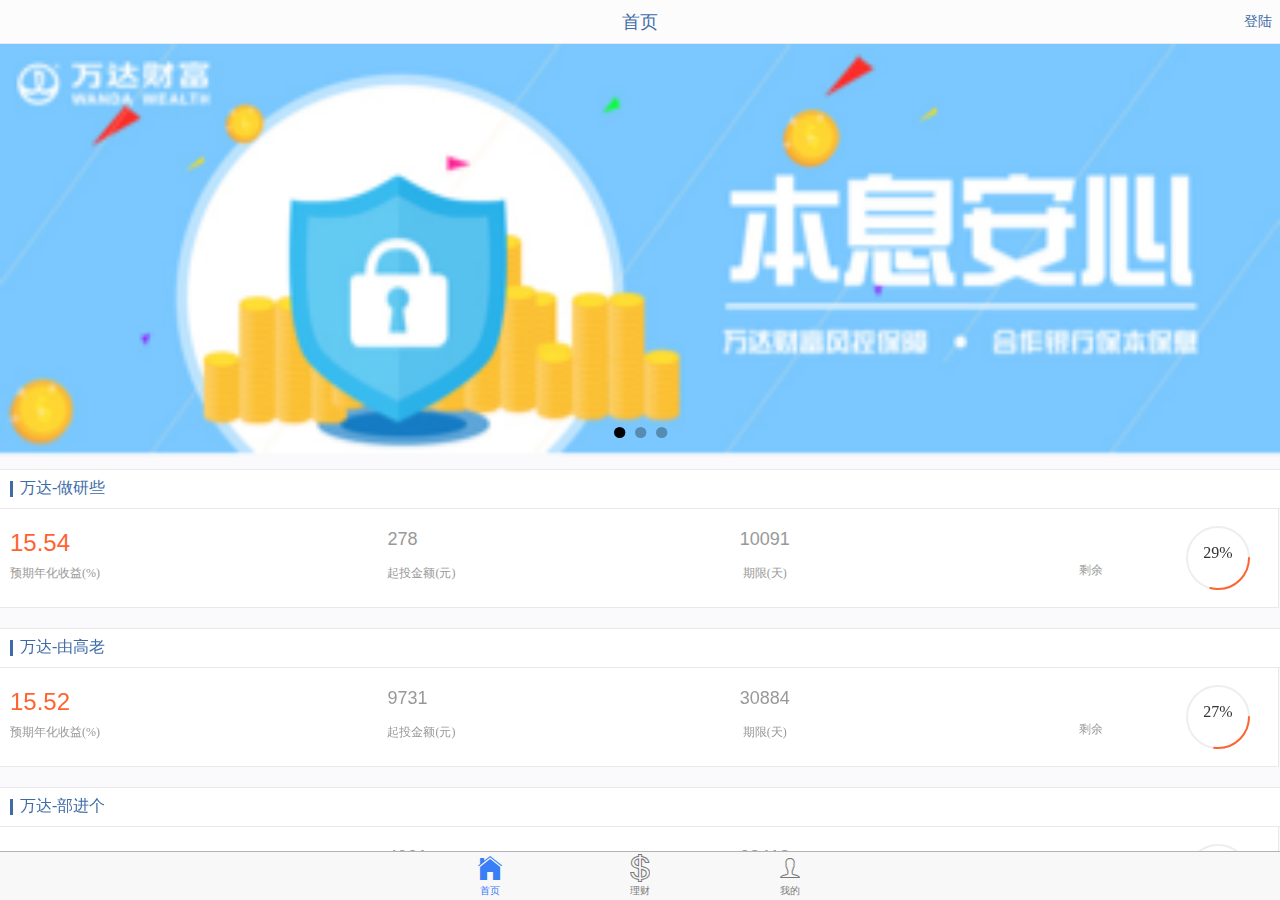
<file: src/index.html>
<!DOCTYPE html>
<html ng-app="wdApp" ng-controller="wdCtrl">
	<head>
		<meta charset="UTF-8">
		<meta name="viewport" content="width=device-width,initial-scale=1,minimum-scale=1,maximum-scale=1,user-scalable=no" />
		<title></title>
		<link rel="stylesheet" type="text/css" href="static/css/ionic.css"/>
		<link rel="stylesheet" type="text/css" href="static/css/wd.css"/>
	</head>
	<body>
		<ion-nav-view></ion-nav-view>
		<script type="text/javascript" src="lib/ionic.bundle.js"></script>
		<script type="text/javascript" src="service/mock.js"></script>
		<script type="text/javascript" src="service/mock.angular.js"></script>
		<script type="text/javascript" src="service/server.js"></script>
		<script type="text/javascript" src="script/app.js"></script>
		<script type="text/javascript" src="script/circle.js"></script>
	</body>
</html>
</file>
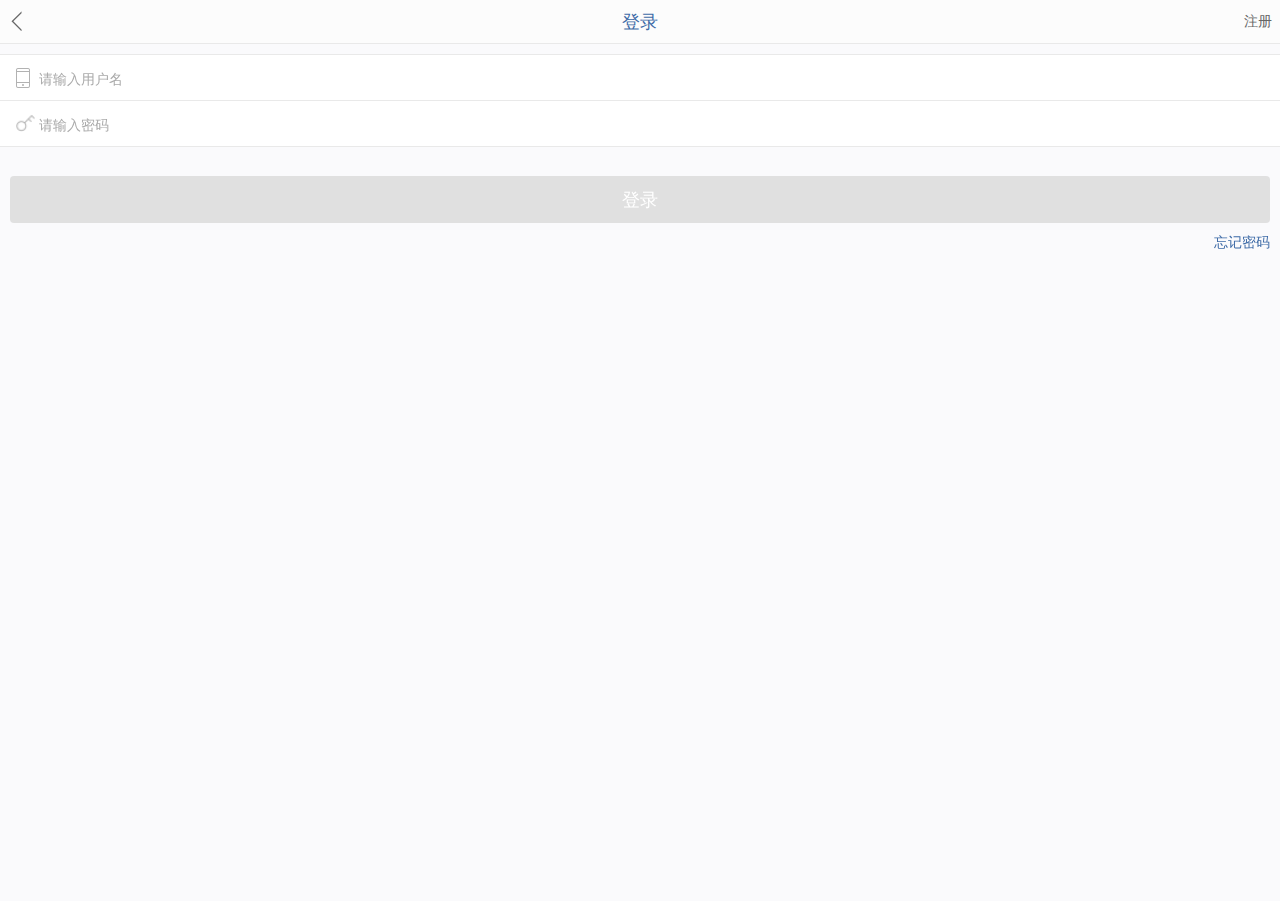
<file: src/entry.html>
<!DOCTYPE html>
<html ng-app="wdApp">
	<head>
		<meta charset="UTF-8">
		<meta name="viewport" content="width=device-width,initial-scale=1,minimum-scale=1,maximum-scale=1,user-scalable=no" />
		<title>wd</title>
		<link rel="stylesheet" type="text/css" href="static/css/ionic.css"/>
		<link rel="stylesheet" type="text/css" href="static/css/wd.css"/>
	</head>
	<body ng-controller="wdCtrl">
		<header class="bar bar-header bar-wd">
			<a href="" class="button button-icon icon wd-icon wd-icon-arrow-back"></a>
			<h2 class="title">登录</h2>
			<a href="" class="button button-right button-clear button-wd-default">注册</a>
		</header>
		<ion-content class="has-header">
			<div class="list mt-10">
				<div class="item item-input">
					<i class="icon placeholder-icon wd-icon wd-icon-mobile"></i>
					<input type="text" placeholder="请输入用户名"
						ng-model="user.name"
						class="has-delete"
						ng-focus="user.showNameDel=true"
						ng-blur="user.showNameDel=false"
						/>
						<i class="icon wd-icon-delete"
							ng-class="{'show':user.name.length&&user.showNameDel}"
							ng-click="user.name=''"
							>&times;</i>
				</div>
				<div class="item item-input">
					<i class="icon placeholder-icon wd-icon wd-icon-key"></i>
					<input type="password" placeholder="请输入密码"
						ng-model="user.password"
						name="uname"
						class="has-delete"
						ng-focus="user.showPassDel=true"
						ng-blur="user.showPassDel=false"
						/>
						<i class="icon wd-icon-delete"
							ng-class="{'show':user.password.length&&user.showPassDel}"
							ng-click="user.password=''"
							>&times;</i>
				</div>
				<div class="padding mt-20">
					<button 
						class="button button-block button-disabled"
						ng-class="{'button-wd-positive':user.name.length&&user.password.length}"
						>
						登录
					</button>
					<p class="text-right">
						<a href="" class="wd-positive">忘记密码</a>
					</p>
				</div>
				<p ng-if="user.tip" class="wd-text-danger">{{user.tip}}</p>
			</div>
		</ion-content>
		
		<script type="text/javascript" src="lib/ionic.bundle.js"></script>
		<script type="text/javascript">
			angular.module("wdApp",["ionic"])
			.controller("wdCtrl",["$scope",function($scope){
				
			}])
		</script>
	</body>
</html>
</file>
<file: src/static/css/ionic.css>
@charset "UTF-8";
/*!
 * Copyright 2015 Drifty Co.
 * http://drifty.com/
 *
 * Ionic, v1.3.1
 * A powerful HTML5 mobile app framework.
 * http://ionicframework.com/
 *
 * By @maxlynch, @benjsperry, @adamdbradley <3
 *
 * Licensed under the MIT license. Please see LICENSE for more information.
 *
 */
/*!
  Ionicons, v2.0.1
  Created by Ben Sperry for the Ionic Framework, http://ionicons.com/
  https://twitter.com/benjsperry  https://twitter.com/ionicframework
  MIT License: https://github.com/driftyco/ionicons

  Android-style icons originally built by Google’s
  Material Design Icons: https://github.com/google/material-design-icons
  used under CC BY http://creativecommons.org/licenses/by/4.0/
  Modified icons to fit ionicon’s grid from original.
*/
@font-face {
  font-family: "Ionicons";
  src: url("../fonts/ionicons.eot?v=2.0.1");
  src: url("../fonts/ionicons.eot?v=2.0.1#iefix") format("embedded-opentype"), url("../fonts/ionicons.ttf?v=2.0.1") format("truetype"), url("../fonts/ionicons.woff?v=2.0.1") format("woff"), url("../fonts/ionicons.woff") format("woff"), url("../fonts/ionicons.svg?v=2.0.1#Ionicons") format("svg");
  font-weight: normal;
  font-style: normal; }

.ion, .ionicons,
.ion-alert:before,
.ion-alert-circled:before,
.ion-android-add:before,
.ion-android-add-circle:before,
.ion-android-alarm-clock:before,
.ion-android-alert:before,
.ion-android-apps:before,
.ion-android-archive:before,
.ion-android-arrow-back:before,
.ion-android-arrow-down:before,
.ion-android-arrow-dropdown:before,
.ion-android-arrow-dropdown-circle:before,
.ion-android-arrow-dropleft:before,
.ion-android-arrow-dropleft-circle:before,
.ion-android-arrow-dropright:before,
.ion-android-arrow-dropright-circle:before,
.ion-android-arrow-dropup:before,
.ion-android-arrow-dropup-circle:before,
.ion-android-arrow-forward:before,
.ion-android-arrow-up:before,
.ion-android-attach:before,
.ion-android-bar:before,
.ion-android-bicycle:before,
.ion-android-boat:before,
.ion-android-bookmark:before,
.ion-android-bulb:before,
.ion-android-bus:before,
.ion-android-calendar:before,
.ion-android-call:before,
.ion-android-camera:before,
.ion-android-cancel:before,
.ion-android-car:before,
.ion-android-cart:before,
.ion-android-chat:before,
.ion-android-checkbox:before,
.ion-android-checkbox-blank:before,
.ion-android-checkbox-outline:before,
.ion-android-checkbox-outline-blank:before,
.ion-android-checkmark-circle:before,
.ion-android-clipboard:before,
.ion-android-close:before,
.ion-android-cloud:before,
.ion-android-cloud-circle:before,
.ion-android-cloud-done:before,
.ion-android-cloud-outline:before,
.ion-android-color-palette:before,
.ion-android-compass:before,
.ion-android-contact:before,
.ion-android-contacts:before,
.ion-android-contract:before,
.ion-android-create:before,
.ion-android-delete:before,
.ion-android-desktop:before,
.ion-android-document:before,
.ion-android-done:before,
.ion-android-done-all:before,
.ion-android-download:before,
.ion-android-drafts:before,
.ion-android-exit:before,
.ion-android-expand:before,
.ion-android-favorite:before,
.ion-android-favorite-outline:before,
.ion-android-film:before,
.ion-android-folder:before,
.ion-android-folder-open:before,
.ion-android-funnel:before,
.ion-android-globe:before,
.ion-android-hand:before,
.ion-android-hangout:before,
.ion-android-happy:before,
.ion-android-home:before,
.ion-android-image:before,
.ion-android-laptop:before,
.ion-android-list:before,
.ion-android-locate:before,
.ion-android-lock:before,
.ion-android-mail:before,
.ion-android-map:before,
.ion-android-menu:before,
.ion-android-microphone:before,
.ion-android-microphone-off:before,
.ion-android-more-horizontal:before,
.ion-android-more-vertical:before,
.ion-android-navigate:before,
.ion-android-notifications:before,
.ion-android-notifications-none:before,
.ion-android-notifications-off:before,
.ion-android-open:before,
.ion-android-options:before,
.ion-android-people:before,
.ion-android-person:before,
.ion-android-person-add:before,
.ion-android-phone-landscape:before,
.ion-android-phone-portrait:before,
.ion-android-pin:before,
.ion-android-plane:before,
.ion-android-playstore:before,
.ion-android-print:before,
.ion-android-radio-button-off:before,
.ion-android-radio-button-on:before,
.ion-android-refresh:before,
.ion-android-remove:before,
.ion-android-remove-circle:before,
.ion-android-restaurant:before,
.ion-android-sad:before,
.ion-android-search:before,
.ion-android-send:before,
.ion-android-settings:before,
.ion-android-share:before,
.ion-android-share-alt:before,
.ion-android-star:before,
.ion-android-star-half:before,
.ion-android-star-outline:before,
.ion-android-stopwatch:before,
.ion-android-subway:before,
.ion-android-sunny:before,
.ion-android-sync:before,
.ion-android-textsms:before,
.ion-android-time:before,
.ion-android-train:before,
.ion-android-unlock:before,
.ion-android-upload:before,
.ion-android-volume-down:before,
.ion-android-volume-mute:before,
.ion-android-volume-off:before,
.ion-android-volume-up:before,
.ion-android-walk:before,
.ion-android-warning:before,
.ion-android-watch:before,
.ion-android-wifi:before,
.ion-aperture:before,
.ion-archive:before,
.ion-arrow-down-a:before,
.ion-arrow-down-b:before,
.ion-arrow-down-c:before,
.ion-arrow-expand:before,
.ion-arrow-graph-down-left:before,
.ion-arrow-graph-down-right:before,
.ion-arrow-graph-up-left:before,
.ion-arrow-graph-up-right:before,
.ion-arrow-left-a:before,
.ion-arrow-left-b:before,
.ion-arrow-left-c:before,
.ion-arrow-move:before,
.ion-arrow-resize:before,
.ion-arrow-return-left:before,
.ion-arrow-return-right:before,
.ion-arrow-right-a:before,
.ion-arrow-right-b:before,
.ion-arrow-right-c:before,
.ion-arrow-shrink:before,
.ion-arrow-swap:before,
.ion-arrow-up-a:before,
.ion-arrow-up-b:before,
.ion-arrow-up-c:before,
.ion-asterisk:before,
.ion-at:before,
.ion-backspace:before,
.ion-backspace-outline:before,
.ion-bag:before,
.ion-battery-charging:before,
.ion-battery-empty:before,
.ion-battery-full:before,
.ion-battery-half:before,
.ion-battery-low:before,
.ion-beaker:before,
.ion-beer:before,
.ion-bluetooth:before,
.ion-bonfire:before,
.ion-bookmark:before,
.ion-bowtie:before,
.ion-briefcase:before,
.ion-bug:before,
.ion-calculator:before,
.ion-calendar:before,
.ion-camera:before,
.ion-card:before,
.ion-cash:before,
.ion-chatbox:before,
.ion-chatbox-working:before,
.ion-chatboxes:before,
.ion-chatbubble:before,
.ion-chatbubble-working:before,
.ion-chatbubbles:before,
.ion-checkmark:before,
.ion-checkmark-circled:before,
.ion-checkmark-round:before,
.ion-chevron-down:before,
.ion-chevron-left:before,
.ion-chevron-right:before,
.ion-chevron-up:before,
.ion-clipboard:before,
.ion-clock:before,
.ion-close:before,
.ion-close-circled:before,
.ion-close-round:before,
.ion-closed-captioning:before,
.ion-cloud:before,
.ion-code:before,
.ion-code-download:before,
.ion-code-working:before,
.ion-coffee:before,
.ion-compass:before,
.ion-compose:before,
.ion-connection-bars:before,
.ion-contrast:before,
.ion-crop:before,
.ion-cube:before,
.ion-disc:before,
.ion-document:before,
.ion-document-text:before,
.ion-drag:before,
.ion-earth:before,
.ion-easel:before,
.ion-edit:before,
.ion-egg:before,
.ion-eject:before,
.ion-email:before,
.ion-email-unread:before,
.ion-erlenmeyer-flask:before,
.ion-erlenmeyer-flask-bubbles:before,
.ion-eye:before,
.ion-eye-disabled:before,
.ion-female:before,
.ion-filing:before,
.ion-film-marker:before,
.ion-fireball:before,
.ion-flag:before,
.ion-flame:before,
.ion-flash:before,
.ion-flash-off:before,
.ion-folder:before,
.ion-fork:before,
.ion-fork-repo:before,
.ion-forward:before,
.ion-funnel:before,
.ion-gear-a:before,
.ion-gear-b:before,
.ion-grid:before,
.ion-hammer:before,
.ion-happy:before,
.ion-happy-outline:before,
.ion-headphone:before,
.ion-heart:before,
.ion-heart-broken:before,
.ion-help:before,
.ion-help-buoy:before,
.ion-help-circled:before,
.ion-home:before,
.ion-icecream:before,
.ion-image:before,
.ion-images:before,
.ion-information:before,
.ion-information-circled:before,
.ion-ionic:before,
.ion-ios-alarm:before,
.ion-ios-alarm-outline:before,
.ion-ios-albums:before,
.ion-ios-albums-outline:before,
.ion-ios-americanfootball:before,
.ion-ios-americanfootball-outline:before,
.ion-ios-analytics:before,
.ion-ios-analytics-outline:before,
.ion-ios-arrow-back:before,
.ion-ios-arrow-down:before,
.ion-ios-arrow-forward:before,
.ion-ios-arrow-left:before,
.ion-ios-arrow-right:before,
.ion-ios-arrow-thin-down:before,
.ion-ios-arrow-thin-left:before,
.ion-ios-arrow-thin-right:before,
.ion-ios-arrow-thin-up:before,
.ion-ios-arrow-up:before,
.ion-ios-at:before,
.ion-ios-at-outline:before,
.ion-ios-barcode:before,
.ion-ios-barcode-outline:before,
.ion-ios-baseball:before,
.ion-ios-baseball-outline:before,
.ion-ios-basketball:before,
.ion-ios-basketball-outline:before,
.ion-ios-bell:before,
.ion-ios-bell-outline:before,
.ion-ios-body:before,
.ion-ios-body-outline:before,
.ion-ios-bolt:before,
.ion-ios-bolt-outline:before,
.ion-ios-book:before,
.ion-ios-book-outline:before,
.ion-ios-bookmarks:before,
.ion-ios-bookmarks-outline:before,
.ion-ios-box:before,
.ion-ios-box-outline:before,
.ion-ios-briefcase:before,
.ion-ios-briefcase-outline:before,
.ion-ios-browsers:before,
.ion-ios-browsers-outline:before,
.ion-ios-calculator:before,
.ion-ios-calculator-outline:before,
.ion-ios-calendar:before,
.ion-ios-calendar-outline:before,
.ion-ios-camera:before,
.ion-ios-camera-outline:before,
.ion-ios-cart:before,
.ion-ios-cart-outline:before,
.ion-ios-chatboxes:before,
.ion-ios-chatboxes-outline:before,
.ion-ios-chatbubble:before,
.ion-ios-chatbubble-outline:before,
.ion-ios-checkmark:before,
.ion-ios-checkmark-empty:before,
.ion-ios-checkmark-outline:before,
.ion-ios-circle-filled:before,
.ion-ios-circle-outline:before,
.ion-ios-clock:before,
.ion-ios-clock-outline:before,
.ion-ios-close:before,
.ion-ios-close-empty:before,
.ion-ios-close-outline:before,
.ion-ios-cloud:before,
.ion-ios-cloud-download:before,
.ion-ios-cloud-download-outline:before,
.ion-ios-cloud-outline:before,
.ion-ios-cloud-upload:before,
.ion-ios-cloud-upload-outline:before,
.ion-ios-cloudy:before,
.ion-ios-cloudy-night:before,
.ion-ios-cloudy-night-outline:before,
.ion-ios-cloudy-outline:before,
.ion-ios-cog:before,
.ion-ios-cog-outline:before,
.ion-ios-color-filter:before,
.ion-ios-color-filter-outline:before,
.ion-ios-color-wand:before,
.ion-ios-color-wand-outline:before,
.ion-ios-compose:before,
.ion-ios-compose-outline:before,
.ion-ios-contact:before,
.ion-ios-contact-outline:before,
.ion-ios-copy:before,
.ion-ios-copy-outline:before,
.ion-ios-crop:before,
.ion-ios-crop-strong:before,
.ion-ios-download:before,
.ion-ios-download-outline:before,
.ion-ios-drag:before,
.ion-ios-email:before,
.ion-ios-email-outline:before,
.ion-ios-eye:before,
.ion-ios-eye-outline:before,
.ion-ios-fastforward:before,
.ion-ios-fastforward-outline:before,
.ion-ios-filing:before,
.ion-ios-filing-outline:before,
.ion-ios-film:before,
.ion-ios-film-outline:before,
.ion-ios-flag:before,
.ion-ios-flag-outline:before,
.ion-ios-flame:before,
.ion-ios-flame-outline:before,
.ion-ios-flask:before,
.ion-ios-flask-outline:before,
.ion-ios-flower:before,
.ion-ios-flower-outline:before,
.ion-ios-folder:before,
.ion-ios-folder-outline:before,
.ion-ios-football:before,
.ion-ios-football-outline:before,
.ion-ios-game-controller-a:before,
.ion-ios-game-controller-a-outline:before,
.ion-ios-game-controller-b:before,
.ion-ios-game-controller-b-outline:before,
.ion-ios-gear:before,
.ion-ios-gear-outline:before,
.ion-ios-glasses:before,
.ion-ios-glasses-outline:before,
.ion-ios-grid-view:before,
.ion-ios-grid-view-outline:before,
.ion-ios-heart:before,
.ion-ios-heart-outline:before,
.ion-ios-help:before,
.ion-ios-help-empty:before,
.ion-ios-help-outline:before,
.ion-ios-home:before,
.ion-ios-home-outline:before,
.ion-ios-infinite:before,
.ion-ios-infinite-outline:before,
.ion-ios-information:before,
.ion-ios-information-empty:before,
.ion-ios-information-outline:before,
.ion-ios-ionic-outline:before,
.ion-ios-keypad:before,
.ion-ios-keypad-outline:before,
.ion-ios-lightbulb:before,
.ion-ios-lightbulb-outline:before,
.ion-ios-list:before,
.ion-ios-list-outline:before,
.ion-ios-location:before,
.ion-ios-location-outline:before,
.ion-ios-locked:before,
.ion-ios-locked-outline:before,
.ion-ios-loop:before,
.ion-ios-loop-strong:before,
.ion-ios-medical:before,
.ion-ios-medical-outline:before,
.ion-ios-medkit:before,
.ion-ios-medkit-outline:before,
.ion-ios-mic:before,
.ion-ios-mic-off:before,
.ion-ios-mic-outline:before,
.ion-ios-minus:before,
.ion-ios-minus-empty:before,
.ion-ios-minus-outline:before,
.ion-ios-monitor:before,
.ion-ios-monitor-outline:before,
.ion-ios-moon:before,
.ion-ios-moon-outline:before,
.ion-ios-more:before,
.ion-ios-more-outline:before,
.ion-ios-musical-note:before,
.ion-ios-musical-notes:before,
.ion-ios-navigate:before,
.ion-ios-navigate-outline:before,
.ion-ios-nutrition:before,
.ion-ios-nutrition-outline:before,
.ion-ios-paper:before,
.ion-ios-paper-outline:before,
.ion-ios-paperplane:before,
.ion-ios-paperplane-outline:before,
.ion-ios-partlysunny:before,
.ion-ios-partlysunny-outline:before,
.ion-ios-pause:before,
.ion-ios-pause-outline:before,
.ion-ios-paw:before,
.ion-ios-paw-outline:before,
.ion-ios-people:before,
.ion-ios-people-outline:before,
.ion-ios-person:before,
.ion-ios-person-outline:before,
.ion-ios-personadd:before,
.ion-ios-personadd-outline:before,
.ion-ios-photos:before,
.ion-ios-photos-outline:before,
.ion-ios-pie:before,
.ion-ios-pie-outline:before,
.ion-ios-pint:before,
.ion-ios-pint-outline:before,
.ion-ios-play:before,
.ion-ios-play-outline:before,
.ion-ios-plus:before,
.ion-ios-plus-empty:before,
.ion-ios-plus-outline:before,
.ion-ios-pricetag:before,
.ion-ios-pricetag-outline:before,
.ion-ios-pricetags:before,
.ion-ios-pricetags-outline:before,
.ion-ios-printer:before,
.ion-ios-printer-outline:before,
.ion-ios-pulse:before,
.ion-ios-pulse-strong:before,
.ion-ios-rainy:before,
.ion-ios-rainy-outline:before,
.ion-ios-recording:before,
.ion-ios-recording-outline:before,
.ion-ios-redo:before,
.ion-ios-redo-outline:before,
.ion-ios-refresh:before,
.ion-ios-refresh-empty:before,
.ion-ios-refresh-outline:before,
.ion-ios-reload:before,
.ion-ios-reverse-camera:before,
.ion-ios-reverse-camera-outline:before,
.ion-ios-rewind:before,
.ion-ios-rewind-outline:before,
.ion-ios-rose:before,
.ion-ios-rose-outline:before,
.ion-ios-search:before,
.ion-ios-search-strong:before,
.ion-ios-settings:before,
.ion-ios-settings-strong:before,
.ion-ios-shuffle:before,
.ion-ios-shuffle-strong:before,
.ion-ios-skipbackward:before,
.ion-ios-skipbackward-outline:before,
.ion-ios-skipforward:before,
.ion-ios-skipforward-outline:before,
.ion-ios-snowy:before,
.ion-ios-speedometer:before,
.ion-ios-speedometer-outline:before,
.ion-ios-star:before,
.ion-ios-star-half:before,
.ion-ios-star-outline:before,
.ion-ios-stopwatch:before,
.ion-ios-stopwatch-outline:before,
.ion-ios-sunny:before,
.ion-ios-sunny-outline:before,
.ion-ios-telephone:before,
.ion-ios-telephone-outline:before,
.ion-ios-tennisball:before,
.ion-ios-tennisball-outline:before,
.ion-ios-thunderstorm:before,
.ion-ios-thunderstorm-outline:before,
.ion-ios-time:before,
.ion-ios-time-outline:before,
.ion-ios-timer:before,
.ion-ios-timer-outline:before,
.ion-ios-toggle:before,
.ion-ios-toggle-outline:before,
.ion-ios-trash:before,
.ion-ios-trash-outline:before,
.ion-ios-undo:before,
.ion-ios-undo-outline:before,
.ion-ios-unlocked:before,
.ion-ios-unlocked-outline:before,
.ion-ios-upload:before,
.ion-ios-upload-outline:before,
.ion-ios-videocam:before,
.ion-ios-videocam-outline:before,
.ion-ios-volume-high:before,
.ion-ios-volume-low:before,
.ion-ios-wineglass:before,
.ion-ios-wineglass-outline:before,
.ion-ios-world:before,
.ion-ios-world-outline:before,
.ion-ipad:before,
.ion-iphone:before,
.ion-ipod:before,
.ion-jet:before,
.ion-key:before,
.ion-knife:before,
.ion-laptop:before,
.ion-leaf:before,
.ion-levels:before,
.ion-lightbulb:before,
.ion-link:before,
.ion-load-a:before,
.ion-load-b:before,
.ion-load-c:before,
.ion-load-d:before,
.ion-location:before,
.ion-lock-combination:before,
.ion-locked:before,
.ion-log-in:before,
.ion-log-out:before,
.ion-loop:before,
.ion-magnet:before,
.ion-male:before,
.ion-man:before,
.ion-map:before,
.ion-medkit:before,
.ion-merge:before,
.ion-mic-a:before,
.ion-mic-b:before,
.ion-mic-c:before,
.ion-minus:before,
.ion-minus-circled:before,
.ion-minus-round:before,
.ion-model-s:before,
.ion-monitor:before,
.ion-more:before,
.ion-mouse:before,
.ion-music-note:before,
.ion-navicon:before,
.ion-navicon-round:before,
.ion-navigate:before,
.ion-network:before,
.ion-no-smoking:before,
.ion-nuclear:before,
.ion-outlet:before,
.ion-paintbrush:before,
.ion-paintbucket:before,
.ion-paper-airplane:before,
.ion-paperclip:before,
.ion-pause:before,
.ion-person:before,
.ion-person-add:before,
.ion-person-stalker:before,
.ion-pie-graph:before,
.ion-pin:before,
.ion-pinpoint:before,
.ion-pizza:before,
.ion-plane:before,
.ion-planet:before,
.ion-play:before,
.ion-playstation:before,
.ion-plus:before,
.ion-plus-circled:before,
.ion-plus-round:before,
.ion-podium:before,
.ion-pound:before,
.ion-power:before,
.ion-pricetag:before,
.ion-pricetags:before,
.ion-printer:before,
.ion-pull-request:before,
.ion-qr-scanner:before,
.ion-quote:before,
.ion-radio-waves:before,
.ion-record:before,
.ion-refresh:before,
.ion-reply:before,
.ion-reply-all:before,
.ion-ribbon-a:before,
.ion-ribbon-b:before,
.ion-sad:before,
.ion-sad-outline:before,
.ion-scissors:before,
.ion-search:before,
.ion-settings:before,
.ion-share:before,
.ion-shuffle:before,
.ion-skip-backward:before,
.ion-skip-forward:before,
.ion-social-android:before,
.ion-social-android-outline:before,
.ion-social-angular:before,
.ion-social-angular-outline:before,
.ion-social-apple:before,
.ion-social-apple-outline:before,
.ion-social-bitcoin:before,
.ion-social-bitcoin-outline:before,
.ion-social-buffer:before,
.ion-social-buffer-outline:before,
.ion-social-chrome:before,
.ion-social-chrome-outline:before,
.ion-social-codepen:before,
.ion-social-codepen-outline:before,
.ion-social-css3:before,
.ion-social-css3-outline:before,
.ion-social-designernews:before,
.ion-social-designernews-outline:before,
.ion-social-dribbble:before,
.ion-social-dribbble-outline:before,
.ion-social-dropbox:before,
.ion-social-dropbox-outline:before,
.ion-social-euro:before,
.ion-social-euro-outline:before,
.ion-social-facebook:before,
.ion-social-facebook-outline:before,
.ion-social-foursquare:before,
.ion-social-foursquare-outline:before,
.ion-social-freebsd-devil:before,
.ion-social-github:before,
.ion-social-github-outline:before,
.ion-social-google:before,
.ion-social-google-outline:before,
.ion-social-googleplus:before,
.ion-social-googleplus-outline:before,
.ion-social-hackernews:before,
.ion-social-hackernews-outline:before,
.ion-social-html5:before,
.ion-social-html5-outline:before,
.ion-social-instagram:before,
.ion-social-instagram-outline:before,
.ion-social-javascript:before,
.ion-social-javascript-outline:before,
.ion-social-linkedin:before,
.ion-social-linkedin-outline:before,
.ion-social-markdown:before,
.ion-social-nodejs:before,
.ion-social-octocat:before,
.ion-social-pinterest:before,
.ion-social-pinterest-outline:before,
.ion-social-python:before,
.ion-social-reddit:before,
.ion-social-reddit-outline:before,
.ion-social-rss:before,
.ion-social-rss-outline:before,
.ion-social-sass:before,
.ion-social-skype:before,
.ion-social-skype-outline:before,
.ion-social-snapchat:before,
.ion-social-snapchat-outline:before,
.ion-social-tumblr:before,
.ion-social-tumblr-outline:before,
.ion-social-tux:before,
.ion-social-twitch:before,
.ion-social-twitch-outline:before,
.ion-social-twitter:before,
.ion-social-twitter-outline:before,
.ion-social-usd:before,
.ion-social-usd-outline:before,
.ion-social-vimeo:before,
.ion-social-vimeo-outline:before,
.ion-social-whatsapp:before,
.ion-social-whatsapp-outline:before,
.ion-social-windows:before,
.ion-social-windows-outline:before,
.ion-social-wordpress:before,
.ion-social-wordpress-outline:before,
.ion-social-yahoo:before,
.ion-social-yahoo-outline:before,
.ion-social-yen:before,
.ion-social-yen-outline:before,
.ion-social-youtube:before,
.ion-social-youtube-outline:before,
.ion-soup-can:before,
.ion-soup-can-outline:before,
.ion-speakerphone:before,
.ion-speedometer:before,
.ion-spoon:before,
.ion-star:before,
.ion-stats-bars:before,
.ion-steam:before,
.ion-stop:before,
.ion-thermometer:before,
.ion-thumbsdown:before,
.ion-thumbsup:before,
.ion-toggle:before,
.ion-toggle-filled:before,
.ion-transgender:before,
.ion-trash-a:before,
.ion-trash-b:before,
.ion-trophy:before,
.ion-tshirt:before,
.ion-tshirt-outline:before,
.ion-umbrella:before,
.ion-university:before,
.ion-unlocked:before,
.ion-upload:before,
.ion-usb:before,
.ion-videocamera:before,
.ion-volume-high:before,
.ion-volume-low:before,
.ion-volume-medium:before,
.ion-volume-mute:before,
.ion-wand:before,
.ion-waterdrop:before,
.ion-wifi:before,
.ion-wineglass:before,
.ion-woman:before,
.ion-wrench:before,
.ion-xbox:before {
  display: inline-block;
  font-family: "Ionicons";
  speak: none;
  font-style: normal;
  font-weight: normal;
  font-variant: normal;
  text-transform: none;
  text-rendering: auto;
  line-height: 1;
  -webkit-font-smoothing: antialiased;
  -moz-osx-font-smoothing: grayscale; }

.ion-alert:before {
  content: ""; }

.ion-alert-circled:before {
  content: ""; }

.ion-android-add:before {
  content: ""; }

.ion-android-add-circle:before {
  content: ""; }

.ion-android-alarm-clock:before {
  content: ""; }

.ion-android-alert:before {
  content: ""; }

.ion-android-apps:before {
  content: ""; }

.ion-android-archive:before {
  content: ""; }

.ion-android-arrow-back:before {
  content: ""; }

.ion-android-arrow-down:before {
  content: ""; }

.ion-android-arrow-dropdown:before {
  content: ""; }

.ion-android-arrow-dropdown-circle:before {
  content: ""; }

.ion-android-arrow-dropleft:before {
  content: ""; }

.ion-android-arrow-dropleft-circle:before {
  content: ""; }

.ion-android-arrow-dropright:before {
  content: ""; }

.ion-android-arrow-dropright-circle:before {
  content: ""; }

.ion-android-arrow-dropup:before {
  content: ""; }

.ion-android-arrow-dropup-circle:before {
  content: ""; }

.ion-android-arrow-forward:before {
  content: ""; }

.ion-android-arrow-up:before {
  content: ""; }

.ion-android-attach:before {
  content: ""; }

.ion-android-bar:before {
  content: ""; }

.ion-android-bicycle:before {
  content: ""; }

.ion-android-boat:before {
  content: ""; }

.ion-android-bookmark:before {
  content: ""; }

.ion-android-bulb:before {
  content: ""; }

.ion-android-bus:before {
  content: ""; }

.ion-android-calendar:before {
  content: ""; }

.ion-android-call:before {
  content: ""; }

.ion-android-camera:before {
  content: ""; }

.ion-android-cancel:before {
  content: ""; }

.ion-android-car:before {
  content: ""; }

.ion-android-cart:before {
  content: ""; }

.ion-android-chat:before {
  content: ""; }

.ion-android-checkbox:before {
  content: ""; }

.ion-android-checkbox-blank:before {
  content: ""; }

.ion-android-checkbox-outline:before {
  content: ""; }

.ion-android-checkbox-outline-blank:before {
  content: ""; }

.ion-android-checkmark-circle:before {
  content: ""; }

.ion-android-clipboard:before {
  content: ""; }

.ion-android-close:before {
  content: ""; }

.ion-android-cloud:before {
  content: ""; }

.ion-android-cloud-circle:before {
  content: ""; }

.ion-android-cloud-done:before {
  content: ""; }

.ion-android-cloud-outline:before {
  content: ""; }

.ion-android-color-palette:before {
  content: ""; }

.ion-android-compass:before {
  content: ""; }

.ion-android-contact:before {
  content: ""; }

.ion-android-contacts:before {
  content: ""; }

.ion-android-contract:before {
  content: ""; }

.ion-android-create:before {
  content: ""; }

.ion-android-delete:before {
  content: ""; }

.ion-android-desktop:before {
  content: ""; }

.ion-android-document:before {
  content: ""; }

.ion-android-done:before {
  content: ""; }

.ion-android-done-all:before {
  content: ""; }

.ion-android-download:before {
  content: ""; }

.ion-android-drafts:before {
  content: ""; }

.ion-android-exit:before {
  content: ""; }

.ion-android-expand:before {
  content: ""; }

.ion-android-favorite:before {
  content: ""; }

.ion-android-favorite-outline:before {
  content: ""; }

.ion-android-film:before {
  content: ""; }

.ion-android-folder:before {
  content: ""; }

.ion-android-folder-open:before {
  content: ""; }

.ion-android-funnel:before {
  content: ""; }

.ion-android-globe:before {
  content: ""; }

.ion-android-hand:before {
  content: ""; }

.ion-android-hangout:before {
  content: ""; }

.ion-android-happy:before {
  content: ""; }

.ion-android-home:before {
  content: ""; }

.ion-android-image:before {
  content: ""; }

.ion-android-laptop:before {
  content: ""; }

.ion-android-list:before {
  content: ""; }

.ion-android-locate:before {
  content: ""; }

.ion-android-lock:before {
  content: ""; }

.ion-android-mail:before {
  content: ""; }

.ion-android-map:before {
  content: ""; }

.ion-android-menu:before {
  content: ""; }

.ion-android-microphone:before {
  content: ""; }

.ion-android-microphone-off:before {
  content: ""; }

.ion-android-more-horizontal:before {
  content: ""; }

.ion-android-more-vertical:before {
  content: ""; }

.ion-android-navigate:before {
  content: ""; }

.ion-android-notifications:before {
  content: ""; }

.ion-android-notifications-none:before {
  content: ""; }

.ion-android-notifications-off:before {
  content: ""; }

.ion-android-open:before {
  content: ""; }

.ion-android-options:before {
  content: ""; }

.ion-android-people:before {
  content: ""; }

.ion-android-person:before {
  content: ""; }

.ion-android-person-add:before {
  content: ""; }

.ion-android-phone-landscape:before {
  content: ""; }

.ion-android-phone-portrait:before {
  content: ""; }

.ion-android-pin:before {
  content: ""; }

.ion-android-plane:before {
  content: ""; }

.ion-android-playstore:before {
  content: ""; }

.ion-android-print:before {
  content: ""; }

.ion-android-radio-button-off:before {
  content: ""; }

.ion-android-radio-button-on:before {
  content: ""; }

.ion-android-refresh:before {
  content: ""; }

.ion-android-remove:before {
  content: ""; }

.ion-android-remove-circle:before {
  content: ""; }

.ion-android-restaurant:before {
  content: ""; }

.ion-android-sad:before {
  content: ""; }

.ion-android-search:before {
  content: ""; }

.ion-android-send:before {
  content: ""; }

.ion-android-settings:before {
  content: ""; }

.ion-android-share:before {
  content: ""; }

.ion-android-share-alt:before {
  content: ""; }

.ion-android-star:before {
  content: ""; }

.ion-android-star-half:before {
  content: ""; }

.ion-android-star-outline:before {
  content: ""; }

.ion-android-stopwatch:before {
  content: ""; }

.ion-android-subway:before {
  content: ""; }

.ion-android-sunny:before {
  content: ""; }

.ion-android-sync:before {
  content: ""; }

.ion-android-textsms:before {
  content: ""; }

.ion-android-time:before {
  content: ""; }

.ion-android-train:before {
  content: ""; }

.ion-android-unlock:before {
  content: ""; }

.ion-android-upload:before {
  content: ""; }

.ion-android-volume-down:before {
  content: ""; }

.ion-android-volume-mute:before {
  content: ""; }

.ion-android-volume-off:before {
  content: ""; }

.ion-android-volume-up:before {
  content: ""; }

.ion-android-walk:before {
  content: ""; }

.ion-android-warning:before {
  content: ""; }

.ion-android-watch:before {
  content: ""; }

.ion-android-wifi:before {
  content: ""; }

.ion-aperture:before {
  content: ""; }

.ion-archive:before {
  content: ""; }

.ion-arrow-down-a:before {
  content: ""; }

.ion-arrow-down-b:before {
  content: ""; }

.ion-arrow-down-c:before {
  content: ""; }

.ion-arrow-expand:before {
  content: ""; }

.ion-arrow-graph-down-left:before {
  content: ""; }

.ion-arrow-graph-down-right:before {
  content: ""; }

.ion-arrow-graph-up-left:before {
  content: ""; }

.ion-arrow-graph-up-right:before {
  content: ""; }

.ion-arrow-left-a:before {
  content: ""; }

.ion-arrow-left-b:before {
  content: ""; }

.ion-arrow-left-c:before {
  content: ""; }

.ion-arrow-move:before {
  content: ""; }

.ion-arrow-resize:before {
  content: ""; }

.ion-arrow-return-left:before {
  content: ""; }

.ion-arrow-return-right:before {
  content: ""; }

.ion-arrow-right-a:before {
  content: ""; }

.ion-arrow-right-b:before {
  content: ""; }

.ion-arrow-right-c:before {
  content: ""; }

.ion-arrow-shrink:before {
  content: ""; }

.ion-arrow-swap:before {
  content: ""; }

.ion-arrow-up-a:before {
  content: ""; }

.ion-arrow-up-b:before {
  content: ""; }

.ion-arrow-up-c:before {
  content: ""; }

.ion-asterisk:before {
  content: ""; }

.ion-at:before {
  content: ""; }

.ion-backspace:before {
  content: ""; }

.ion-backspace-outline:before {
  content: ""; }

.ion-bag:before {
  content: ""; }

.ion-battery-charging:before {
  content: ""; }

.ion-battery-empty:before {
  content: ""; }

.ion-battery-full:before {
  content: ""; }

.ion-battery-half:before {
  content: ""; }

.ion-battery-low:before {
  content: ""; }

.ion-beaker:before {
  content: ""; }

.ion-beer:before {
  content: ""; }

.ion-bluetooth:before {
  content: ""; }

.ion-bonfire:before {
  content: ""; }

.ion-bookmark:before {
  content: ""; }

.ion-bowtie:before {
  content: ""; }

.ion-briefcase:before {
  content: ""; }

.ion-bug:before {
  content: ""; }

.ion-calculator:before {
  content: ""; }

.ion-calendar:before {
  content: ""; }

.ion-camera:before {
  content: ""; }

.ion-card:before {
  content: ""; }

.ion-cash:before {
  content: ""; }

.ion-chatbox:before {
  content: ""; }

.ion-chatbox-working:before {
  content: ""; }

.ion-chatboxes:before {
  content: ""; }

.ion-chatbubble:before {
  content: ""; }

.ion-chatbubble-working:before {
  content: ""; }

.ion-chatbubbles:before {
  content: ""; }

.ion-checkmark:before {
  content: ""; }

.ion-checkmark-circled:before {
  content: ""; }

.ion-checkmark-round:before {
  content: ""; }

.ion-chevron-down:before {
  content: ""; }

.ion-chevron-left:before {
  content: ""; }

.ion-chevron-right:before {
  content: ""; }

.ion-chevron-up:before {
  content: ""; }

.ion-clipboard:before {
  content: ""; }

.ion-clock:before {
  content: ""; }

.ion-close:before {
  content: ""; }

.ion-close-circled:before {
  content: ""; }

.ion-close-round:before {
  content: ""; }

.ion-closed-captioning:before {
  content: ""; }

.ion-cloud:before {
  content: ""; }

.ion-code:before {
  content: ""; }

.ion-code-download:before {
  content: ""; }

.ion-code-working:before {
  content: ""; }

.ion-coffee:before {
  content: ""; }

.ion-compass:before {
  content: ""; }

.ion-compose:before {
  content: ""; }

.ion-connection-bars:before {
  content: ""; }

.ion-contrast:before {
  content: ""; }

.ion-crop:before {
  content: ""; }

.ion-cube:before {
  content: ""; }

.ion-disc:before {
  content: ""; }

.ion-document:before {
  content: ""; }

.ion-document-text:before {
  content: ""; }

.ion-drag:before {
  content: ""; }

.ion-earth:before {
  content: ""; }

.ion-easel:before {
  content: ""; }

.ion-edit:before {
  content: ""; }

.ion-egg:before {
  content: ""; }

.ion-eject:before {
  content: ""; }

.ion-email:before {
  content: ""; }

.ion-email-unread:before {
  content: ""; }

.ion-erlenmeyer-flask:before {
  content: ""; }

.ion-erlenmeyer-flask-bubbles:before {
  content: ""; }

.ion-eye:before {
  content: ""; }

.ion-eye-disabled:before {
  content: ""; }

.ion-female:before {
  content: ""; }

.ion-filing:before {
  content: ""; }

.ion-film-marker:before {
  content: ""; }

.ion-fireball:before {
  content: ""; }

.ion-flag:before {
  content: ""; }

.ion-flame:before {
  content: ""; }

.ion-flash:before {
  content: ""; }

.ion-flash-off:before {
  content: ""; }

.ion-folder:before {
  content: ""; }

.ion-fork:before {
  content: ""; }

.ion-fork-repo:before {
  content: ""; }

.ion-forward:before {
  content: ""; }

.ion-funnel:before {
  content: ""; }

.ion-gear-a:before {
  content: ""; }

.ion-gear-b:before {
  content: ""; }

.ion-grid:before {
  content: ""; }

.ion-hammer:before {
  content: ""; }

.ion-happy:before {
  content: ""; }

.ion-happy-outline:before {
  content: ""; }

.ion-headphone:before {
  content: ""; }

.ion-heart:before {
  content: ""; }

.ion-heart-broken:before {
  content: ""; }

.ion-help:before {
  content: ""; }

.ion-help-buoy:before {
  content: ""; }

.ion-help-circled:before {
  content: ""; }

.ion-home:before {
  content: ""; }

.ion-icecream:before {
  content: ""; }

.ion-image:before {
  content: ""; }

.ion-images:before {
  content: ""; }

.ion-information:before {
  content: ""; }

.ion-information-circled:before {
  content: ""; }

.ion-ionic:before {
  content: ""; }

.ion-ios-alarm:before {
  content: ""; }

.ion-ios-alarm-outline:before {
  content: ""; }

.ion-ios-albums:before {
  content: ""; }

.ion-ios-albums-outline:before {
  content: ""; }

.ion-ios-americanfootball:before {
  content: ""; }

.ion-ios-americanfootball-outline:before {
  content: ""; }

.ion-ios-analytics:before {
  content: ""; }

.ion-ios-analytics-outline:before {
  content: ""; }

.ion-ios-arrow-back:before {
  content: ""; }

.ion-ios-arrow-down:before {
  content: ""; }

.ion-ios-arrow-forward:before {
  content: ""; }

.ion-ios-arrow-left:before {
  content: ""; }

.ion-ios-arrow-right:before {
  content: ""; }

.ion-ios-arrow-thin-down:before {
  content: ""; }

.ion-ios-arrow-thin-left:before {
  content: ""; }

.ion-ios-arrow-thin-right:before {
  content: ""; }

.ion-ios-arrow-thin-up:before {
  content: ""; }

.ion-ios-arrow-up:before {
  content: ""; }

.ion-ios-at:before {
  content: ""; }

.ion-ios-at-outline:before {
  content: ""; }

.ion-ios-barcode:before {
  content: ""; }

.ion-ios-barcode-outline:before {
  content: ""; }

.ion-ios-baseball:before {
  content: ""; }

.ion-ios-baseball-outline:before {
  content: ""; }

.ion-ios-basketball:before {
  content: ""; }

.ion-ios-basketball-outline:before {
  content: ""; }

.ion-ios-bell:before {
  content: ""; }

.ion-ios-bell-outline:before {
  content: ""; }

.ion-ios-body:before {
  content: ""; }

.ion-ios-body-outline:before {
  content: ""; }

.ion-ios-bolt:before {
  content: ""; }

.ion-ios-bolt-outline:before {
  content: ""; }

.ion-ios-book:before {
  content: ""; }

.ion-ios-book-outline:before {
  content: ""; }

.ion-ios-bookmarks:before {
  content: ""; }

.ion-ios-bookmarks-outline:before {
  content: ""; }

.ion-ios-box:before {
  content: ""; }

.ion-ios-box-outline:before {
  content: ""; }

.ion-ios-briefcase:before {
  content: ""; }

.ion-ios-briefcase-outline:before {
  content: ""; }

.ion-ios-browsers:before {
  content: ""; }

.ion-ios-browsers-outline:before {
  content: ""; }

.ion-ios-calculator:before {
  content: ""; }

.ion-ios-calculator-outline:before {
  content: ""; }

.ion-ios-calendar:before {
  content: ""; }

.ion-ios-calendar-outline:before {
  content: ""; }

.ion-ios-camera:before {
  content: ""; }

.ion-ios-camera-outline:before {
  content: ""; }

.ion-ios-cart:before {
  content: ""; }

.ion-ios-cart-outline:before {
  content: ""; }

.ion-ios-chatboxes:before {
  content: ""; }

.ion-ios-chatboxes-outline:before {
  content: ""; }

.ion-ios-chatbubble:before {
  content: ""; }

.ion-ios-chatbubble-outline:before {
  content: ""; }

.ion-ios-checkmark:before {
  content: ""; }

.ion-ios-checkmark-empty:before {
  content: ""; }

.ion-ios-checkmark-outline:before {
  content: ""; }

.ion-ios-circle-filled:before {
  content: ""; }

.ion-ios-circle-outline:before {
  content: ""; }

.ion-ios-clock:before {
  content: ""; }

.ion-ios-clock-outline:before {
  content: ""; }

.ion-ios-close:before {
  content: ""; }

.ion-ios-close-empty:before {
  content: ""; }

.ion-ios-close-outline:before {
  content: ""; }

.ion-ios-cloud:before {
  content: ""; }

.ion-ios-cloud-download:before {
  content: ""; }

.ion-ios-cloud-download-outline:before {
  content: ""; }

.ion-ios-cloud-outline:before {
  content: ""; }

.ion-ios-cloud-upload:before {
  content: ""; }

.ion-ios-cloud-upload-outline:before {
  content: ""; }

.ion-ios-cloudy:before {
  content: ""; }

.ion-ios-cloudy-night:before {
  content: ""; }

.ion-ios-cloudy-night-outline:before {
  content: ""; }

.ion-ios-cloudy-outline:before {
  content: ""; }

.ion-ios-cog:before {
  content: ""; }

.ion-ios-cog-outline:before {
  content: ""; }

.ion-ios-color-filter:before {
  content: ""; }

.ion-ios-color-filter-outline:before {
  content: ""; }

.ion-ios-color-wand:before {
  content: ""; }

.ion-ios-color-wand-outline:before {
  content: ""; }

.ion-ios-compose:before {
  content: ""; }

.ion-ios-compose-outline:before {
  content: ""; }

.ion-ios-contact:before {
  content: ""; }

.ion-ios-contact-outline:before {
  content: ""; }

.ion-ios-copy:before {
  content: ""; }

.ion-ios-copy-outline:before {
  content: ""; }

.ion-ios-crop:before {
  content: ""; }

.ion-ios-crop-strong:before {
  content: ""; }

.ion-ios-download:before {
  content: ""; }

.ion-ios-download-outline:before {
  content: ""; }

.ion-ios-drag:before {
  content: ""; }

.ion-ios-email:before {
  content: ""; }

.ion-ios-email-outline:before {
  content: ""; }

.ion-ios-eye:before {
  content: ""; }

.ion-ios-eye-outline:before {
  content: ""; }

.ion-ios-fastforward:before {
  content: ""; }

.ion-ios-fastforward-outline:before {
  content: ""; }

.ion-ios-filing:before {
  content: ""; }

.ion-ios-filing-outline:before {
  content: ""; }

.ion-ios-film:before {
  content: ""; }

.ion-ios-film-outline:before {
  content: ""; }

.ion-ios-flag:before {
  content: ""; }

.ion-ios-flag-outline:before {
  content: ""; }

.ion-ios-flame:before {
  content: ""; }

.ion-ios-flame-outline:before {
  content: ""; }

.ion-ios-flask:before {
  content: ""; }

.ion-ios-flask-outline:before {
  content: ""; }

.ion-ios-flower:before {
  content: ""; }

.ion-ios-flower-outline:before {
  content: ""; }

.ion-ios-folder:before {
  content: ""; }

.ion-ios-folder-outline:before {
  content: ""; }

.ion-ios-football:before {
  content: ""; }

.ion-ios-football-outline:before {
  content: ""; }

.ion-ios-game-controller-a:before {
  content: ""; }

.ion-ios-game-controller-a-outline:before {
  content: ""; }

.ion-ios-game-controller-b:before {
  content: ""; }

.ion-ios-game-controller-b-outline:before {
  content: ""; }

.ion-ios-gear:before {
  content: ""; }

.ion-ios-gear-outline:before {
  content: ""; }

.ion-ios-glasses:before {
  content: ""; }

.ion-ios-glasses-outline:before {
  content: ""; }

.ion-ios-grid-view:before {
  content: ""; }

.ion-ios-grid-view-outline:before {
  content: ""; }

.ion-ios-heart:before {
  content: ""; }

.ion-ios-heart-outline:before {
  content: ""; }

.ion-ios-help:before {
  content: ""; }

.ion-ios-help-empty:before {
  content: ""; }

.ion-ios-help-outline:before {
  content: ""; }

.ion-ios-home:before {
  content: ""; }

.ion-ios-home-outline:before {
  content: ""; }

.ion-ios-infinite:before {
  content: ""; }

.ion-ios-infinite-outline:before {
  content: ""; }

.ion-ios-information:before {
  content: ""; }

.ion-ios-information-empty:before {
  content: ""; }

.ion-ios-information-outline:before {
  content: ""; }

.ion-ios-ionic-outline:before {
  content: ""; }

.ion-ios-keypad:before {
  content: ""; }

.ion-ios-keypad-outline:before {
  content: ""; }

.ion-ios-lightbulb:before {
  content: ""; }

.ion-ios-lightbulb-outline:before {
  content: ""; }

.ion-ios-list:before {
  content: ""; }

.ion-ios-list-outline:before {
  content: ""; }

.ion-ios-location:before {
  content: ""; }

.ion-ios-location-outline:before {
  content: ""; }

.ion-ios-locked:before {
  content: ""; }

.ion-ios-locked-outline:before {
  content: ""; }

.ion-ios-loop:before {
  content: ""; }

.ion-ios-loop-strong:before {
  content: ""; }

.ion-ios-medical:before {
  content: ""; }

.ion-ios-medical-outline:before {
  content: ""; }

.ion-ios-medkit:before {
  content: ""; }

.ion-ios-medkit-outline:before {
  content: ""; }

.ion-ios-mic:before {
  content: ""; }

.ion-ios-mic-off:before {
  content: ""; }

.ion-ios-mic-outline:before {
  content: ""; }

.ion-ios-minus:before {
  content: ""; }

.ion-ios-minus-empty:before {
  content: ""; }

.ion-ios-minus-outline:before {
  content: ""; }

.ion-ios-monitor:before {
  content: ""; }

.ion-ios-monitor-outline:before {
  content: ""; }

.ion-ios-moon:before {
  content: ""; }

.ion-ios-moon-outline:before {
  content: ""; }

.ion-ios-more:before {
  content: ""; }

.ion-ios-more-outline:before {
  content: ""; }

.ion-ios-musical-note:before {
  content: ""; }

.ion-ios-musical-notes:before {
  content: ""; }

.ion-ios-navigate:before {
  content: ""; }

.ion-ios-navigate-outline:before {
  content: ""; }

.ion-ios-nutrition:before {
  content: ""; }

.ion-ios-nutrition-outline:before {
  content: ""; }

.ion-ios-paper:before {
  content: ""; }

.ion-ios-paper-outline:before {
  content: ""; }

.ion-ios-paperplane:before {
  content: ""; }

.ion-ios-paperplane-outline:before {
  content: ""; }

.ion-ios-partlysunny:before {
  content: ""; }

.ion-ios-partlysunny-outline:before {
  content: ""; }

.ion-ios-pause:before {
  content: ""; }

.ion-ios-pause-outline:before {
  content: ""; }

.ion-ios-paw:before {
  content: ""; }

.ion-ios-paw-outline:before {
  content: ""; }

.ion-ios-people:before {
  content: ""; }

.ion-ios-people-outline:before {
  content: ""; }

.ion-ios-person:before {
  content: ""; }

.ion-ios-person-outline:before {
  content: ""; }

.ion-ios-personadd:before {
  content: ""; }

.ion-ios-personadd-outline:before {
  content: ""; }

.ion-ios-photos:before {
  content: ""; }

.ion-ios-photos-outline:before {
  content: ""; }

.ion-ios-pie:before {
  content: ""; }

.ion-ios-pie-outline:before {
  content: ""; }

.ion-ios-pint:before {
  content: ""; }

.ion-ios-pint-outline:before {
  content: ""; }

.ion-ios-play:before {
  content: ""; }

.ion-ios-play-outline:before {
  content: ""; }

.ion-ios-plus:before {
  content: ""; }

.ion-ios-plus-empty:before {
  content: ""; }

.ion-ios-plus-outline:before {
  content: ""; }

.ion-ios-pricetag:before {
  content: ""; }

.ion-ios-pricetag-outline:before {
  content: ""; }

.ion-ios-pricetags:before {
  content: ""; }

.ion-ios-pricetags-outline:before {
  content: ""; }

.ion-ios-printer:before {
  content: ""; }

.ion-ios-printer-outline:before {
  content: ""; }

.ion-ios-pulse:before {
  content: ""; }

.ion-ios-pulse-strong:before {
  content: ""; }

.ion-ios-rainy:before {
  content: ""; }

.ion-ios-rainy-outline:before {
  content: ""; }

.ion-ios-recording:before {
  content: ""; }

.ion-ios-recording-outline:before {
  content: ""; }

.ion-ios-redo:before {
  content: ""; }

.ion-ios-redo-outline:before {
  content: ""; }

.ion-ios-refresh:before {
  content: ""; }

.ion-ios-refresh-empty:before {
  content: ""; }

.ion-ios-refresh-outline:before {
  content: ""; }

.ion-ios-reload:before {
  content: ""; }

.ion-ios-reverse-camera:before {
  content: ""; }

.ion-ios-reverse-camera-outline:before {
  content: ""; }

.ion-ios-rewind:before {
  content: ""; }

.ion-ios-rewind-outline:before {
  content: ""; }

.ion-ios-rose:before {
  content: ""; }

.ion-ios-rose-outline:before {
  content: ""; }

.ion-ios-search:before {
  content: ""; }

.ion-ios-search-strong:before {
  content: ""; }

.ion-ios-settings:before {
  content: ""; }

.ion-ios-settings-strong:before {
  content: ""; }

.ion-ios-shuffle:before {
  content: ""; }

.ion-ios-shuffle-strong:before {
  content: ""; }

.ion-ios-skipbackward:before {
  content: ""; }

.ion-ios-skipbackward-outline:before {
  content: ""; }

.ion-ios-skipforward:before {
  content: ""; }

.ion-ios-skipforward-outline:before {
  content: ""; }

.ion-ios-snowy:before {
  content: ""; }

.ion-ios-speedometer:before {
  content: ""; }

.ion-ios-speedometer-outline:before {
  content: ""; }

.ion-ios-star:before {
  content: ""; }

.ion-ios-star-half:before {
  content: ""; }

.ion-ios-star-outline:before {
  content: ""; }

.ion-ios-stopwatch:before {
  content: ""; }

.ion-ios-stopwatch-outline:before {
  content: ""; }

.ion-ios-sunny:before {
  content: ""; }

.ion-ios-sunny-outline:before {
  content: ""; }

.ion-ios-telephone:before {
  content: ""; }

.ion-ios-telephone-outline:before {
  content: ""; }

.ion-ios-tennisball:before {
  content: ""; }

.ion-ios-tennisball-outline:before {
  content: ""; }

.ion-ios-thunderstorm:before {
  content: ""; }

.ion-ios-thunderstorm-outline:before {
  content: ""; }

.ion-ios-time:before {
  content: ""; }

.ion-ios-time-outline:before {
  content: ""; }

.ion-ios-timer:before {
  content: ""; }

.ion-ios-timer-outline:before {
  content: ""; }

.ion-ios-toggle:before {
  content: ""; }

.ion-ios-toggle-outline:before {
  content: ""; }

.ion-ios-trash:before {
  content: ""; }

.ion-ios-trash-outline:before {
  content: ""; }

.ion-ios-undo:before {
  content: ""; }

.ion-ios-undo-outline:before {
  content: ""; }

.ion-ios-unlocked:before {
  content: ""; }

.ion-ios-unlocked-outline:before {
  content: ""; }

.ion-ios-upload:before {
  content: ""; }

.ion-ios-upload-outline:before {
  content: ""; }

.ion-ios-videocam:before {
  content: ""; }

.ion-ios-videocam-outline:before {
  content: ""; }

.ion-ios-volume-high:before {
  content: ""; }

.ion-ios-volume-low:before {
  content: ""; }

.ion-ios-wineglass:before {
  content: ""; }

.ion-ios-wineglass-outline:before {
  content: ""; }

.ion-ios-world:before {
  content: ""; }

.ion-ios-world-outline:before {
  content: ""; }

.ion-ipad:before {
  content: ""; }

.ion-iphone:before {
  content: ""; }

.ion-ipod:before {
  content: ""; }

.ion-jet:before {
  content: ""; }

.ion-key:before {
  content: ""; }

.ion-knife:before {
  content: ""; }

.ion-laptop:before {
  content: ""; }

.ion-leaf:before {
  content: ""; }

.ion-levels:before {
  content: ""; }

.ion-lightbulb:before {
  content: ""; }

.ion-link:before {
  content: ""; }

.ion-load-a:before {
  content: ""; }

.ion-load-b:before {
  content: ""; }

.ion-load-c:before {
  content: ""; }

.ion-load-d:before {
  content: ""; }

.ion-location:before {
  content: ""; }

.ion-lock-combination:before {
  content: ""; }

.ion-locked:before {
  content: ""; }

.ion-log-in:before {
  content: ""; }

.ion-log-out:before {
  content: ""; }

.ion-loop:before {
  content: ""; }

.ion-magnet:before {
  content: ""; }

.ion-male:before {
  content: ""; }

.ion-man:before {
  content: ""; }

.ion-map:before {
  content: ""; }

.ion-medkit:before {
  content: ""; }

.ion-merge:before {
  content: ""; }

.ion-mic-a:before {
  content: ""; }

.ion-mic-b:before {
  content: ""; }

.ion-mic-c:before {
  content: ""; }

.ion-minus:before {
  content: ""; }

.ion-minus-circled:before {
  content: ""; }

.ion-minus-round:before {
  content: ""; }

.ion-model-s:before {
  content: ""; }

.ion-monitor:before {
  content: ""; }

.ion-more:before {
  content: ""; }

.ion-mouse:before {
  content: ""; }

.ion-music-note:before {
  content: ""; }

.ion-navicon:before {
  content: ""; }

.ion-navicon-round:before {
  content: ""; }

.ion-navigate:before {
  content: ""; }

.ion-network:before {
  content: ""; }

.ion-no-smoking:before {
  content: ""; }

.ion-nuclear:before {
  content: ""; }

.ion-outlet:before {
  content: ""; }

.ion-paintbrush:before {
  content: ""; }

.ion-paintbucket:before {
  content: ""; }

.ion-paper-airplane:before {
  content: ""; }

.ion-paperclip:before {
  content: ""; }

.ion-pause:before {
  content: ""; }

.ion-person:before {
  content: ""; }

.ion-person-add:before {
  content: ""; }

.ion-person-stalker:before {
  content: ""; }

.ion-pie-graph:before {
  content: ""; }

.ion-pin:before {
  content: ""; }

.ion-pinpoint:before {
  content: ""; }

.ion-pizza:before {
  content: ""; }

.ion-plane:before {
  content: ""; }

.ion-planet:before {
  content: ""; }

.ion-play:before {
  content: ""; }

.ion-playstation:before {
  content: ""; }

.ion-plus:before {
  content: ""; }

.ion-plus-circled:before {
  content: ""; }

.ion-plus-round:before {
  content: ""; }

.ion-podium:before {
  content: ""; }

.ion-pound:before {
  content: ""; }

.ion-power:before {
  content: ""; }

.ion-pricetag:before {
  content: ""; }

.ion-pricetags:before {
  content: ""; }

.ion-printer:before {
  content: ""; }

.ion-pull-request:before {
  content: ""; }

.ion-qr-scanner:before {
  content: ""; }

.ion-quote:before {
  content: ""; }

.ion-radio-waves:before {
  content: ""; }

.ion-record:before {
  content: ""; }

.ion-refresh:before {
  content: ""; }

.ion-reply:before {
  content: ""; }

.ion-reply-all:before {
  content: ""; }

.ion-ribbon-a:before {
  content: ""; }

.ion-ribbon-b:before {
  content: ""; }

.ion-sad:before {
  content: ""; }

.ion-sad-outline:before {
  content: ""; }

.ion-scissors:before {
  content: ""; }

.ion-search:before {
  content: ""; }

.ion-settings:before {
  content: ""; }

.ion-share:before {
  content: ""; }

.ion-shuffle:before {
  content: ""; }

.ion-skip-backward:before {
  content: ""; }

.ion-skip-forward:before {
  content: ""; }

.ion-social-android:before {
  content: ""; }

.ion-social-android-outline:before {
  content: ""; }

.ion-social-angular:before {
  content: ""; }

.ion-social-angular-outline:before {
  content: ""; }

.ion-social-apple:before {
  content: ""; }

.ion-social-apple-outline:before {
  content: ""; }

.ion-social-bitcoin:before {
  content: ""; }

.ion-social-bitcoin-outline:before {
  content: ""; }

.ion-social-buffer:before {
  content: ""; }

.ion-social-buffer-outline:before {
  content: ""; }

.ion-social-chrome:before {
  content: ""; }

.ion-social-chrome-outline:before {
  content: ""; }

.ion-social-codepen:before {
  content: ""; }

.ion-social-codepen-outline:before {
  content: ""; }

.ion-social-css3:before {
  content: ""; }

.ion-social-css3-outline:before {
  content: ""; }

.ion-social-designernews:before {
  content: ""; }

.ion-social-designernews-outline:before {
  content: ""; }

.ion-social-dribbble:before {
  content: ""; }

.ion-social-dribbble-outline:before {
  content: ""; }

.ion-social-dropbox:before {
  content: ""; }

.ion-social-dropbox-outline:before {
  content: ""; }

.ion-social-euro:before {
  content: ""; }

.ion-social-euro-outline:before {
  content: ""; }

.ion-social-facebook:before {
  content: ""; }

.ion-social-facebook-outline:before {
  content: ""; }

.ion-social-foursquare:before {
  content: ""; }

.ion-social-foursquare-outline:before {
  content: ""; }

.ion-social-freebsd-devil:before {
  content: ""; }

.ion-social-github:before {
  content: ""; }

.ion-social-github-outline:before {
  content: ""; }

.ion-social-google:before {
  content: ""; }

.ion-social-google-outline:before {
  content: ""; }

.ion-social-googleplus:before {
  content: ""; }

.ion-social-googleplus-outline:before {
  content: ""; }

.ion-social-hackernews:before {
  content: ""; }

.ion-social-hackernews-outline:before {
  content: ""; }

.ion-social-html5:before {
  content: ""; }

.ion-social-html5-outline:before {
  content: ""; }

.ion-social-instagram:before {
  content: ""; }

.ion-social-instagram-outline:before {
  content: ""; }

.ion-social-javascript:before {
  content: ""; }

.ion-social-javascript-outline:before {
  content: ""; }

.ion-social-linkedin:before {
  content: ""; }

.ion-social-linkedin-outline:before {
  content: ""; }

.ion-social-markdown:before {
  content: ""; }

.ion-social-nodejs:before {
  content: ""; }

.ion-social-octocat:before {
  content: ""; }

.ion-social-pinterest:before {
  content: ""; }

.ion-social-pinterest-outline:before {
  content: ""; }

.ion-social-python:before {
  content: ""; }

.ion-social-reddit:before {
  content: ""; }

.ion-social-reddit-outline:before {
  content: ""; }

.ion-social-rss:before {
  content: ""; }

.ion-social-rss-outline:before {
  content: ""; }

.ion-social-sass:before {
  content: ""; }

.ion-social-skype:before {
  content: ""; }

.ion-social-skype-outline:before {
  content: ""; }

.ion-social-snapchat:before {
  content: ""; }

.ion-social-snapchat-outline:before {
  content: ""; }

.ion-social-tumblr:before {
  content: ""; }

.ion-social-tumblr-outline:before {
  content: ""; }

.ion-social-tux:before {
  content: ""; }

.ion-social-twitch:before {
  content: ""; }

.ion-social-twitch-outline:before {
  content: ""; }

.ion-social-twitter:before {
  content: ""; }

.ion-social-twitter-outline:before {
  content: ""; }

.ion-social-usd:before {
  content: ""; }

.ion-social-usd-outline:before {
  content: ""; }

.ion-social-vimeo:before {
  content: ""; }

.ion-social-vimeo-outline:before {
  content: ""; }

.ion-social-whatsapp:before {
  content: ""; }

.ion-social-whatsapp-outline:before {
  content: ""; }

.ion-social-windows:before {
  content: ""; }

.ion-social-windows-outline:before {
  content: ""; }

.ion-social-wordpress:before {
  content: ""; }

.ion-social-wordpress-outline:before {
  content: ""; }

.ion-social-yahoo:before {
  content: ""; }

.ion-social-yahoo-outline:before {
  content: ""; }

.ion-social-yen:before {
  content: ""; }

.ion-social-yen-outline:before {
  content: ""; }

.ion-social-youtube:before {
  content: ""; }

.ion-social-youtube-outline:before {
  content: ""; }

.ion-soup-can:before {
  content: ""; }

.ion-soup-can-outline:before {
  content: ""; }

.ion-speakerphone:before {
  content: ""; }

.ion-speedometer:before {
  content: ""; }

.ion-spoon:before {
  content: ""; }

.ion-star:before {
  content: ""; }

.ion-stats-bars:before {
  content: ""; }

.ion-steam:before {
  content: ""; }

.ion-stop:before {
  content: ""; }

.ion-thermometer:before {
  content: ""; }

.ion-thumbsdown:before {
  content: ""; }

.ion-thumbsup:before {
  content: ""; }

.ion-toggle:before {
  content: ""; }

.ion-toggle-filled:before {
  content: ""; }

.ion-transgender:before {
  content: ""; }

.ion-trash-a:before {
  content: ""; }

.ion-trash-b:before {
  content: ""; }

.ion-trophy:before {
  content: ""; }

.ion-tshirt:before {
  content: ""; }

.ion-tshirt-outline:before {
  content: ""; }

.ion-umbrella:before {
  content: ""; }

.ion-university:before {
  content: ""; }

.ion-unlocked:before {
  content: ""; }

.ion-upload:before {
  content: ""; }

.ion-usb:before {
  content: ""; }

.ion-videocamera:before {
  content: ""; }

.ion-volume-high:before {
  content: ""; }

.ion-volume-low:before {
  content: ""; }

.ion-volume-medium:before {
  content: ""; }

.ion-volume-mute:before {
  content: ""; }

.ion-wand:before {
  content: ""; }

.ion-waterdrop:before {
  content: ""; }

.ion-wifi:before {
  content: ""; }

.ion-wineglass:before {
  content: ""; }

.ion-woman:before {
  content: ""; }

.ion-wrench:before {
  content: ""; }

.ion-xbox:before {
  content: ""; }

/**
 * Resets
 * --------------------------------------------------
 * Adapted from normalize.css and some reset.css. We don't care even one
 * bit about old IE, so we don't need any hacks for that in here.
 *
 * There are probably other things we could remove here, as well.
 *
 * normalize.css v2.1.2 | MIT License | git.io/normalize

 * Eric Meyer's Reset CSS v2.0 (http://meyerweb.com/eric/tools/css/reset/)
 * http://cssreset.com
 */
html, body, div, span, applet, object, iframe,
h1, h2, h3, h4, h5, h6, p, blockquote, pre,
a, abbr, acronym, address, big, cite, code,
del, dfn, em, img, ins, kbd, q, s, samp,
small, strike, strong, sub, sup, tt, var,
b, i, u, center,
dl, dt, dd, ol, ul, li,
fieldset, form, label, legend,
table, caption, tbody, tfoot, thead, tr, th, td,
article, aside, canvas, details, embed, fieldset,
figure, figcaption, footer, header, hgroup,
menu, nav, output, ruby, section, summary,
time, mark, audio, video {
  margin: 0;
  padding: 0;
  border: 0;
  vertical-align: baseline;
  font: inherit;
  font-size: 100%; }

ol, ul {
  list-style: none; }

blockquote, q {
  quotes: none; }

blockquote:before, blockquote:after,
q:before, q:after {
  content: '';
  content: none; }

/**
 * Prevent modern browsers from displaying `audio` without controls.
 * Remove excess height in iOS 5 devices.
 */
audio:not([controls]) {
  display: none;
  height: 0; }

/**
 * Hide the `template` element in IE, Safari, and Firefox < 22.
 */
[hidden],
template {
  display: none; }

script {
  display: none !important; }

/* ==========================================================================
   Base
   ========================================================================== */
/**
 * 1. Set default font family to sans-serif.
 * 2. Prevent iOS text size adjust after orientation change, without disabling
 *  user zoom.
 */
html {
  -webkit-user-select: none;
  -moz-user-select: none;
  -ms-user-select: none;
  user-select: none;
  font-family: sans-serif;
  /* 1 */
  -webkit-text-size-adjust: 100%;
  -ms-text-size-adjust: 100%;
  /* 2 */
  -webkit-text-size-adjust: 100%;
  /* 2 */ }

/**
 * Remove default margin.
 */
body {
  margin: 0;
  line-height: 1; }

/**
 * Remove default outlines.
 */
a,
button,
:focus,
a:focus,
button:focus,
a:active,
a:hover {
  outline: 0; }

/* *
 * Remove tap highlight color
 */
a {
  -webkit-user-drag: none;
  -webkit-tap-highlight-color: transparent;
  -webkit-tap-highlight-color: transparent; }
  a[href]:hover {
    cursor: pointer; }

/* ==========================================================================
   Typography
   ========================================================================== */
/**
 * Address style set to `bolder` in Firefox 4+, Safari 5, and Chrome.
 */
b,
strong {
  font-weight: bold; }

/**
 * Address styling not present in Safari 5 and Chrome.
 */
dfn {
  font-style: italic; }

/**
 * Address differences between Firefox and other browsers.
 */
hr {
  -moz-box-sizing: content-box;
  box-sizing: content-box;
  height: 0; }

/**
 * Correct font family set oddly in Safari 5 and Chrome.
 */
code,
kbd,
pre,
samp {
  font-size: 1em;
  font-family: monospace, serif; }

/**
 * Improve readability of pre-formatted text in all browsers.
 */
pre {
  white-space: pre-wrap; }

/**
 * Set consistent quote types.
 */
q {
  quotes: "\201C" "\201D" "\2018" "\2019"; }

/**
 * Address inconsistent and variable font size in all browsers.
 */
small {
  font-size: 80%; }

/**
 * Prevent `sub` and `sup` affecting `line-height` in all browsers.
 */
sub,
sup {
  position: relative;
  vertical-align: baseline;
  font-size: 75%;
  line-height: 0; }

sup {
  top: -0.5em; }

sub {
  bottom: -0.25em; }

/**
 * Define consistent border, margin, and padding.
 */
fieldset {
  margin: 0 2px;
  padding: 0.35em 0.625em 0.75em;
  border: 1px solid #c0c0c0; }

/**
 * 1. Correct `color` not being inherited in IE 8/9.
 * 2. Remove padding so people aren't caught out if they zero out fieldsets.
 */
legend {
  padding: 0;
  /* 2 */
  border: 0;
  /* 1 */ }

/**
 * 1. Correct font family not being inherited in all browsers.
 * 2. Correct font size not being inherited in all browsers.
 * 3. Address margins set differently in Firefox 4+, Safari 5, and Chrome.
 * 4. Remove any default :focus styles
 * 5. Make sure webkit font smoothing is being inherited
 * 6. Remove default gradient in Android Firefox / FirefoxOS
 */
button,
input,
select,
textarea {
  margin: 0;
  /* 3 */
  font-size: 100%;
  /* 2 */
  font-family: inherit;
  /* 1 */
  outline-offset: 0;
  /* 4 */
  outline-style: none;
  /* 4 */
  outline-width: 0;
  /* 4 */
  -webkit-font-smoothing: inherit;
  /* 5 */
  background-image: none;
  /* 6 */ }

/**
 * Address Firefox 4+ setting `line-height` on `input` using `importnt` in
 * the UA stylesheet.
 */
button,
input {
  line-height: normal; }

/**
 * Address inconsistent `text-transform` inheritance for `button` and `select`.
 * All other form control elements do not inherit `text-transform` values.
 * Correct `button` style inheritance in Chrome, Safari 5+, and IE 8+.
 * Correct `select` style inheritance in Firefox 4+ and Opera.
 */
button,
select {
  text-transform: none; }

/**
 * 1. Avoid the WebKit bug in Android 4.0.* where (2) destroys native `audio`
 *  and `video` controls.
 * 2. Correct inability to style clickable `input` types in iOS.
 * 3. Improve usability and consistency of cursor style between image-type
 *  `input` and others.
 */
button,
html input[type="button"],
input[type="reset"],
input[type="submit"] {
  cursor: pointer;
  /* 3 */
  -webkit-appearance: button;
  /* 2 */ }

/**
 * Re-set default cursor for disabled elements.
 */
button[disabled],
html input[disabled] {
  cursor: default; }

/**
 * 1. Address `appearance` set to `searchfield` in Safari 5 and Chrome.
 * 2. Address `box-sizing` set to `border-box` in Safari 5 and Chrome
 *  (include `-moz` to future-proof).
 */
input[type="search"] {
  -webkit-box-sizing: content-box;
  /* 2 */
  -moz-box-sizing: content-box;
  box-sizing: content-box;
  -webkit-appearance: textfield;
  /* 1 */ }

/**
 * Remove inner padding and search cancel button in Safari 5 and Chrome
 * on OS X.
 */
input[type="search"]::-webkit-search-cancel-button,
input[type="search"]::-webkit-search-decoration {
  -webkit-appearance: none; }

/**
 * Remove inner padding and border in Firefox 4+.
 */
button::-moz-focus-inner,
input::-moz-focus-inner {
  padding: 0;
  border: 0; }

/**
 * 1. Remove default vertical scrollbar in IE 8/9.
 * 2. Improve readability and alignment in all browsers.
 */
textarea {
  overflow: auto;
  /* 1 */
  vertical-align: top;
  /* 2 */ }

img {
  -webkit-user-drag: none; }

/* ==========================================================================
   Tables
   ========================================================================== */
/**
 * Remove most spacing between table cells.
 */
table {
  border-spacing: 0;
  border-collapse: collapse; }

/**
 * Scaffolding
 * --------------------------------------------------
 */
*,
*:before,
*:after {
  -webkit-box-sizing: border-box;
  -moz-box-sizing: border-box;
  box-sizing: border-box; }

html {
  overflow: hidden;
  -ms-touch-action: pan-y;
  touch-action: pan-y; }

body,
.ionic-body {
  -webkit-touch-callout: none;
  -webkit-font-smoothing: antialiased;
  font-smoothing: antialiased;
  -webkit-text-size-adjust: none;
  -moz-text-size-adjust: none;
  text-size-adjust: none;
  -webkit-tap-highlight-color: transparent;
  -webkit-tap-highlight-color: transparent;
  -webkit-user-select: none;
  -moz-user-select: none;
  -ms-user-select: none;
  user-select: none;
  top: 0;
  right: 0;
  bottom: 0;
  left: 0;
  overflow: hidden;
  margin: 0;
  padding: 0;
  color: #000;
  word-wrap: break-word;
  font-size: 14px;
  font-family: -apple-system;
  font-family: "-apple-system", "Helvetica Neue", "Roboto", "Segoe UI", sans-serif;
  line-height: 20px;
  text-rendering: optimizeLegibility;
  -webkit-backface-visibility: hidden;
  -webkit-user-drag: none;
  -ms-content-zooming: none; }

body.grade-b,
body.grade-c {
  text-rendering: auto; }

.content {
  position: relative; }

.scroll-content {
  position: absolute;
  top: 0;
  right: 0;
  bottom: 0;
  left: 0;
  overflow: hidden;
  margin-top: -1px;
  padding-top: 1px;
  margin-bottom: -1px;
  width: auto;
  height: auto; }

.menu .scroll-content.scroll-content-false {
  z-index: 11; }

.scroll-view {
  position: relative;
  display: block;
  overflow: hidden;
  margin-top: -1px; }
  .scroll-view.overflow-scroll {
    position: relative; }
  .scroll-view.scroll-x {
    overflow-x: scroll;
    overflow-y: hidden; }
  .scroll-view.scroll-y {
    overflow-x: hidden;
    overflow-y: scroll; }
  .scroll-view.scroll-xy {
    overflow-x: scroll;
    overflow-y: scroll; }

/**
 * Scroll is the scroll view component available for complex and custom
 * scroll view functionality.
 */
.scroll {
  -webkit-user-select: none;
  -moz-user-select: none;
  -ms-user-select: none;
  user-select: none;
  -webkit-touch-callout: none;
  -webkit-text-size-adjust: none;
  -moz-text-size-adjust: none;
  text-size-adjust: none;
  -webkit-transform-origin: left top;
  transform-origin: left top; }

/**
 * Set ms-viewport to prevent MS "page squish" and allow fluid scrolling
 * https://msdn.microsoft.com/en-us/library/ie/hh869615(v=vs.85).aspx
 */
@-ms-viewport {
  width: device-width; }

.scroll-bar {
  position: absolute;
  z-index: 9999; }

.ng-animate .scroll-bar {
  visibility: hidden; }

.scroll-bar-h {
  right: 2px;
  bottom: 3px;
  left: 2px;
  height: 3px; }
  .scroll-bar-h .scroll-bar-indicator {
    height: 100%; }

.scroll-bar-v {
  top: 2px;
  right: 3px;
  bottom: 2px;
  width: 3px; }
  .scroll-bar-v .scroll-bar-indicator {
    width: 100%; }

.scroll-bar-indicator {
  position: absolute;
  border-radius: 4px;
  background: rgba(0, 0, 0, 0.3);
  opacity: 1;
  -webkit-transition: opacity 0.3s linear;
  transition: opacity 0.3s linear; }
  .scroll-bar-indicator.scroll-bar-fade-out {
    opacity: 0; }

.platform-android .scroll-bar-indicator {
  border-radius: 0; }

.grade-b .scroll-bar-indicator,
.grade-c .scroll-bar-indicator {
  background: #aaa; }
  .grade-b .scroll-bar-indicator.scroll-bar-fade-out,
  .grade-c .scroll-bar-indicator.scroll-bar-fade-out {
    -webkit-transition: none;
    transition: none; }

ion-infinite-scroll {
  height: 60px;
  width: 100%;
  display: block;
  display: -webkit-box;
  display: -webkit-flex;
  display: -moz-box;
  display: -moz-flex;
  display: -ms-flexbox;
  display: flex;
  -webkit-box-direction: normal;
  -webkit-box-orient: horizontal;
  -webkit-flex-direction: row;
  -moz-flex-direction: row;
  -ms-flex-direction: row;
  flex-direction: row;
  -webkit-box-pack: center;
  -ms-flex-pack: center;
  -webkit-justify-content: center;
  -moz-justify-content: center;
  justify-content: center;
  -webkit-box-align: center;
  -ms-flex-align: center;
  -webkit-align-items: center;
  -moz-align-items: center;
  align-items: center; }
  ion-infinite-scroll .icon {
    color: #666666;
    font-size: 30px;
    color: #666666; }
  ion-infinite-scroll:not(.active) .spinner,
  ion-infinite-scroll:not(.active) .icon:before {
    display: none; }

.overflow-scroll {
  overflow-x: hidden;
  overflow-y: scroll;
  -webkit-overflow-scrolling: touch;
  -ms-overflow-style: -ms-autohiding-scrollbar;
  top: 0;
  right: 0;
  bottom: 0;
  left: 0;
  position: absolute; }
  .overflow-scroll.pane {
    overflow-x: hidden;
    overflow-y: scroll; }
  .overflow-scroll .scroll {
    position: static;
    height: 100%;
    -webkit-transform: translate3d(0, 0, 0); }

/* If you change these, change platform.scss as well */
.has-header {
  top: 44px; }

.no-header {
  top: 0; }

.has-subheader {
  top: 88px; }

.has-tabs-top {
  top: 93px; }

.has-header.has-subheader.has-tabs-top {
  top: 137px; }

.has-footer {
  bottom: 44px; }

.has-subfooter {
  bottom: 88px; }

.has-tabs,
.bar-footer.has-tabs {
  bottom: 49px; }
  .has-tabs.pane,
  .bar-footer.has-tabs.pane {
    bottom: 49px;
    height: auto; }

.bar-subfooter.has-tabs {
  bottom: 93px; }

.has-footer.has-tabs {
  bottom: 93px; }

.pane {
  -webkit-transform: translate3d(0, 0, 0);
  transform: translate3d(0, 0, 0);
  -webkit-transition-duration: 0;
  transition-duration: 0;
  z-index: 1; }

.view {
  z-index: 1; }

.pane,
.view {
  position: absolute;
  top: 0;
  right: 0;
  bottom: 0;
  left: 0;
  width: 100%;
  height: 100%;
  background-color: #fff;
  overflow: hidden; }

.view-container {
  position: absolute;
  display: block;
  width: 100%;
  height: 100%; }

/**
 * Typography
 * --------------------------------------------------
 */
p {
  margin: 0 0 10px; }

small {
  font-size: 85%; }

cite {
  font-style: normal; }

.text-left {
  text-align: left; }

.text-right {
  text-align: right; }

.text-center {
  text-align: center; }

h1, h2, h3, h4, h5, h6,
.h1, .h2, .h3, .h4, .h5, .h6 {
  color: #000;
  font-weight: 500;
  font-family: "-apple-system", "Helvetica Neue", "Roboto", "Segoe UI", sans-serif;
  line-height: 1.2; }
  h1 small, h2 small, h3 small, h4 small, h5 small, h6 small,
  .h1 small, .h2 small, .h3 small, .h4 small, .h5 small, .h6 small {
    font-weight: normal;
    line-height: 1; }

h1, .h1,
h2, .h2,
h3, .h3 {
  margin-top: 20px;
  margin-bottom: 10px; }
  h1:first-child, .h1:first-child,
  h2:first-child, .h2:first-child,
  h3:first-child, .h3:first-child {
    margin-top: 0; }
  h1 + h1, h1 + .h1,
  h1 + h2, h1 + .h2,
  h1 + h3, h1 + .h3, .h1 + h1, .h1 + .h1,
  .h1 + h2, .h1 + .h2,
  .h1 + h3, .h1 + .h3,
  h2 + h1,
  h2 + .h1,
  h2 + h2,
  h2 + .h2,
  h2 + h3,
  h2 + .h3, .h2 + h1, .h2 + .h1,
  .h2 + h2, .h2 + .h2,
  .h2 + h3, .h2 + .h3,
  h3 + h1,
  h3 + .h1,
  h3 + h2,
  h3 + .h2,
  h3 + h3,
  h3 + .h3, .h3 + h1, .h3 + .h1,
  .h3 + h2, .h3 + .h2,
  .h3 + h3, .h3 + .h3 {
    margin-top: 10px; }

h4, .h4,
h5, .h5,
h6, .h6 {
  margin-top: 10px;
  margin-bottom: 10px; }

h1, .h1 {
  font-size: 36px; }

h2, .h2 {
  font-size: 30px; }

h3, .h3 {
  font-size: 24px; }

h4, .h4 {
  font-size: 18px; }

h5, .h5 {
  font-size: 14px; }

h6, .h6 {
  font-size: 12px; }

h1 small, .h1 small {
  font-size: 24px; }

h2 small, .h2 small {
  font-size: 18px; }

h3 small, .h3 small,
h4 small, .h4 small {
  font-size: 14px; }

dl {
  margin-bottom: 20px; }

dt,
dd {
  line-height: 1.42857; }

dt {
  font-weight: bold; }

blockquote {
  margin: 0 0 20px;
  padding: 10px 20px;
  border-left: 5px solid gray; }
  blockquote p {
    font-weight: 300;
    font-size: 17.5px;
    line-height: 1.25; }
  blockquote p:last-child {
    margin-bottom: 0; }
  blockquote small {
    display: block;
    line-height: 1.42857; }
    blockquote small:before {
      content: '\2014 \00A0'; }

q:before,
q:after,
blockquote:before,
blockquote:after {
  content: ""; }

address {
  display: block;
  margin-bottom: 20px;
  font-style: normal;
  line-height: 1.42857; }

a {
  color: #387ef5; }

a.subdued {
  padding-right: 10px;
  color: #888;
  text-decoration: none; }
  a.subdued:hover {
    text-decoration: none; }
  a.subdued:last-child {
    padding-right: 0; }

/**
 * Action Sheets
 * --------------------------------------------------
 */
.action-sheet-backdrop {
  -webkit-transition: background-color 150ms ease-in-out;
  transition: background-color 150ms ease-in-out;
  position: fixed;
  top: 0;
  left: 0;
  z-index: 11;
  width: 100%;
  height: 100%;
  background-color: transparent; }
  .action-sheet-backdrop.active {
    background-color: rgba(0, 0, 0, 0.4); }

.action-sheet-wrapper {
  -webkit-transform: translate3d(0, 100%, 0);
  transform: translate3d(0, 100%, 0);
  -webkit-transition: all cubic-bezier(0.36, 0.66, 0.04, 1) 500ms;
  transition: all cubic-bezier(0.36, 0.66, 0.04, 1) 500ms;
  position: absolute;
  bottom: 0;
  left: 0;
  right: 0;
  width: 100%;
  max-width: 500px;
  margin: auto; }

.action-sheet-up {
  -webkit-transform: translate3d(0, 0, 0);
  transform: translate3d(0, 0, 0); }

.action-sheet {
  margin-left: 8px;
  margin-right: 8px;
  width: auto;
  z-index: 11;
  overflow: hidden; }
  .action-sheet .button {
    display: block;
    padding: 1px;
    width: 100%;
    border-radius: 0;
    border-color: #d1d3d6;
    background-color: transparent;
    color: #007aff;
    font-size: 21px; }
    .action-sheet .button:hover {
      color: #007aff; }
    .action-sheet .button.destructive {
      color: #ff3b30; }
      .action-sheet .button.destructive:hover {
        color: #ff3b30; }
  .action-sheet .button.active, .action-sheet .button.activated {
    box-shadow: none;
    border-color: #d1d3d6;
    color: #007aff;
    background: #e4e5e7; }

.action-sheet-has-icons .icon {
  position: absolute;
  left: 16px; }

.action-sheet-title {
  padding: 16px;
  color: #8f8f8f;
  text-align: center;
  font-size: 13px; }

.action-sheet-group {
  margin-bottom: 8px;
  border-radius: 4px;
  background-color: #fff;
  overflow: hidden; }
  .action-sheet-group .button {
    border-width: 1px 0px 0px 0px; }
  .action-sheet-group .button:first-child:last-child {
    border-width: 0; }

.action-sheet-options {
  background: #f1f2f3; }

.action-sheet-cancel .button {
  font-weight: 500; }

.action-sheet-open {
  pointer-events: none; }
  .action-sheet-open.modal-open .modal {
    pointer-events: none; }
  .action-sheet-open .action-sheet-backdrop {
    pointer-events: auto; }

.platform-android .action-sheet-backdrop.active {
  background-color: rgba(0, 0, 0, 0.2); }

.platform-android .action-sheet {
  margin: 0; }
  .platform-android .action-sheet .action-sheet-title,
  .platform-android .action-sheet .button {
    text-align: left;
    border-color: transparent;
    font-size: 16px;
    color: inherit; }
  .platform-android .action-sheet .action-sheet-title {
    font-size: 14px;
    padding: 16px;
    color: #666; }
  .platform-android .action-sheet .button.active,
  .platform-android .action-sheet .button.activated {
    background: #e8e8e8; }

.platform-android .action-sheet-group {
  margin: 0;
  border-radius: 0;
  background-color: #fafafa; }

.platform-android .action-sheet-cancel {
  display: none; }

.platform-android .action-sheet-has-icons .button {
  padding-left: 56px; }

.backdrop {
  position: fixed;
  top: 0;
  left: 0;
  z-index: 11;
  width: 100%;
  height: 100%;
  background-color: rgba(0, 0, 0, 0.4);
  visibility: hidden;
  opacity: 0;
  -webkit-transition: 0.1s opacity linear;
  transition: 0.1s opacity linear; }
  .backdrop.visible {
    visibility: visible; }
  .backdrop.active {
    opacity: 1; }

/**
 * Bar (Headers and Footers)
 * --------------------------------------------------
 */
.bar {
  display: -webkit-box;
  display: -webkit-flex;
  display: -moz-box;
  display: -moz-flex;
  display: -ms-flexbox;
  display: flex;
  -webkit-transform: translate3d(0, 0, 0);
  transform: translate3d(0, 0, 0);
  -webkit-user-select: none;
  -moz-user-select: none;
  -ms-user-select: none;
  user-select: none;
  position: absolute;
  right: 0;
  left: 0;
  z-index: 9;
  -webkit-box-sizing: border-box;
  -moz-box-sizing: border-box;
  box-sizing: border-box;
  padding: 5px;
  width: 100%;
  height: 44px;
  border-width: 0;
  border-style: solid;
  border-top: 1px solid transparent;
  border-bottom: 1px solid #ddd;
  background-color: white;
  /* border-width: 1px will actually create 2 device pixels on retina */
  /* this nifty trick sets an actual 1px border on hi-res displays */
  background-size: 0; }
  @media (min--moz-device-pixel-ratio: 1.5), (-webkit-min-device-pixel-ratio: 1.5), (min-device-pixel-ratio: 1.5), (min-resolution: 144dpi), (min-resolution: 1.5dppx) {
    .bar {
      border: none;
      background-image: linear-gradient(0deg, #ddd, #ddd 50%, transparent 50%);
      background-position: bottom;
      background-size: 100% 1px;
      background-repeat: no-repeat; } }
  .bar.bar-clear {
    border: none;
    background: none;
    color: #fff; }
    .bar.bar-clear .button {
      color: #fff; }
    .bar.bar-clear .title {
      color: #fff; }
  .bar.item-input-inset .item-input-wrapper {
    margin-top: -1px; }
    .bar.item-input-inset .item-input-wrapper input {
      padding-left: 8px;
      width: 94%;
      height: 28px;
      background: transparent; }
  .bar.bar-light {
    border-color: #ddd;
    background-color: white;
    background-image: linear-gradient(0deg, #ddd, #ddd 50%, transparent 50%);
    color: #444; }
    .bar.bar-light .title {
      color: #444; }
    .bar.bar-light.bar-footer {
      background-image: linear-gradient(180deg, #ddd, #ddd 50%, transparent 50%); }
  .bar.bar-stable {
    border-color: #b2b2b2;
    background-color: #f8f8f8;
    background-image: linear-gradient(0deg, #b2b2b2, #b2b2b2 50%, transparent 50%);
    color: #444; }
    .bar.bar-stable .title {
      color: #444; }
    .bar.bar-stable.bar-footer {
      background-image: linear-gradient(180deg, #b2b2b2, #b2b2b2 50%, transparent 50%); }
  .bar.bar-positive {
    border-color: #0c60ee;
    background-color: #387ef5;
    background-image: linear-gradient(0deg, #0c60ee, #0c60ee 50%, transparent 50%);
    color: #fff; }
    .bar.bar-positive .title {
      color: #fff; }
    .bar.bar-positive.bar-footer {
      background-image: linear-gradient(180deg, #0c60ee, #0c60ee 50%, transparent 50%); }
  .bar.bar-calm {
    border-color: #0a9dc7;
    background-color: #11c1f3;
    background-image: linear-gradient(0deg, #0a9dc7, #0a9dc7 50%, transparent 50%);
    color: #fff; }
    .bar.bar-calm .title {
      color: #fff; }
    .bar.bar-calm.bar-footer {
      background-image: linear-gradient(180deg, #0a9dc7, #0a9dc7 50%, transparent 50%); }
  .bar.bar-assertive {
    border-color: #e42112;
    background-color: #ef473a;
    background-image: linear-gradient(0deg, #e42112, #e42112 50%, transparent 50%);
    color: #fff; }
    .bar.bar-assertive .title {
      color: #fff; }
    .bar.bar-assertive.bar-footer {
      background-image: linear-gradient(180deg, #e42112, #e42112 50%, transparent 50%); }
  .bar.bar-balanced {
    border-color: #28a54c;
    background-color: #33cd5f;
    background-image: linear-gradient(0deg, #28a54c, #28a54c 50%, transparent 50%);
    color: #fff; }
    .bar.bar-balanced .title {
      color: #fff; }
    .bar.bar-balanced.bar-footer {
      background-image: linear-gradient(180deg, #28a54c, #28a54c 50%, transparent 50%); }
  .bar.bar-energized {
    border-color: #e6b500;
    background-color: #ffc900;
    background-image: linear-gradient(0deg, #e6b500, #e6b500 50%, transparent 50%);
    color: #fff; }
    .bar.bar-energized .title {
      color: #fff; }
    .bar.bar-energized.bar-footer {
      background-image: linear-gradient(180deg, #e6b500, #e6b500 50%, transparent 50%); }
  .bar.bar-royal {
    border-color: #6b46e5;
    background-color: #886aea;
    background-image: linear-gradient(0deg, #6b46e5, #6b46e5 50%, transparent 50%);
    color: #fff; }
    .bar.bar-royal .title {
      color: #fff; }
    .bar.bar-royal.bar-footer {
      background-image: linear-gradient(180deg, #6b46e5, #6b46e5 50%, transparent 50%); }
  .bar.bar-dark {
    border-color: #111;
    background-color: #444444;
    background-image: linear-gradient(0deg, #111, #111 50%, transparent 50%);
    color: #fff; }
    .bar.bar-dark .title {
      color: #fff; }
    .bar.bar-dark.bar-footer {
      background-image: linear-gradient(180deg, #111, #111 50%, transparent 50%); }
  .bar .title {
    display: block;
    position: absolute;
    top: 0;
    right: 0;
    left: 0;
    z-index: 0;
    overflow: hidden;
    margin: 0 10px;
    min-width: 30px;
    height: 43px;
    text-align: center;
    text-overflow: ellipsis;
    white-space: nowrap;
    font-size: 17px;
    font-weight: 500;
    line-height: 44px; }
    .bar .title.title-left {
      text-align: left; }
    .bar .title.title-right {
      text-align: right; }
  .bar .title a {
    color: inherit; }
  .bar .button, .bar button {
    z-index: 1;
    padding: 0 8px;
    min-width: initial;
    min-height: 31px;
    font-weight: 400;
    font-size: 13px;
    line-height: 32px; }
    .bar .button.button-icon:before,
    .bar .button .icon:before, .bar .button.icon:before, .bar .button.icon-left:before, .bar .button.icon-right:before, .bar button.button-icon:before,
    .bar button .icon:before, .bar button.icon:before, .bar button.icon-left:before, .bar button.icon-right:before {
      padding-right: 2px;
      padding-left: 2px;
      font-size: 20px;
      line-height: 32px; }
    .bar .button.button-icon, .bar button.button-icon {
      font-size: 17px; }
      .bar .button.button-icon .icon:before, .bar .button.button-icon:before, .bar .button.button-icon.icon-left:before, .bar .button.button-icon.icon-right:before, .bar button.button-icon .icon:before, .bar button.button-icon:before, .bar button.button-icon.icon-left:before, .bar button.button-icon.icon-right:before {
        vertical-align: top;
        font-size: 32px;
        line-height: 32px; }
    .bar .button.button-clear, .bar button.button-clear {
      padding-right: 2px;
      padding-left: 2px;
      font-weight: 300;
      font-size: 17px; }
      .bar .button.button-clear .icon:before, .bar .button.button-clear.icon:before, .bar .button.button-clear.icon-left:before, .bar .button.button-clear.icon-right:before, .bar button.button-clear .icon:before, .bar button.button-clear.icon:before, .bar button.button-clear.icon-left:before, .bar button.button-clear.icon-right:before {
        font-size: 32px;
        line-height: 32px; }
    .bar .button.back-button, .bar button.back-button {
      display: block;
      margin-right: 5px;
      padding: 0;
      white-space: nowrap;
      font-weight: 400; }
    .bar .button.back-button.active, .bar .button.back-button.activated, .bar button.back-button.active, .bar button.back-button.activated {
      opacity: 0.2; }
  .bar .button-bar > .button,
  .bar .buttons > .button {
    min-height: 31px;
    line-height: 32px; }
  .bar .button-bar + .button,
  .bar .button + .button-bar {
    margin-left: 5px; }
  .bar .buttons,
  .bar .buttons.primary-buttons,
  .bar .buttons.secondary-buttons {
    display: inherit; }
  .bar .buttons span {
    display: inline-block; }
  .bar .buttons-left span {
    margin-right: 5px;
    display: inherit; }
  .bar .buttons-right span {
    margin-left: 5px;
    display: inherit; }
  .bar .title + .button:last-child,
  .bar > .button + .button:last-child,
  .bar > .button.pull-right,
  .bar .buttons.pull-right,
  .bar .title + .buttons {
    position: absolute;
    top: 5px;
    right: 5px;
    bottom: 5px; }

.platform-android .nav-bar-has-subheader .bar {
  background-image: none; }

.platform-android .bar .back-button .icon:before {
  font-size: 24px; }

.platform-android .bar .title {
  font-size: 19px;
  line-height: 44px; }

.bar-light .button {
  border-color: #ddd;
  background-color: white;
  color: #444; }
  .bar-light .button:hover {
    color: #444;
    text-decoration: none; }
  .bar-light .button.active, .bar-light .button.activated {
    border-color: #ccc;
    background-color: #fafafa; }
  .bar-light .button.button-clear {
    border-color: transparent;
    background: none;
    box-shadow: none;
    color: #444;
    font-size: 17px; }
  .bar-light .button.button-icon {
    border-color: transparent;
    background: none; }

.bar-stable .button {
  border-color: #b2b2b2;
  background-color: #f8f8f8;
  color: #444; }
  .bar-stable .button:hover {
    color: #444;
    text-decoration: none; }
  .bar-stable .button.active, .bar-stable .button.activated {
    border-color: #a2a2a2;
    background-color: #e5e5e5; }
  .bar-stable .button.button-clear {
    border-color: transparent;
    background: none;
    box-shadow: none;
    color: #444;
    font-size: 17px; }
  .bar-stable .button.button-icon {
    border-color: transparent;
    background: none; }

.bar-positive .button {
  border-color: #0c60ee;
  background-color: #387ef5;
  color: #fff; }
  .bar-positive .button:hover {
    color: #fff;
    text-decoration: none; }
  .bar-positive .button.active, .bar-positive .button.activated {
    border-color: #0c60ee;
    background-color: #0c60ee; }
  .bar-positive .button.button-clear {
    border-color: transparent;
    background: none;
    box-shadow: none;
    color: #fff;
    font-size: 17px; }
  .bar-positive .button.button-icon {
    border-color: transparent;
    background: none; }

.bar-calm .button {
  border-color: #0a9dc7;
  background-color: #11c1f3;
  color: #fff; }
  .bar-calm .button:hover {
    color: #fff;
    text-decoration: none; }
  .bar-calm .button.active, .bar-calm .button.activated {
    border-color: #0a9dc7;
    background-color: #0a9dc7; }
  .bar-calm .button.button-clear {
    border-color: transparent;
    background: none;
    box-shadow: none;
    color: #fff;
    font-size: 17px; }
  .bar-calm .button.button-icon {
    border-color: transparent;
    background: none; }

.bar-assertive .button {
  border-color: #e42112;
  background-color: #ef473a;
  color: #fff; }
  .bar-assertive .button:hover {
    color: #fff;
    text-decoration: none; }
  .bar-assertive .button.active, .bar-assertive .button.activated {
    border-color: #e42112;
    background-color: #e42112; }
  .bar-assertive .button.button-clear {
    border-color: transparent;
    background: none;
    box-shadow: none;
    color: #fff;
    font-size: 17px; }
  .bar-assertive .button.button-icon {
    border-color: transparent;
    background: none; }

.bar-balanced .button {
  border-color: #28a54c;
  background-color: #33cd5f;
  color: #fff; }
  .bar-balanced .button:hover {
    color: #fff;
    text-decoration: none; }
  .bar-balanced .button.active, .bar-balanced .button.activated {
    border-color: #28a54c;
    background-color: #28a54c; }
  .bar-balanced .button.button-clear {
    border-color: transparent;
    background: none;
    box-shadow: none;
    color: #fff;
    font-size: 17px; }
  .bar-balanced .button.button-icon {
    border-color: transparent;
    background: none; }

.bar-energized .button {
  border-color: #e6b500;
  background-color: #ffc900;
  color: #fff; }
  .bar-energized .button:hover {
    color: #fff;
    text-decoration: none; }
  .bar-energized .button.active, .bar-energized .button.activated {
    border-color: #e6b500;
    background-color: #e6b500; }
  .bar-energized .button.button-clear {
    border-color: transparent;
    background: none;
    box-shadow: none;
    color: #fff;
    font-size: 17px; }
  .bar-energized .button.button-icon {
    border-color: transparent;
    background: none; }

.bar-royal .button {
  border-color: #6b46e5;
  background-color: #886aea;
  color: #fff; }
  .bar-royal .button:hover {
    color: #fff;
    text-decoration: none; }
  .bar-royal .button.active, .bar-royal .button.activated {
    border-color: #6b46e5;
    background-color: #6b46e5; }
  .bar-royal .button.button-clear {
    border-color: transparent;
    background: none;
    box-shadow: none;
    color: #fff;
    font-size: 17px; }
  .bar-royal .button.button-icon {
    border-color: transparent;
    background: none; }

.bar-dark .button {
  border-color: #111;
  background-color: #444444;
  color: #fff; }
  .bar-dark .button:hover {
    color: #fff;
    text-decoration: none; }
  .bar-dark .button.active, .bar-dark .button.activated {
    border-color: #000;
    background-color: #262626; }
  .bar-dark .button.button-clear {
    border-color: transparent;
    background: none;
    box-shadow: none;
    color: #fff;
    font-size: 17px; }
  .bar-dark .button.button-icon {
    border-color: transparent;
    background: none; }

.bar-header {
  top: 0;
  border-top-width: 0;
  border-bottom-width: 1px; }
  .bar-header.has-tabs-top {
    border-bottom-width: 0px;
    background-image: none; }

.tabs-top .bar-header {
  border-bottom-width: 0px;
  background-image: none; }

.bar-footer {
  bottom: 0;
  border-top-width: 1px;
  border-bottom-width: 0;
  background-position: top;
  height: 44px; }
  .bar-footer.item-input-inset {
    position: absolute; }
  .bar-footer .title {
    height: 43px;
    line-height: 44px; }

.bar-tabs {
  padding: 0; }

.bar-subheader {
  top: 44px;
  height: 44px; }
  .bar-subheader .title {
    height: 43px;
    line-height: 44px; }

.bar-subfooter {
  bottom: 44px;
  height: 44px; }
  .bar-subfooter .title {
    height: 43px;
    line-height: 44px; }

.nav-bar-block {
  position: absolute;
  top: 0;
  right: 0;
  left: 0;
  z-index: 9; }

.bar .back-button.hide,
.bar .buttons .hide {
  display: none; }

.nav-bar-tabs-top .bar {
  background-image: none; }

/**
 * Tabs
 * --------------------------------------------------
 * A navigation bar with any number of tab items supported.
 */
.tabs {
  display: -webkit-box;
  display: -webkit-flex;
  display: -moz-box;
  display: -moz-flex;
  display: -ms-flexbox;
  display: flex;
  -webkit-box-direction: normal;
  -webkit-box-orient: horizontal;
  -webkit-flex-direction: horizontal;
  -moz-flex-direction: horizontal;
  -ms-flex-direction: horizontal;
  flex-direction: horizontal;
  -webkit-box-pack: center;
  -ms-flex-pack: center;
  -webkit-justify-content: center;
  -moz-justify-content: center;
  justify-content: center;
  -webkit-transform: translate3d(0, 0, 0);
  transform: translate3d(0, 0, 0);
  border-color: #b2b2b2;
  background-color: #f8f8f8;
  background-image: linear-gradient(0deg, #b2b2b2, #b2b2b2 50%, transparent 50%);
  color: #444;
  position: absolute;
  bottom: 0;
  z-index: 5;
  width: 100%;
  height: 49px;
  border-style: solid;
  border-top-width: 1px;
  background-size: 0;
  line-height: 49px; }
  .tabs .tab-item .badge {
    background-color: #444;
    color: #f8f8f8; }
  @media (min--moz-device-pixel-ratio: 1.5), (-webkit-min-device-pixel-ratio: 1.5), (min-device-pixel-ratio: 1.5), (min-resolution: 144dpi), (min-resolution: 1.5dppx) {
    .tabs {
      padding-top: 2px;
      border-top: none !important;
      border-bottom: none;
      background-position: top;
      background-size: 100% 1px;
      background-repeat: no-repeat; } }

/* Allow parent element of tabs to define color, or just the tab itself */
.tabs-light > .tabs,
.tabs.tabs-light {
  border-color: #ddd;
  background-color: #fff;
  background-image: linear-gradient(0deg, #ddd, #ddd 50%, transparent 50%);
  color: #444; }
  .tabs-light > .tabs .tab-item .badge,
  .tabs.tabs-light .tab-item .badge {
    background-color: #444;
    color: #fff; }

.tabs-stable > .tabs,
.tabs.tabs-stable {
  border-color: #b2b2b2;
  background-color: #f8f8f8;
  background-image: linear-gradient(0deg, #b2b2b2, #b2b2b2 50%, transparent 50%);
  color: #444; }
  .tabs-stable > .tabs .tab-item .badge,
  .tabs.tabs-stable .tab-item .badge {
    background-color: #444;
    color: #f8f8f8; }

.tabs-positive > .tabs,
.tabs.tabs-positive {
  border-color: #0c60ee;
  background-color: #387ef5;
  background-image: linear-gradient(0deg, #0c60ee, #0c60ee 50%, transparent 50%);
  color: #fff; }
  .tabs-positive > .tabs .tab-item .badge,
  .tabs.tabs-positive .tab-item .badge {
    background-color: #fff;
    color: #387ef5; }

.tabs-calm > .tabs,
.tabs.tabs-calm {
  border-color: #0a9dc7;
  background-color: #11c1f3;
  background-image: linear-gradient(0deg, #0a9dc7, #0a9dc7 50%, transparent 50%);
  color: #fff; }
  .tabs-calm > .tabs .tab-item .badge,
  .tabs.tabs-calm .tab-item .badge {
    background-color: #fff;
    color: #11c1f3; }

.tabs-assertive > .tabs,
.tabs.tabs-assertive {
  border-color: #e42112;
  background-color: #ef473a;
  background-image: linear-gradient(0deg, #e42112, #e42112 50%, transparent 50%);
  color: #fff; }
  .tabs-assertive > .tabs .tab-item .badge,
  .tabs.tabs-assertive .tab-item .badge {
    background-color: #fff;
    color: #ef473a; }

.tabs-balanced > .tabs,
.tabs.tabs-balanced {
  border-color: #28a54c;
  background-color: #33cd5f;
  background-image: linear-gradient(0deg, #28a54c, #28a54c 50%, transparent 50%);
  color: #fff; }
  .tabs-balanced > .tabs .tab-item .badge,
  .tabs.tabs-balanced .tab-item .badge {
    background-color: #fff;
    color: #33cd5f; }

.tabs-energized > .tabs,
.tabs.tabs-energized {
  border-color: #e6b500;
  background-color: #ffc900;
  background-image: linear-gradient(0deg, #e6b500, #e6b500 50%, transparent 50%);
  color: #fff; }
  .tabs-energized > .tabs .tab-item .badge,
  .tabs.tabs-energized .tab-item .badge {
    background-color: #fff;
    color: #ffc900; }

.tabs-royal > .tabs,
.tabs.tabs-royal {
  border-color: #6b46e5;
  background-color: #886aea;
  background-image: linear-gradient(0deg, #6b46e5, #6b46e5 50%, transparent 50%);
  color: #fff; }
  .tabs-royal > .tabs .tab-item .badge,
  .tabs.tabs-royal .tab-item .badge {
    background-color: #fff;
    color: #886aea; }

.tabs-dark > .tabs,
.tabs.tabs-dark {
  border-color: #111;
  background-color: #444;
  background-image: linear-gradient(0deg, #111, #111 50%, transparent 50%);
  color: #fff; }
  .tabs-dark > .tabs .tab-item .badge,
  .tabs.tabs-dark .tab-item .badge {
    background-color: #fff;
    color: #444; }

.tabs-striped .tabs {
  background-color: white;
  background-image: none;
  border: none;
  border-bottom: 1px solid #ddd;
  padding-top: 2px; }

.tabs-striped .tab-item.tab-item-active, .tabs-striped .tab-item.active, .tabs-striped .tab-item.activated {
  margin-top: -2px;
  border-style: solid;
  border-width: 2px 0 0 0;
  border-color: #444; }
  .tabs-striped .tab-item.tab-item-active .badge, .tabs-striped .tab-item.active .badge, .tabs-striped .tab-item.activated .badge {
    top: 2px;
    opacity: 1; }

.tabs-striped.tabs-light .tabs {
  background-color: #fff; }

.tabs-striped.tabs-light .tab-item {
  color: rgba(68, 68, 68, 0.4);
  opacity: 1; }
  .tabs-striped.tabs-light .tab-item .badge {
    opacity: 0.4; }
  .tabs-striped.tabs-light .tab-item.tab-item-active, .tabs-striped.tabs-light .tab-item.active, .tabs-striped.tabs-light .tab-item.activated {
    margin-top: -2px;
    color: #444;
    border-style: solid;
    border-width: 2px 0 0 0;
    border-color: #444; }

.tabs-striped.tabs-top .tab-item.tab-item-active .badge, .tabs-striped.tabs-top .tab-item.active .badge, .tabs-striped.tabs-top .tab-item.activated .badge {
  top: 4%; }

.tabs-striped.tabs-stable .tabs {
  background-color: #f8f8f8; }

.tabs-striped.tabs-stable .tab-item {
  color: rgba(68, 68, 68, 0.4);
  opacity: 1; }
  .tabs-striped.tabs-stable .tab-item .badge {
    opacity: 0.4; }
  .tabs-striped.tabs-stable .tab-item.tab-item-active, .tabs-striped.tabs-stable .tab-item.active, .tabs-striped.tabs-stable .tab-item.activated {
    margin-top: -2px;
    color: #444;
    border-style: solid;
    border-width: 2px 0 0 0;
    border-color: #444; }

.tabs-striped.tabs-top .tab-item.tab-item-active .badge, .tabs-striped.tabs-top .tab-item.active .badge, .tabs-striped.tabs-top .tab-item.activated .badge {
  top: 4%; }

.tabs-striped.tabs-positive .tabs {
  background-color: #387ef5; }

.tabs-striped.tabs-positive .tab-item {
  color: rgba(255, 255, 255, 0.4);
  opacity: 1; }
  .tabs-striped.tabs-positive .tab-item .badge {
    opacity: 0.4; }
  .tabs-striped.tabs-positive .tab-item.tab-item-active, .tabs-striped.tabs-positive .tab-item.active, .tabs-striped.tabs-positive .tab-item.activated {
    margin-top: -2px;
    color: #fff;
    border-style: solid;
    border-width: 2px 0 0 0;
    border-color: #fff; }

.tabs-striped.tabs-top .tab-item.tab-item-active .badge, .tabs-striped.tabs-top .tab-item.active .badge, .tabs-striped.tabs-top .tab-item.activated .badge {
  top: 4%; }

.tabs-striped.tabs-calm .tabs {
  background-color: #11c1f3; }

.tabs-striped.tabs-calm .tab-item {
  color: rgba(255, 255, 255, 0.4);
  opacity: 1; }
  .tabs-striped.tabs-calm .tab-item .badge {
    opacity: 0.4; }
  .tabs-striped.tabs-calm .tab-item.tab-item-active, .tabs-striped.tabs-calm .tab-item.active, .tabs-striped.tabs-calm .tab-item.activated {
    margin-top: -2px;
    color: #fff;
    border-style: solid;
    border-width: 2px 0 0 0;
    border-color: #fff; }

.tabs-striped.tabs-top .tab-item.tab-item-active .badge, .tabs-striped.tabs-top .tab-item.active .badge, .tabs-striped.tabs-top .tab-item.activated .badge {
  top: 4%; }

.tabs-striped.tabs-assertive .tabs {
  background-color: #ef473a; }

.tabs-striped.tabs-assertive .tab-item {
  color: rgba(255, 255, 255, 0.4);
  opacity: 1; }
  .tabs-striped.tabs-assertive .tab-item .badge {
    opacity: 0.4; }
  .tabs-striped.tabs-assertive .tab-item.tab-item-active, .tabs-striped.tabs-assertive .tab-item.active, .tabs-striped.tabs-assertive .tab-item.activated {
    margin-top: -2px;
    color: #fff;
    border-style: solid;
    border-width: 2px 0 0 0;
    border-color: #fff; }

.tabs-striped.tabs-top .tab-item.tab-item-active .badge, .tabs-striped.tabs-top .tab-item.active .badge, .tabs-striped.tabs-top .tab-item.activated .badge {
  top: 4%; }

.tabs-striped.tabs-balanced .tabs {
  background-color: #33cd5f; }

.tabs-striped.tabs-balanced .tab-item {
  color: rgba(255, 255, 255, 0.4);
  opacity: 1; }
  .tabs-striped.tabs-balanced .tab-item .badge {
    opacity: 0.4; }
  .tabs-striped.tabs-balanced .tab-item.tab-item-active, .tabs-striped.tabs-balanced .tab-item.active, .tabs-striped.tabs-balanced .tab-item.activated {
    margin-top: -2px;
    color: #fff;
    border-style: solid;
    border-width: 2px 0 0 0;
    border-color: #fff; }

.tabs-striped.tabs-top .tab-item.tab-item-active .badge, .tabs-striped.tabs-top .tab-item.active .badge, .tabs-striped.tabs-top .tab-item.activated .badge {
  top: 4%; }

.tabs-striped.tabs-energized .tabs {
  background-color: #ffc900; }

.tabs-striped.tabs-energized .tab-item {
  color: rgba(255, 255, 255, 0.4);
  opacity: 1; }
  .tabs-striped.tabs-energized .tab-item .badge {
    opacity: 0.4; }
  .tabs-striped.tabs-energized .tab-item.tab-item-active, .tabs-striped.tabs-energized .tab-item.active, .tabs-striped.tabs-energized .tab-item.activated {
    margin-top: -2px;
    color: #fff;
    border-style: solid;
    border-width: 2px 0 0 0;
    border-color: #fff; }

.tabs-striped.tabs-top .tab-item.tab-item-active .badge, .tabs-striped.tabs-top .tab-item.active .badge, .tabs-striped.tabs-top .tab-item.activated .badge {
  top: 4%; }

.tabs-striped.tabs-royal .tabs {
  background-color: #886aea; }

.tabs-striped.tabs-royal .tab-item {
  color: rgba(255, 255, 255, 0.4);
  opacity: 1; }
  .tabs-striped.tabs-royal .tab-item .badge {
    opacity: 0.4; }
  .tabs-striped.tabs-royal .tab-item.tab-item-active, .tabs-striped.tabs-royal .tab-item.active, .tabs-striped.tabs-royal .tab-item.activated {
    margin-top: -2px;
    color: #fff;
    border-style: solid;
    border-width: 2px 0 0 0;
    border-color: #fff; }

.tabs-striped.tabs-top .tab-item.tab-item-active .badge, .tabs-striped.tabs-top .tab-item.active .badge, .tabs-striped.tabs-top .tab-item.activated .badge {
  top: 4%; }

.tabs-striped.tabs-dark .tabs {
  background-color: #444; }

.tabs-striped.tabs-dark .tab-item {
  color: rgba(255, 255, 255, 0.4);
  opacity: 1; }
  .tabs-striped.tabs-dark .tab-item .badge {
    opacity: 0.4; }
  .tabs-striped.tabs-dark .tab-item.tab-item-active, .tabs-striped.tabs-dark .tab-item.active, .tabs-striped.tabs-dark .tab-item.activated {
    margin-top: -2px;
    color: #fff;
    border-style: solid;
    border-width: 2px 0 0 0;
    border-color: #fff; }

.tabs-striped.tabs-top .tab-item.tab-item-active .badge, .tabs-striped.tabs-top .tab-item.active .badge, .tabs-striped.tabs-top .tab-item.activated .badge {
  top: 4%; }

.tabs-striped.tabs-background-light .tabs {
  background-color: #fff;
  background-image: none; }

.tabs-striped.tabs-background-stable .tabs {
  background-color: #f8f8f8;
  background-image: none; }

.tabs-striped.tabs-background-positive .tabs {
  background-color: #387ef5;
  background-image: none; }

.tabs-striped.tabs-background-calm .tabs {
  background-color: #11c1f3;
  background-image: none; }

.tabs-striped.tabs-background-assertive .tabs {
  background-color: #ef473a;
  background-image: none; }

.tabs-striped.tabs-background-balanced .tabs {
  background-color: #33cd5f;
  background-image: none; }

.tabs-striped.tabs-background-energized .tabs {
  background-color: #ffc900;
  background-image: none; }

.tabs-striped.tabs-background-royal .tabs {
  background-color: #886aea;
  background-image: none; }

.tabs-striped.tabs-background-dark .tabs {
  background-color: #444;
  background-image: none; }

.tabs-striped.tabs-color-light .tab-item {
  color: rgba(255, 255, 255, 0.4);
  opacity: 1; }
  .tabs-striped.tabs-color-light .tab-item .badge {
    opacity: 0.4; }
  .tabs-striped.tabs-color-light .tab-item.tab-item-active, .tabs-striped.tabs-color-light .tab-item.active, .tabs-striped.tabs-color-light .tab-item.activated {
    margin-top: -2px;
    color: #fff;
    border: 0 solid #fff;
    border-top-width: 2px; }
    .tabs-striped.tabs-color-light .tab-item.tab-item-active .badge, .tabs-striped.tabs-color-light .tab-item.active .badge, .tabs-striped.tabs-color-light .tab-item.activated .badge {
      top: 2px;
      opacity: 1; }

.tabs-striped.tabs-color-stable .tab-item {
  color: rgba(248, 248, 248, 0.4);
  opacity: 1; }
  .tabs-striped.tabs-color-stable .tab-item .badge {
    opacity: 0.4; }
  .tabs-striped.tabs-color-stable .tab-item.tab-item-active, .tabs-striped.tabs-color-stable .tab-item.active, .tabs-striped.tabs-color-stable .tab-item.activated {
    margin-top: -2px;
    color: #f8f8f8;
    border: 0 solid #f8f8f8;
    border-top-width: 2px; }
    .tabs-striped.tabs-color-stable .tab-item.tab-item-active .badge, .tabs-striped.tabs-color-stable .tab-item.active .badge, .tabs-striped.tabs-color-stable .tab-item.activated .badge {
      top: 2px;
      opacity: 1; }

.tabs-striped.tabs-color-positive .tab-item {
  color: rgba(56, 126, 245, 0.4);
  opacity: 1; }
  .tabs-striped.tabs-color-positive .tab-item .badge {
    opacity: 0.4; }
  .tabs-striped.tabs-color-positive .tab-item.tab-item-active, .tabs-striped.tabs-color-positive .tab-item.active, .tabs-striped.tabs-color-positive .tab-item.activated {
    margin-top: -2px;
    color: #387ef5;
    border: 0 solid #387ef5;
    border-top-width: 2px; }
    .tabs-striped.tabs-color-positive .tab-item.tab-item-active .badge, .tabs-striped.tabs-color-positive .tab-item.active .badge, .tabs-striped.tabs-color-positive .tab-item.activated .badge {
      top: 2px;
      opacity: 1; }

.tabs-striped.tabs-color-calm .tab-item {
  color: rgba(17, 193, 243, 0.4);
  opacity: 1; }
  .tabs-striped.tabs-color-calm .tab-item .badge {
    opacity: 0.4; }
  .tabs-striped.tabs-color-calm .tab-item.tab-item-active, .tabs-striped.tabs-color-calm .tab-item.active, .tabs-striped.tabs-color-calm .tab-item.activated {
    margin-top: -2px;
    color: #11c1f3;
    border: 0 solid #11c1f3;
    border-top-width: 2px; }
    .tabs-striped.tabs-color-calm .tab-item.tab-item-active .badge, .tabs-striped.tabs-color-calm .tab-item.active .badge, .tabs-striped.tabs-color-calm .tab-item.activated .badge {
      top: 2px;
      opacity: 1; }

.tabs-striped.tabs-color-assertive .tab-item {
  color: rgba(239, 71, 58, 0.4);
  opacity: 1; }
  .tabs-striped.tabs-color-assertive .tab-item .badge {
    opacity: 0.4; }
  .tabs-striped.tabs-color-assertive .tab-item.tab-item-active, .tabs-striped.tabs-color-assertive .tab-item.active, .tabs-striped.tabs-color-assertive .tab-item.activated {
    margin-top: -2px;
    color: #ef473a;
    border: 0 solid #ef473a;
    border-top-width: 2px; }
    .tabs-striped.tabs-color-assertive .tab-item.tab-item-active .badge, .tabs-striped.tabs-color-assertive .tab-item.active .badge, .tabs-striped.tabs-color-assertive .tab-item.activated .badge {
      top: 2px;
      opacity: 1; }

.tabs-striped.tabs-color-balanced .tab-item {
  color: rgba(51, 205, 95, 0.4);
  opacity: 1; }
  .tabs-striped.tabs-color-balanced .tab-item .badge {
    opacity: 0.4; }
  .tabs-striped.tabs-color-balanced .tab-item.tab-item-active, .tabs-striped.tabs-color-balanced .tab-item.active, .tabs-striped.tabs-color-balanced .tab-item.activated {
    margin-top: -2px;
    color: #33cd5f;
    border: 0 solid #33cd5f;
    border-top-width: 2px; }
    .tabs-striped.tabs-color-balanced .tab-item.tab-item-active .badge, .tabs-striped.tabs-color-balanced .tab-item.active .badge, .tabs-striped.tabs-color-balanced .tab-item.activated .badge {
      top: 2px;
      opacity: 1; }

.tabs-striped.tabs-color-energized .tab-item {
  color: rgba(255, 201, 0, 0.4);
  opacity: 1; }
  .tabs-striped.tabs-color-energized .tab-item .badge {
    opacity: 0.4; }
  .tabs-striped.tabs-color-energized .tab-item.tab-item-active, .tabs-striped.tabs-color-energized .tab-item.active, .tabs-striped.tabs-color-energized .tab-item.activated {
    margin-top: -2px;
    color: #ffc900;
    border: 0 solid #ffc900;
    border-top-width: 2px; }
    .tabs-striped.tabs-color-energized .tab-item.tab-item-active .badge, .tabs-striped.tabs-color-energized .tab-item.active .badge, .tabs-striped.tabs-color-energized .tab-item.activated .badge {
      top: 2px;
      opacity: 1; }

.tabs-striped.tabs-color-royal .tab-item {
  color: rgba(136, 106, 234, 0.4);
  opacity: 1; }
  .tabs-striped.tabs-color-royal .tab-item .badge {
    opacity: 0.4; }
  .tabs-striped.tabs-color-royal .tab-item.tab-item-active, .tabs-striped.tabs-color-royal .tab-item.active, .tabs-striped.tabs-color-royal .tab-item.activated {
    margin-top: -2px;
    color: #886aea;
    border: 0 solid #886aea;
    border-top-width: 2px; }
    .tabs-striped.tabs-color-royal .tab-item.tab-item-active .badge, .tabs-striped.tabs-color-royal .tab-item.active .badge, .tabs-striped.tabs-color-royal .tab-item.activated .badge {
      top: 2px;
      opacity: 1; }

.tabs-striped.tabs-color-dark .tab-item {
  color: rgba(68, 68, 68, 0.4);
  opacity: 1; }
  .tabs-striped.tabs-color-dark .tab-item .badge {
    opacity: 0.4; }
  .tabs-striped.tabs-color-dark .tab-item.tab-item-active, .tabs-striped.tabs-color-dark .tab-item.active, .tabs-striped.tabs-color-dark .tab-item.activated {
    margin-top: -2px;
    color: #444;
    border: 0 solid #444;
    border-top-width: 2px; }
    .tabs-striped.tabs-color-dark .tab-item.tab-item-active .badge, .tabs-striped.tabs-color-dark .tab-item.active .badge, .tabs-striped.tabs-color-dark .tab-item.activated .badge {
      top: 2px;
      opacity: 1; }

.tabs-background-light .tabs,
.tabs-background-light > .tabs {
  background-color: #fff;
  background-image: linear-gradient(0deg, #ddd, #ddd 50%, transparent 50%);
  border-color: #ddd; }

.tabs-background-stable .tabs,
.tabs-background-stable > .tabs {
  background-color: #f8f8f8;
  background-image: linear-gradient(0deg, #b2b2b2, #b2b2b2 50%, transparent 50%);
  border-color: #b2b2b2; }

.tabs-background-positive .tabs,
.tabs-background-positive > .tabs {
  background-color: #387ef5;
  background-image: linear-gradient(0deg, #0c60ee, #0c60ee 50%, transparent 50%);
  border-color: #0c60ee; }

.tabs-background-calm .tabs,
.tabs-background-calm > .tabs {
  background-color: #11c1f3;
  background-image: linear-gradient(0deg, #0a9dc7, #0a9dc7 50%, transparent 50%);
  border-color: #0a9dc7; }

.tabs-background-assertive .tabs,
.tabs-background-assertive > .tabs {
  background-color: #ef473a;
  background-image: linear-gradient(0deg, #e42112, #e42112 50%, transparent 50%);
  border-color: #e42112; }

.tabs-background-balanced .tabs,
.tabs-background-balanced > .tabs {
  background-color: #33cd5f;
  background-image: linear-gradient(0deg, #28a54c, #28a54c 50%, transparent 50%);
  border-color: #28a54c; }

.tabs-background-energized .tabs,
.tabs-background-energized > .tabs {
  background-color: #ffc900;
  background-image: linear-gradient(0deg, #e6b500, #e6b500 50%, transparent 50%);
  border-color: #e6b500; }

.tabs-background-royal .tabs,
.tabs-background-royal > .tabs {
  background-color: #886aea;
  background-image: linear-gradient(0deg, #6b46e5, #6b46e5 50%, transparent 50%);
  border-color: #6b46e5; }

.tabs-background-dark .tabs,
.tabs-background-dark > .tabs {
  background-color: #444;
  background-image: linear-gradient(0deg, #111, #111 50%, transparent 50%);
  border-color: #111; }

.tabs-color-light .tab-item {
  color: rgba(255, 255, 255, 0.4);
  opacity: 1; }
  .tabs-color-light .tab-item .badge {
    opacity: 0.4; }
  .tabs-color-light .tab-item.tab-item-active, .tabs-color-light .tab-item.active, .tabs-color-light .tab-item.activated {
    color: #fff;
    border: 0 solid #fff; }
    .tabs-color-light .tab-item.tab-item-active .badge, .tabs-color-light .tab-item.active .badge, .tabs-color-light .tab-item.activated .badge {
      opacity: 1; }

.tabs-color-stable .tab-item {
  color: rgba(248, 248, 248, 0.4);
  opacity: 1; }
  .tabs-color-stable .tab-item .badge {
    opacity: 0.4; }
  .tabs-color-stable .tab-item.tab-item-active, .tabs-color-stable .tab-item.active, .tabs-color-stable .tab-item.activated {
    color: #f8f8f8;
    border: 0 solid #f8f8f8; }
    .tabs-color-stable .tab-item.tab-item-active .badge, .tabs-color-stable .tab-item.active .badge, .tabs-color-stable .tab-item.activated .badge {
      opacity: 1; }

.tabs-color-positive .tab-item {
  color: rgba(56, 126, 245, 0.4);
  opacity: 1; }
  .tabs-color-positive .tab-item .badge {
    opacity: 0.4; }
  .tabs-color-positive .tab-item.tab-item-active, .tabs-color-positive .tab-item.active, .tabs-color-positive .tab-item.activated {
    color: #387ef5;
    border: 0 solid #387ef5; }
    .tabs-color-positive .tab-item.tab-item-active .badge, .tabs-color-positive .tab-item.active .badge, .tabs-color-positive .tab-item.activated .badge {
      opacity: 1; }

.tabs-color-calm .tab-item {
  color: rgba(17, 193, 243, 0.4);
  opacity: 1; }
  .tabs-color-calm .tab-item .badge {
    opacity: 0.4; }
  .tabs-color-calm .tab-item.tab-item-active, .tabs-color-calm .tab-item.active, .tabs-color-calm .tab-item.activated {
    color: #11c1f3;
    border: 0 solid #11c1f3; }
    .tabs-color-calm .tab-item.tab-item-active .badge, .tabs-color-calm .tab-item.active .badge, .tabs-color-calm .tab-item.activated .badge {
      opacity: 1; }

.tabs-color-assertive .tab-item {
  color: rgba(239, 71, 58, 0.4);
  opacity: 1; }
  .tabs-color-assertive .tab-item .badge {
    opacity: 0.4; }
  .tabs-color-assertive .tab-item.tab-item-active, .tabs-color-assertive .tab-item.active, .tabs-color-assertive .tab-item.activated {
    color: #ef473a;
    border: 0 solid #ef473a; }
    .tabs-color-assertive .tab-item.tab-item-active .badge, .tabs-color-assertive .tab-item.active .badge, .tabs-color-assertive .tab-item.activated .badge {
      opacity: 1; }

.tabs-color-balanced .tab-item {
  color: rgba(51, 205, 95, 0.4);
  opacity: 1; }
  .tabs-color-balanced .tab-item .badge {
    opacity: 0.4; }
  .tabs-color-balanced .tab-item.tab-item-active, .tabs-color-balanced .tab-item.active, .tabs-color-balanced .tab-item.activated {
    color: #33cd5f;
    border: 0 solid #33cd5f; }
    .tabs-color-balanced .tab-item.tab-item-active .badge, .tabs-color-balanced .tab-item.active .badge, .tabs-color-balanced .tab-item.activated .badge {
      opacity: 1; }

.tabs-color-energized .tab-item {
  color: rgba(255, 201, 0, 0.4);
  opacity: 1; }
  .tabs-color-energized .tab-item .badge {
    opacity: 0.4; }
  .tabs-color-energized .tab-item.tab-item-active, .tabs-color-energized .tab-item.active, .tabs-color-energized .tab-item.activated {
    color: #ffc900;
    border: 0 solid #ffc900; }
    .tabs-color-energized .tab-item.tab-item-active .badge, .tabs-color-energized .tab-item.active .badge, .tabs-color-energized .tab-item.activated .badge {
      opacity: 1; }

.tabs-color-royal .tab-item {
  color: rgba(136, 106, 234, 0.4);
  opacity: 1; }
  .tabs-color-royal .tab-item .badge {
    opacity: 0.4; }
  .tabs-color-royal .tab-item.tab-item-active, .tabs-color-royal .tab-item.active, .tabs-color-royal .tab-item.activated {
    color: #886aea;
    border: 0 solid #886aea; }
    .tabs-color-royal .tab-item.tab-item-active .badge, .tabs-color-royal .tab-item.active .badge, .tabs-color-royal .tab-item.activated .badge {
      opacity: 1; }

.tabs-color-dark .tab-item {
  color: rgba(68, 68, 68, 0.4);
  opacity: 1; }
  .tabs-color-dark .tab-item .badge {
    opacity: 0.4; }
  .tabs-color-dark .tab-item.tab-item-active, .tabs-color-dark .tab-item.active, .tabs-color-dark .tab-item.activated {
    color: #444;
    border: 0 solid #444; }
    .tabs-color-dark .tab-item.tab-item-active .badge, .tabs-color-dark .tab-item.active .badge, .tabs-color-dark .tab-item.activated .badge {
      opacity: 1; }

ion-tabs.tabs-color-active-light .tab-item {
  color: #444; }
  ion-tabs.tabs-color-active-light .tab-item.tab-item-active, ion-tabs.tabs-color-active-light .tab-item.active, ion-tabs.tabs-color-active-light .tab-item.activated {
    color: #fff; }

ion-tabs.tabs-striped.tabs-color-active-light .tab-item.tab-item-active, ion-tabs.tabs-striped.tabs-color-active-light .tab-item.active, ion-tabs.tabs-striped.tabs-color-active-light .tab-item.activated {
  border-color: #fff;
  color: #fff; }

ion-tabs.tabs-color-active-stable .tab-item {
  color: #444; }
  ion-tabs.tabs-color-active-stable .tab-item.tab-item-active, ion-tabs.tabs-color-active-stable .tab-item.active, ion-tabs.tabs-color-active-stable .tab-item.activated {
    color: #f8f8f8; }

ion-tabs.tabs-striped.tabs-color-active-stable .tab-item.tab-item-active, ion-tabs.tabs-striped.tabs-color-active-stable .tab-item.active, ion-tabs.tabs-striped.tabs-color-active-stable .tab-item.activated {
  border-color: #f8f8f8;
  color: #f8f8f8; }

ion-tabs.tabs-color-active-positive .tab-item {
  color: #444; }
  ion-tabs.tabs-color-active-positive .tab-item.tab-item-active, ion-tabs.tabs-color-active-positive .tab-item.active, ion-tabs.tabs-color-active-positive .tab-item.activated {
    color: #387ef5; }

ion-tabs.tabs-striped.tabs-color-active-positive .tab-item.tab-item-active, ion-tabs.tabs-striped.tabs-color-active-positive .tab-item.active, ion-tabs.tabs-striped.tabs-color-active-positive .tab-item.activated {
  border-color: #387ef5;
  color: #387ef5; }

ion-tabs.tabs-color-active-calm .tab-item {
  color: #444; }
  ion-tabs.tabs-color-active-calm .tab-item.tab-item-active, ion-tabs.tabs-color-active-calm .tab-item.active, ion-tabs.tabs-color-active-calm .tab-item.activated {
    color: #11c1f3; }

ion-tabs.tabs-striped.tabs-color-active-calm .tab-item.tab-item-active, ion-tabs.tabs-striped.tabs-color-active-calm .tab-item.active, ion-tabs.tabs-striped.tabs-color-active-calm .tab-item.activated {
  border-color: #11c1f3;
  color: #11c1f3; }

ion-tabs.tabs-color-active-assertive .tab-item {
  color: #444; }
  ion-tabs.tabs-color-active-assertive .tab-item.tab-item-active, ion-tabs.tabs-color-active-assertive .tab-item.active, ion-tabs.tabs-color-active-assertive .tab-item.activated {
    color: #ef473a; }

ion-tabs.tabs-striped.tabs-color-active-assertive .tab-item.tab-item-active, ion-tabs.tabs-striped.tabs-color-active-assertive .tab-item.active, ion-tabs.tabs-striped.tabs-color-active-assertive .tab-item.activated {
  border-color: #ef473a;
  color: #ef473a; }

ion-tabs.tabs-color-active-balanced .tab-item {
  color: #444; }
  ion-tabs.tabs-color-active-balanced .tab-item.tab-item-active, ion-tabs.tabs-color-active-balanced .tab-item.active, ion-tabs.tabs-color-active-balanced .tab-item.activated {
    color: #33cd5f; }

ion-tabs.tabs-striped.tabs-color-active-balanced .tab-item.tab-item-active, ion-tabs.tabs-striped.tabs-color-active-balanced .tab-item.active, ion-tabs.tabs-striped.tabs-color-active-balanced .tab-item.activated {
  border-color: #33cd5f;
  color: #33cd5f; }

ion-tabs.tabs-color-active-energized .tab-item {
  color: #444; }
  ion-tabs.tabs-color-active-energized .tab-item.tab-item-active, ion-tabs.tabs-color-active-energized .tab-item.active, ion-tabs.tabs-color-active-energized .tab-item.activated {
    color: #ffc900; }

ion-tabs.tabs-striped.tabs-color-active-energized .tab-item.tab-item-active, ion-tabs.tabs-striped.tabs-color-active-energized .tab-item.active, ion-tabs.tabs-striped.tabs-color-active-energized .tab-item.activated {
  border-color: #ffc900;
  color: #ffc900; }

ion-tabs.tabs-color-active-royal .tab-item {
  color: #444; }
  ion-tabs.tabs-color-active-royal .tab-item.tab-item-active, ion-tabs.tabs-color-active-royal .tab-item.active, ion-tabs.tabs-color-active-royal .tab-item.activated {
    color: #886aea; }

ion-tabs.tabs-striped.tabs-color-active-royal .tab-item.tab-item-active, ion-tabs.tabs-striped.tabs-color-active-royal .tab-item.active, ion-tabs.tabs-striped.tabs-color-active-royal .tab-item.activated {
  border-color: #886aea;
  color: #886aea; }

ion-tabs.tabs-color-active-dark .tab-item {
  color: #fff; }
  ion-tabs.tabs-color-active-dark .tab-item.tab-item-active, ion-tabs.tabs-color-active-dark .tab-item.active, ion-tabs.tabs-color-active-dark .tab-item.activated {
    color: #444; }

ion-tabs.tabs-striped.tabs-color-active-dark .tab-item.tab-item-active, ion-tabs.tabs-striped.tabs-color-active-dark .tab-item.active, ion-tabs.tabs-striped.tabs-color-active-dark .tab-item.activated {
  border-color: #444;
  color: #444; }

.tabs-top.tabs-striped {
  padding-bottom: 0; }
  .tabs-top.tabs-striped .tab-item {
    background: transparent;
    -webkit-transition: color .1s ease;
    -moz-transition: color .1s ease;
    -ms-transition: color .1s ease;
    -o-transition: color .1s ease;
    transition: color .1s ease; }
    .tabs-top.tabs-striped .tab-item.tab-item-active, .tabs-top.tabs-striped .tab-item.active, .tabs-top.tabs-striped .tab-item.activated {
      margin-top: 1px;
      border-width: 0px 0px 2px 0px !important;
      border-style: solid; }
      .tabs-top.tabs-striped .tab-item.tab-item-active > .badge, .tabs-top.tabs-striped .tab-item.tab-item-active > i, .tabs-top.tabs-striped .tab-item.active > .badge, .tabs-top.tabs-striped .tab-item.active > i, .tabs-top.tabs-striped .tab-item.activated > .badge, .tabs-top.tabs-striped .tab-item.activated > i {
        margin-top: -1px; }
    .tabs-top.tabs-striped .tab-item .badge {
      -webkit-transition: color .2s ease;
      -moz-transition: color .2s ease;
      -ms-transition: color .2s ease;
      -o-transition: color .2s ease;
      transition: color .2s ease; }
  .tabs-top.tabs-striped:not(.tabs-icon-left):not(.tabs-icon-top) .tab-item.tab-item-active .tab-title, .tabs-top.tabs-striped:not(.tabs-icon-left):not(.tabs-icon-top) .tab-item.tab-item-active i, .tabs-top.tabs-striped:not(.tabs-icon-left):not(.tabs-icon-top) .tab-item.active .tab-title, .tabs-top.tabs-striped:not(.tabs-icon-left):not(.tabs-icon-top) .tab-item.active i, .tabs-top.tabs-striped:not(.tabs-icon-left):not(.tabs-icon-top) .tab-item.activated .tab-title, .tabs-top.tabs-striped:not(.tabs-icon-left):not(.tabs-icon-top) .tab-item.activated i {
    display: block;
    margin-top: -1px; }
  .tabs-top.tabs-striped.tabs-icon-left .tab-item {
    margin-top: 1px; }
    .tabs-top.tabs-striped.tabs-icon-left .tab-item.tab-item-active .tab-title, .tabs-top.tabs-striped.tabs-icon-left .tab-item.tab-item-active i, .tabs-top.tabs-striped.tabs-icon-left .tab-item.active .tab-title, .tabs-top.tabs-striped.tabs-icon-left .tab-item.active i, .tabs-top.tabs-striped.tabs-icon-left .tab-item.activated .tab-title, .tabs-top.tabs-striped.tabs-icon-left .tab-item.activated i {
      margin-top: -0.1em; }

/* Allow parent element to have tabs-top */
/* If you change this, change platform.scss as well */
.tabs-top > .tabs,
.tabs.tabs-top {
  top: 44px;
  padding-top: 0;
  background-position: bottom;
  border-top-width: 0;
  border-bottom-width: 1px; }
  .tabs-top > .tabs .tab-item.tab-item-active .badge, .tabs-top > .tabs .tab-item.active .badge, .tabs-top > .tabs .tab-item.activated .badge,
  .tabs.tabs-top .tab-item.tab-item-active .badge,
  .tabs.tabs-top .tab-item.active .badge,
  .tabs.tabs-top .tab-item.activated .badge {
    top: 4%; }

.tabs-top ~ .bar-header {
  border-bottom-width: 0; }

.tab-item {
  -webkit-box-flex: 1;
  -webkit-flex: 1;
  -moz-box-flex: 1;
  -moz-flex: 1;
  -ms-flex: 1;
  flex: 1;
  display: block;
  overflow: hidden;
  max-width: 150px;
  height: 100%;
  color: inherit;
  text-align: center;
  text-decoration: none;
  text-overflow: ellipsis;
  white-space: nowrap;
  font-weight: 400;
  font-size: 14px;
  font-family: "-apple-system", "Helvetica Neue", "Roboto", "Segoe UI", sans-serif;
  opacity: 0.7; }
  .tab-item:hover {
    cursor: pointer; }
  .tab-item.tab-hidden {
    display: none; }

.tabs-item-hide > .tabs,
.tabs.tabs-item-hide {
  display: none; }

.tabs-icon-top > .tabs .tab-item,
.tabs-icon-top.tabs .tab-item,
.tabs-icon-bottom > .tabs .tab-item,
.tabs-icon-bottom.tabs .tab-item {
  font-size: 10px;
  line-height: 14px; }

.tab-item .icon {
  display: block;
  margin: 0 auto;
  height: 32px;
  font-size: 32px; }

.tabs-icon-left.tabs .tab-item,
.tabs-icon-left > .tabs .tab-item,
.tabs-icon-right.tabs .tab-item,
.tabs-icon-right > .tabs .tab-item {
  font-size: 10px; }
  .tabs-icon-left.tabs .tab-item .icon, .tabs-icon-left.tabs .tab-item .tab-title,
  .tabs-icon-left > .tabs .tab-item .icon,
  .tabs-icon-left > .tabs .tab-item .tab-title,
  .tabs-icon-right.tabs .tab-item .icon,
  .tabs-icon-right.tabs .tab-item .tab-title,
  .tabs-icon-right > .tabs .tab-item .icon,
  .tabs-icon-right > .tabs .tab-item .tab-title {
    display: inline-block;
    vertical-align: top;
    margin-top: -.1em; }
    .tabs-icon-left.tabs .tab-item .icon:before, .tabs-icon-left.tabs .tab-item .tab-title:before,
    .tabs-icon-left > .tabs .tab-item .icon:before,
    .tabs-icon-left > .tabs .tab-item .tab-title:before,
    .tabs-icon-right.tabs .tab-item .icon:before,
    .tabs-icon-right.tabs .tab-item .tab-title:before,
    .tabs-icon-right > .tabs .tab-item .icon:before,
    .tabs-icon-right > .tabs .tab-item .tab-title:before {
      font-size: 24px;
      line-height: 49px; }

.tabs-icon-left > .tabs .tab-item .icon,
.tabs-icon-left.tabs .tab-item .icon {
  padding-right: 3px; }

.tabs-icon-right > .tabs .tab-item .icon,
.tabs-icon-right.tabs .tab-item .icon {
  padding-left: 3px; }

.tabs-icon-only > .tabs .icon,
.tabs-icon-only.tabs .icon {
  line-height: inherit; }

.tab-item.has-badge {
  position: relative; }

.tab-item .badge {
  position: absolute;
  top: 4%;
  right: 33%;
  right: calc(50% - 26px);
  padding: 1px 6px;
  height: auto;
  font-size: 12px;
  line-height: 16px; }

/* Navigational tab */
/* Active state for tab */
.tab-item.tab-item-active,
.tab-item.active,
.tab-item.activated {
  opacity: 1; }
  .tab-item.tab-item-active.tab-item-light,
  .tab-item.active.tab-item-light,
  .tab-item.activated.tab-item-light {
    color: #fff; }
  .tab-item.tab-item-active.tab-item-stable,
  .tab-item.active.tab-item-stable,
  .tab-item.activated.tab-item-stable {
    color: #f8f8f8; }
  .tab-item.tab-item-active.tab-item-positive,
  .tab-item.active.tab-item-positive,
  .tab-item.activated.tab-item-positive {
    color: #387ef5; }
  .tab-item.tab-item-active.tab-item-calm,
  .tab-item.active.tab-item-calm,
  .tab-item.activated.tab-item-calm {
    color: #11c1f3; }
  .tab-item.tab-item-active.tab-item-assertive,
  .tab-item.active.tab-item-assertive,
  .tab-item.activated.tab-item-assertive {
    color: #ef473a; }
  .tab-item.tab-item-active.tab-item-balanced,
  .tab-item.active.tab-item-balanced,
  .tab-item.activated.tab-item-balanced {
    color: #33cd5f; }
  .tab-item.tab-item-active.tab-item-energized,
  .tab-item.active.tab-item-energized,
  .tab-item.activated.tab-item-energized {
    color: #ffc900; }
  .tab-item.tab-item-active.tab-item-royal,
  .tab-item.active.tab-item-royal,
  .tab-item.activated.tab-item-royal {
    color: #886aea; }
  .tab-item.tab-item-active.tab-item-dark,
  .tab-item.active.tab-item-dark,
  .tab-item.activated.tab-item-dark {
    color: #444; }

.item.tabs {
  display: -webkit-box;
  display: -webkit-flex;
  display: -moz-box;
  display: -moz-flex;
  display: -ms-flexbox;
  display: flex;
  padding: 0; }
  .item.tabs .icon:before {
    position: relative; }

.tab-item.disabled,
.tab-item[disabled] {
  opacity: .4;
  cursor: default;
  pointer-events: none; }

.nav-bar-tabs-top.hide ~ .view-container .tabs-top .tabs {
  top: 0; }

.pane[hide-nav-bar="true"] .has-tabs-top {
  top: 49px; }

/**
 * Menus
 * --------------------------------------------------
 * Side panel structure
 */
.menu {
  position: absolute;
  top: 0;
  bottom: 0;
  z-index: 0;
  overflow: hidden;
  min-height: 100%;
  max-height: 100%;
  width: 275px;
  background-color: #fff; }
  .menu .scroll-content {
    z-index: 10; }
  .menu .bar-header {
    z-index: 11; }

.menu-content {
  -webkit-transform: none;
  transform: none;
  box-shadow: -1px 0px 2px rgba(0, 0, 0, 0.2), 1px 0px 2px rgba(0, 0, 0, 0.2); }

.menu-open .menu-content .pane,
.menu-open .menu-content .scroll-content {
  pointer-events: none; }

.menu-open .menu-content .scroll-content .scroll {
  pointer-events: none; }

.menu-open .menu-content .scroll-content:not(.overflow-scroll) {
  overflow: hidden; }

.grade-b .menu-content,
.grade-c .menu-content {
  -webkit-box-sizing: content-box;
  -moz-box-sizing: content-box;
  box-sizing: content-box;
  right: -1px;
  left: -1px;
  border-right: 1px solid #ccc;
  border-left: 1px solid #ccc;
  box-shadow: none; }

.menu-left {
  left: 0; }

.menu-right {
  right: 0; }

.aside-open.aside-resizing .menu-right {
  display: none; }

.menu-animated {
  -webkit-transition: -webkit-transform 200ms ease;
  transition: transform 200ms ease; }

/**
 * Modals
 * --------------------------------------------------
 * Modals are independent windows that slide in from off-screen.
 */
.modal-backdrop,
.modal-backdrop-bg {
  position: fixed;
  top: 0;
  left: 0;
  z-index: 10;
  width: 100%;
  height: 100%; }

.modal-backdrop-bg {
  pointer-events: none; }

.modal {
  display: block;
  position: absolute;
  top: 0;
  z-index: 10;
  overflow: hidden;
  min-height: 100%;
  width: 100%;
  background-color: #fff; }

@media (min-width: 680px) {
  .modal {
    top: 20%;
    right: 20%;
    bottom: 20%;
    left: 20%;
    min-height: 240px;
    width: 60%; }
  .modal.ng-leave-active {
    bottom: 0; }
  .platform-ios.platform-cordova .modal-wrapper .modal .bar-header:not(.bar-subheader) {
    height: 44px; }
    .platform-ios.platform-cordova .modal-wrapper .modal .bar-header:not(.bar-subheader) > * {
      margin-top: 0; }
  .platform-ios.platform-cordova .modal-wrapper .modal .tabs-top > .tabs,
  .platform-ios.platform-cordova .modal-wrapper .modal .tabs.tabs-top {
    top: 44px; }
  .platform-ios.platform-cordova .modal-wrapper .modal .has-header,
  .platform-ios.platform-cordova .modal-wrapper .modal .bar-subheader {
    top: 44px; }
  .platform-ios.platform-cordova .modal-wrapper .modal .has-subheader {
    top: 88px; }
  .platform-ios.platform-cordova .modal-wrapper .modal .has-header.has-tabs-top {
    top: 93px; }
  .platform-ios.platform-cordova .modal-wrapper .modal .has-header.has-subheader.has-tabs-top {
    top: 137px; }
  .modal-backdrop-bg {
    -webkit-transition: opacity 300ms ease-in-out;
    transition: opacity 300ms ease-in-out;
    background-color: #000;
    opacity: 0; }
  .active .modal-backdrop-bg {
    opacity: 0.5; } }

.modal-open {
  pointer-events: none; }
  .modal-open .modal,
  .modal-open .modal-backdrop {
    pointer-events: auto; }
  .modal-open.loading-active .modal,
  .modal-open.loading-active .modal-backdrop {
    pointer-events: none; }

/**
 * Popovers
 * --------------------------------------------------
 * Popovers are independent views which float over content
 */
.popover-backdrop {
  position: fixed;
  top: 0;
  left: 0;
  z-index: 10;
  width: 100%;
  height: 100%;
  background-color: transparent; }
  .popover-backdrop.active {
    background-color: rgba(0, 0, 0, 0.1); }

.popover {
  position: absolute;
  top: 25%;
  left: 50%;
  z-index: 10;
  display: block;
  margin-top: 12px;
  margin-left: -110px;
  height: 280px;
  width: 220px;
  background-color: #fff;
  box-shadow: 0 1px 3px rgba(0, 0, 0, 0.4);
  opacity: 0; }
  .popover .item:first-child {
    border-top: 0; }
  .popover .item:last-child {
    border-bottom: 0; }
  .popover.popover-bottom {
    margin-top: -12px; }

.popover,
.popover .bar-header {
  border-radius: 2px; }

.popover .scroll-content {
  z-index: 1;
  margin: 2px 0; }

.popover .bar-header {
  border-bottom-right-radius: 0;
  border-bottom-left-radius: 0; }

.popover .has-header {
  border-top-right-radius: 0;
  border-top-left-radius: 0; }

.popover-arrow {
  display: none; }

.platform-ios .popover {
  box-shadow: 0 0 40px rgba(0, 0, 0, 0.08);
  border-radius: 10px; }

.platform-ios .popover .bar-header {
  -webkit-border-top-right-radius: 10px;
  border-top-right-radius: 10px;
  -webkit-border-top-left-radius: 10px;
  border-top-left-radius: 10px; }

.platform-ios .popover .scroll-content {
  margin: 8px 0;
  border-radius: 10px; }

.platform-ios .popover .scroll-content.has-header {
  margin-top: 0; }

.platform-ios .popover-arrow {
  position: absolute;
  display: block;
  top: -17px;
  width: 30px;
  height: 19px;
  overflow: hidden; }
  .platform-ios .popover-arrow:after {
    position: absolute;
    top: 12px;
    left: 5px;
    width: 20px;
    height: 20px;
    background-color: #fff;
    border-radius: 3px;
    content: '';
    -webkit-transform: rotate(-45deg);
    transform: rotate(-45deg); }

.platform-ios .popover-bottom .popover-arrow {
  top: auto;
  bottom: -10px; }
  .platform-ios .popover-bottom .popover-arrow:after {
    top: -6px; }

.platform-android .popover {
  margin-top: -32px;
  background-color: #fafafa;
  box-shadow: 0 2px 6px rgba(0, 0, 0, 0.35); }
  .platform-android .popover .item {
    border-color: #fafafa;
    background-color: #fafafa;
    color: #4d4d4d; }
  .platform-android .popover.popover-bottom {
    margin-top: 32px; }

.platform-android .popover-backdrop,
.platform-android .popover-backdrop.active {
  background-color: transparent; }

.popover-open {
  pointer-events: none; }
  .popover-open .popover,
  .popover-open .popover-backdrop {
    pointer-events: auto; }
  .popover-open.loading-active .popover,
  .popover-open.loading-active .popover-backdrop {
    pointer-events: none; }

@media (min-width: 680px) {
  .popover {
    width: 360px;
    margin-left: -180px; } }

/**
 * Popups
 * --------------------------------------------------
 */
.popup-container {
  position: absolute;
  top: 0;
  left: 0;
  bottom: 0;
  right: 0;
  background: transparent;
  display: -webkit-box;
  display: -webkit-flex;
  display: -moz-box;
  display: -moz-flex;
  display: -ms-flexbox;
  display: flex;
  -webkit-box-pack: center;
  -ms-flex-pack: center;
  -webkit-justify-content: center;
  -moz-justify-content: center;
  justify-content: center;
  -webkit-box-align: center;
  -ms-flex-align: center;
  -webkit-align-items: center;
  -moz-align-items: center;
  align-items: center;
  z-index: 12;
  visibility: hidden; }
  .popup-container.popup-showing {
    visibility: visible; }
  .popup-container.popup-hidden .popup {
    -webkit-animation-name: scaleOut;
    animation-name: scaleOut;
    -webkit-animation-duration: 0.1s;
    animation-duration: 0.1s;
    -webkit-animation-timing-function: ease-in-out;
    animation-timing-function: ease-in-out;
    -webkit-animation-fill-mode: both;
    animation-fill-mode: both; }
  .popup-container.active .popup {
    -webkit-animation-name: superScaleIn;
    animation-name: superScaleIn;
    -webkit-animation-duration: 0.2s;
    animation-duration: 0.2s;
    -webkit-animation-timing-function: ease-in-out;
    animation-timing-function: ease-in-out;
    -webkit-animation-fill-mode: both;
    animation-fill-mode: both; }
  .popup-container .popup {
    width: 250px;
    max-width: 100%;
    max-height: 90%;
    border-radius: 0px;
    background-color: rgba(255, 255, 255, 0.9);
    display: -webkit-box;
    display: -webkit-flex;
    display: -moz-box;
    display: -moz-flex;
    display: -ms-flexbox;
    display: flex;
    -webkit-box-direction: normal;
    -webkit-box-orient: vertical;
    -webkit-flex-direction: column;
    -moz-flex-direction: column;
    -ms-flex-direction: column;
    flex-direction: column; }
  .popup-container input,
  .popup-container textarea {
    width: 100%; }

.popup-head {
  padding: 15px 10px;
  border-bottom: 1px solid #eee;
  text-align: center; }

.popup-title {
  margin: 0;
  padding: 0;
  font-size: 15px; }

.popup-sub-title {
  margin: 5px 0 0 0;
  padding: 0;
  font-weight: normal;
  font-size: 11px; }

.popup-body {
  padding: 10px;
  overflow: auto; }

.popup-buttons {
  display: -webkit-box;
  display: -webkit-flex;
  display: -moz-box;
  display: -moz-flex;
  display: -ms-flexbox;
  display: flex;
  -webkit-box-direction: normal;
  -webkit-box-orient: horizontal;
  -webkit-flex-direction: row;
  -moz-flex-direction: row;
  -ms-flex-direction: row;
  flex-direction: row;
  padding: 10px;
  min-height: 65px; }
  .popup-buttons .button {
    -webkit-box-flex: 1;
    -webkit-flex: 1;
    -moz-box-flex: 1;
    -moz-flex: 1;
    -ms-flex: 1;
    flex: 1;
    display: block;
    min-height: 45px;
    border-radius: 2px;
    line-height: 20px;
    margin-right: 5px; }
    .popup-buttons .button:last-child {
      margin-right: 0px; }

.popup-open {
  pointer-events: none; }
  .popup-open.modal-open .modal {
    pointer-events: none; }
  .popup-open .popup-backdrop, .popup-open .popup {
    pointer-events: auto; }

/**
 * Loading
 * --------------------------------------------------
 */
.loading-container {
  position: absolute;
  left: 0;
  top: 0;
  right: 0;
  bottom: 0;
  z-index: 13;
  display: -webkit-box;
  display: -webkit-flex;
  display: -moz-box;
  display: -moz-flex;
  display: -ms-flexbox;
  display: flex;
  -webkit-box-pack: center;
  -ms-flex-pack: center;
  -webkit-justify-content: center;
  -moz-justify-content: center;
  justify-content: center;
  -webkit-box-align: center;
  -ms-flex-align: center;
  -webkit-align-items: center;
  -moz-align-items: center;
  align-items: center;
  -webkit-transition: 0.2s opacity linear;
  transition: 0.2s opacity linear;
  visibility: hidden;
  opacity: 0; }
  .loading-container:not(.visible) .icon,
  .loading-container:not(.visible) .spinner {
    display: none; }
  .loading-container.visible {
    visibility: visible; }
  .loading-container.active {
    opacity: 1; }
  .loading-container .loading {
    padding: 20px;
    border-radius: 5px;
    background-color: rgba(0, 0, 0, 0.7);
    color: #fff;
    text-align: center;
    text-overflow: ellipsis;
    font-size: 15px; }
    .loading-container .loading h1, .loading-container .loading h2, .loading-container .loading h3, .loading-container .loading h4, .loading-container .loading h5, .loading-container .loading h6 {
      color: #fff; }

/**
 * Items
 * --------------------------------------------------
 */
.item {
  border-color: #ddd;
  background-color: #fff;
  color: #444;
  position: relative;
  z-index: 2;
  display: block;
  margin: -1px;
  padding: 16px;
  border-width: 1px;
  border-style: solid;
  font-size: 16px; }
  .item h2 {
    margin: 0 0 2px 0;
    font-size: 16px;
    font-weight: normal; }
  .item h3 {
    margin: 0 0 4px 0;
    font-size: 14px; }
  .item h4 {
    margin: 0 0 4px 0;
    font-size: 12px; }
  .item h5, .item h6 {
    margin: 0 0 3px 0;
    font-size: 10px; }
  .item p {
    color: #666;
    font-size: 14px;
    margin-bottom: 2px; }
  .item h1:last-child,
  .item h2:last-child,
  .item h3:last-child,
  .item h4:last-child,
  .item h5:last-child,
  .item h6:last-child,
  .item p:last-child {
    margin-bottom: 0; }
  .item .badge {
    display: -webkit-box;
    display: -webkit-flex;
    display: -moz-box;
    display: -moz-flex;
    display: -ms-flexbox;
    display: flex;
    position: absolute;
    top: 16px;
    right: 32px; }
  .item.item-button-right .badge {
    right: 67px; }
  .item.item-divider .badge {
    top: 8px; }
  .item .badge + .badge {
    margin-right: 5px; }
  .item.item-light {
    border-color: #ddd;
    background-color: #fff;
    color: #444; }
  .item.item-stable {
    border-color: #b2b2b2;
    background-color: #f8f8f8;
    color: #444; }
  .item.item-positive {
    border-color: #0c60ee;
    background-color: #387ef5;
    color: #fff; }
  .item.item-calm {
    border-color: #0a9dc7;
    background-color: #11c1f3;
    color: #fff; }
  .item.item-assertive {
    border-color: #e42112;
    background-color: #ef473a;
    color: #fff; }
  .item.item-balanced {
    border-color: #28a54c;
    background-color: #33cd5f;
    color: #fff; }
  .item.item-energized {
    border-color: #e6b500;
    background-color: #ffc900;
    color: #fff; }
  .item.item-royal {
    border-color: #6b46e5;
    background-color: #886aea;
    color: #fff; }
  .item.item-dark {
    border-color: #111;
    background-color: #444;
    color: #fff; }
  .item[ng-click]:hover {
    cursor: pointer; }

.list-borderless .item,
.item-borderless {
  border-width: 0; }

.item.active,
.item.activated,
.item-complex.active .item-content,
.item-complex.activated .item-content,
.item .item-content.active,
.item .item-content.activated {
  border-color: #ccc;
  background-color: #D9D9D9; }
  .item.active.item-complex > .item-content,
  .item.activated.item-complex > .item-content,
  .item-complex.active .item-content.item-complex > .item-content,
  .item-complex.activated .item-content.item-complex > .item-content,
  .item .item-content.active.item-complex > .item-content,
  .item .item-content.activated.item-complex > .item-content {
    border-color: #ccc;
    background-color: #D9D9D9; }
  .item.active.item-light,
  .item.activated.item-light,
  .item-complex.active .item-content.item-light,
  .item-complex.activated .item-content.item-light,
  .item .item-content.active.item-light,
  .item .item-content.activated.item-light {
    border-color: #ccc;
    background-color: #fafafa; }
    .item.active.item-light.item-complex > .item-content,
    .item.activated.item-light.item-complex > .item-content,
    .item-complex.active .item-content.item-light.item-complex > .item-content,
    .item-complex.activated .item-content.item-light.item-complex > .item-content,
    .item .item-content.active.item-light.item-complex > .item-content,
    .item .item-content.activated.item-light.item-complex > .item-content {
      border-color: #ccc;
      background-color: #fafafa; }
  .item.active.item-stable,
  .item.activated.item-stable,
  .item-complex.active .item-content.item-stable,
  .item-complex.activated .item-content.item-stable,
  .item .item-content.active.item-stable,
  .item .item-content.activated.item-stable {
    border-color: #a2a2a2;
    background-color: #e5e5e5; }
    .item.active.item-stable.item-complex > .item-content,
    .item.activated.item-stable.item-complex > .item-content,
    .item-complex.active .item-content.item-stable.item-complex > .item-content,
    .item-complex.activated .item-content.item-stable.item-complex > .item-content,
    .item .item-content.active.item-stable.item-complex > .item-content,
    .item .item-content.activated.item-stable.item-complex > .item-content {
      border-color: #a2a2a2;
      background-color: #e5e5e5; }
  .item.active.item-positive,
  .item.activated.item-positive,
  .item-complex.active .item-content.item-positive,
  .item-complex.activated .item-content.item-positive,
  .item .item-content.active.item-positive,
  .item .item-content.activated.item-positive {
    border-color: #0c60ee;
    background-color: #0c60ee; }
    .item.active.item-positive.item-complex > .item-content,
    .item.activated.item-positive.item-complex > .item-content,
    .item-complex.active .item-content.item-positive.item-complex > .item-content,
    .item-complex.activated .item-content.item-positive.item-complex > .item-content,
    .item .item-content.active.item-positive.item-complex > .item-content,
    .item .item-content.activated.item-positive.item-complex > .item-content {
      border-color: #0c60ee;
      background-color: #0c60ee; }
  .item.active.item-calm,
  .item.activated.item-calm,
  .item-complex.active .item-content.item-calm,
  .item-complex.activated .item-content.item-calm,
  .item .item-content.active.item-calm,
  .item .item-content.activated.item-calm {
    border-color: #0a9dc7;
    background-color: #0a9dc7; }
    .item.active.item-calm.item-complex > .item-content,
    .item.activated.item-calm.item-complex > .item-content,
    .item-complex.active .item-content.item-calm.item-complex > .item-content,
    .item-complex.activated .item-content.item-calm.item-complex > .item-content,
    .item .item-content.active.item-calm.item-complex > .item-content,
    .item .item-content.activated.item-calm.item-complex > .item-content {
      border-color: #0a9dc7;
      background-color: #0a9dc7; }
  .item.active.item-assertive,
  .item.activated.item-assertive,
  .item-complex.active .item-content.item-assertive,
  .item-complex.activated .item-content.item-assertive,
  .item .item-content.active.item-assertive,
  .item .item-content.activated.item-assertive {
    border-color: #e42112;
    background-color: #e42112; }
    .item.active.item-assertive.item-complex > .item-content,
    .item.activated.item-assertive.item-complex > .item-content,
    .item-complex.active .item-content.item-assertive.item-complex > .item-content,
    .item-complex.activated .item-content.item-assertive.item-complex > .item-content,
    .item .item-content.active.item-assertive.item-complex > .item-content,
    .item .item-content.activated.item-assertive.item-complex > .item-content {
      border-color: #e42112;
      background-color: #e42112; }
  .item.active.item-balanced,
  .item.activated.item-balanced,
  .item-complex.active .item-content.item-balanced,
  .item-complex.activated .item-content.item-balanced,
  .item .item-content.active.item-balanced,
  .item .item-content.activated.item-balanced {
    border-color: #28a54c;
    background-color: #28a54c; }
    .item.active.item-balanced.item-complex > .item-content,
    .item.activated.item-balanced.item-complex > .item-content,
    .item-complex.active .item-content.item-balanced.item-complex > .item-content,
    .item-complex.activated .item-content.item-balanced.item-complex > .item-content,
    .item .item-content.active.item-balanced.item-complex > .item-content,
    .item .item-content.activated.item-balanced.item-complex > .item-content {
      border-color: #28a54c;
      background-color: #28a54c; }
  .item.active.item-energized,
  .item.activated.item-energized,
  .item-complex.active .item-content.item-energized,
  .item-complex.activated .item-content.item-energized,
  .item .item-content.active.item-energized,
  .item .item-content.activated.item-energized {
    border-color: #e6b500;
    background-color: #e6b500; }
    .item.active.item-energized.item-complex > .item-content,
    .item.activated.item-energized.item-complex > .item-content,
    .item-complex.active .item-content.item-energized.item-complex > .item-content,
    .item-complex.activated .item-content.item-energized.item-complex > .item-content,
    .item .item-content.active.item-energized.item-complex > .item-content,
    .item .item-content.activated.item-energized.item-complex > .item-content {
      border-color: #e6b500;
      background-color: #e6b500; }
  .item.active.item-royal,
  .item.activated.item-royal,
  .item-complex.active .item-content.item-royal,
  .item-complex.activated .item-content.item-royal,
  .item .item-content.active.item-royal,
  .item .item-content.activated.item-royal {
    border-color: #6b46e5;
    background-color: #6b46e5; }
    .item.active.item-royal.item-complex > .item-content,
    .item.activated.item-royal.item-complex > .item-content,
    .item-complex.active .item-content.item-royal.item-complex > .item-content,
    .item-complex.activated .item-content.item-royal.item-complex > .item-content,
    .item .item-content.active.item-royal.item-complex > .item-content,
    .item .item-content.activated.item-royal.item-complex > .item-content {
      border-color: #6b46e5;
      background-color: #6b46e5; }
  .item.active.item-dark,
  .item.activated.item-dark,
  .item-complex.active .item-content.item-dark,
  .item-complex.activated .item-content.item-dark,
  .item .item-content.active.item-dark,
  .item .item-content.activated.item-dark {
    border-color: #000;
    background-color: #262626; }
    .item.active.item-dark.item-complex > .item-content,
    .item.activated.item-dark.item-complex > .item-content,
    .item-complex.active .item-content.item-dark.item-complex > .item-content,
    .item-complex.activated .item-content.item-dark.item-complex > .item-content,
    .item .item-content.active.item-dark.item-complex > .item-content,
    .item .item-content.activated.item-dark.item-complex > .item-content {
      border-color: #000;
      background-color: #262626; }

.item,
.item h1,
.item h2,
.item h3,
.item h4,
.item h5,
.item h6,
.item p,
.item-content,
.item-content h1,
.item-content h2,
.item-content h3,
.item-content h4,
.item-content h5,
.item-content h6,
.item-content p {
  overflow: hidden;
  text-overflow: ellipsis;
  white-space: nowrap; }

a.item {
  color: inherit;
  text-decoration: none; }
  a.item:hover, a.item:focus {
    text-decoration: none; }

/**
 * Complex Items
 * --------------------------------------------------
 * Adding .item-complex allows the .item to be slidable and
 * have options underneath the button, but also requires an
 * additional .item-content element inside .item.
 * Basically .item-complex removes any default settings which
 * .item added, so that .item-content looks them as just .item.
 */
.item-complex,
a.item.item-complex,
button.item.item-complex {
  padding: 0; }

.item-complex .item-content,
.item-radio .item-content {
  position: relative;
  z-index: 2;
  padding: 16px 49px 16px 16px;
  border: none;
  background-color: #fff; }

a.item-content {
  display: block;
  color: inherit;
  text-decoration: none; }

.item-text-wrap .item,
.item-text-wrap .item-content,
.item-text-wrap,
.item-text-wrap h1,
.item-text-wrap h2,
.item-text-wrap h3,
.item-text-wrap h4,
.item-text-wrap h5,
.item-text-wrap h6,
.item-text-wrap p,
.item-complex.item-text-wrap .item-content,
.item-body h1,
.item-body h2,
.item-body h3,
.item-body h4,
.item-body h5,
.item-body h6,
.item-body p {
  overflow: visible;
  white-space: normal; }

.item-complex.item-text-wrap,
.item-complex.item-text-wrap h1,
.item-complex.item-text-wrap h2,
.item-complex.item-text-wrap h3,
.item-complex.item-text-wrap h4,
.item-complex.item-text-wrap h5,
.item-complex.item-text-wrap h6,
.item-complex.item-text-wrap p {
  overflow: visible;
  white-space: normal; }

.item-complex.item-light > .item-content {
  border-color: #ddd;
  background-color: #fff;
  color: #444; }
  .item-complex.item-light > .item-content.active, .item-complex.item-light > .item-content:active {
    border-color: #ccc;
    background-color: #fafafa; }
    .item-complex.item-light > .item-content.active.item-complex > .item-content, .item-complex.item-light > .item-content:active.item-complex > .item-content {
      border-color: #ccc;
      background-color: #fafafa; }

.item-complex.item-stable > .item-content {
  border-color: #b2b2b2;
  background-color: #f8f8f8;
  color: #444; }
  .item-complex.item-stable > .item-content.active, .item-complex.item-stable > .item-content:active {
    border-color: #a2a2a2;
    background-color: #e5e5e5; }
    .item-complex.item-stable > .item-content.active.item-complex > .item-content, .item-complex.item-stable > .item-content:active.item-complex > .item-content {
      border-color: #a2a2a2;
      background-color: #e5e5e5; }

.item-complex.item-positive > .item-content {
  border-color: #0c60ee;
  background-color: #387ef5;
  color: #fff; }
  .item-complex.item-positive > .item-content.active, .item-complex.item-positive > .item-content:active {
    border-color: #0c60ee;
    background-color: #0c60ee; }
    .item-complex.item-positive > .item-content.active.item-complex > .item-content, .item-complex.item-positive > .item-content:active.item-complex > .item-content {
      border-color: #0c60ee;
      background-color: #0c60ee; }

.item-complex.item-calm > .item-content {
  border-color: #0a9dc7;
  background-color: #11c1f3;
  color: #fff; }
  .item-complex.item-calm > .item-content.active, .item-complex.item-calm > .item-content:active {
    border-color: #0a9dc7;
    background-color: #0a9dc7; }
    .item-complex.item-calm > .item-content.active.item-complex > .item-content, .item-complex.item-calm > .item-content:active.item-complex > .item-content {
      border-color: #0a9dc7;
      background-color: #0a9dc7; }

.item-complex.item-assertive > .item-content {
  border-color: #e42112;
  background-color: #ef473a;
  color: #fff; }
  .item-complex.item-assertive > .item-content.active, .item-complex.item-assertive > .item-content:active {
    border-color: #e42112;
    background-color: #e42112; }
    .item-complex.item-assertive > .item-content.active.item-complex > .item-content, .item-complex.item-assertive > .item-content:active.item-complex > .item-content {
      border-color: #e42112;
      background-color: #e42112; }

.item-complex.item-balanced > .item-content {
  border-color: #28a54c;
  background-color: #33cd5f;
  color: #fff; }
  .item-complex.item-balanced > .item-content.active, .item-complex.item-balanced > .item-content:active {
    border-color: #28a54c;
    background-color: #28a54c; }
    .item-complex.item-balanced > .item-content.active.item-complex > .item-content, .item-complex.item-balanced > .item-content:active.item-complex > .item-content {
      border-color: #28a54c;
      background-color: #28a54c; }

.item-complex.item-energized > .item-content {
  border-color: #e6b500;
  background-color: #ffc900;
  color: #fff; }
  .item-complex.item-energized > .item-content.active, .item-complex.item-energized > .item-content:active {
    border-color: #e6b500;
    background-color: #e6b500; }
    .item-complex.item-energized > .item-content.active.item-complex > .item-content, .item-complex.item-energized > .item-content:active.item-complex > .item-content {
      border-color: #e6b500;
      background-color: #e6b500; }

.item-complex.item-royal > .item-content {
  border-color: #6b46e5;
  background-color: #886aea;
  color: #fff; }
  .item-complex.item-royal > .item-content.active, .item-complex.item-royal > .item-content:active {
    border-color: #6b46e5;
    background-color: #6b46e5; }
    .item-complex.item-royal > .item-content.active.item-complex > .item-content, .item-complex.item-royal > .item-content:active.item-complex > .item-content {
      border-color: #6b46e5;
      background-color: #6b46e5; }

.item-complex.item-dark > .item-content {
  border-color: #111;
  background-color: #444;
  color: #fff; }
  .item-complex.item-dark > .item-content.active, .item-complex.item-dark > .item-content:active {
    border-color: #000;
    background-color: #262626; }
    .item-complex.item-dark > .item-content.active.item-complex > .item-content, .item-complex.item-dark > .item-content:active.item-complex > .item-content {
      border-color: #000;
      background-color: #262626; }

/**
 * Item Icons
 * --------------------------------------------------
 */
.item-icon-left .icon,
.item-icon-right .icon {
  display: -webkit-box;
  display: -webkit-flex;
  display: -moz-box;
  display: -moz-flex;
  display: -ms-flexbox;
  display: flex;
  -webkit-box-align: center;
  -ms-flex-align: center;
  -webkit-align-items: center;
  -moz-align-items: center;
  align-items: center;
  position: absolute;
  top: 0;
  height: 100%;
  font-size: 32px; }
  .item-icon-left .icon:before,
  .item-icon-right .icon:before {
    display: block;
    width: 32px;
    text-align: center; }

.item .fill-icon {
  min-width: 30px;
  min-height: 30px;
  font-size: 28px; }

.item-icon-left {
  padding-left: 54px; }
  .item-icon-left .icon {
    left: 11px; }

.item-complex.item-icon-left {
  padding-left: 0; }
  .item-complex.item-icon-left .item-content {
    padding-left: 54px; }

.item-icon-right {
  padding-right: 54px; }
  .item-icon-right .icon {
    right: 11px; }

.item-complex.item-icon-right {
  padding-right: 0; }
  .item-complex.item-icon-right .item-content {
    padding-right: 54px; }

.item-icon-left.item-icon-right .icon:first-child {
  right: auto; }

.item-icon-left.item-icon-right .icon:last-child,
.item-icon-left .item-delete .icon {
  left: auto; }

.item-icon-left .icon-accessory,
.item-icon-right .icon-accessory {
  color: #ccc;
  font-size: 16px; }

.item-icon-left .icon-accessory {
  left: 3px; }

.item-icon-right .icon-accessory {
  right: 3px; }

/**
 * Item Button
 * --------------------------------------------------
 * An item button is a child button inside an .item (not the entire .item)
 */
.item-button-left {
  padding-left: 72px; }

.item-button-left > .button,
.item-button-left .item-content > .button {
  display: -webkit-box;
  display: -webkit-flex;
  display: -moz-box;
  display: -moz-flex;
  display: -ms-flexbox;
  display: flex;
  -webkit-box-align: center;
  -ms-flex-align: center;
  -webkit-align-items: center;
  -moz-align-items: center;
  align-items: center;
  position: absolute;
  top: 8px;
  left: 11px;
  min-width: 34px;
  min-height: 34px;
  font-size: 18px;
  line-height: 32px; }
  .item-button-left > .button .icon:before,
  .item-button-left .item-content > .button .icon:before {
    position: relative;
    left: auto;
    width: auto;
    line-height: 31px; }
  .item-button-left > .button > .button,
  .item-button-left .item-content > .button > .button {
    margin: 0px 2px;
    min-height: 34px;
    font-size: 18px;
    line-height: 32px; }

.item-button-right,
a.item.item-button-right,
button.item.item-button-right {
  padding-right: 80px; }

.item-button-right > .button,
.item-button-right .item-content > .button,
.item-button-right > .buttons,
.item-button-right .item-content > .buttons {
  display: -webkit-box;
  display: -webkit-flex;
  display: -moz-box;
  display: -moz-flex;
  display: -ms-flexbox;
  display: flex;
  -webkit-box-align: center;
  -ms-flex-align: center;
  -webkit-align-items: center;
  -moz-align-items: center;
  align-items: center;
  position: absolute;
  top: 8px;
  right: 16px;
  min-width: 34px;
  min-height: 34px;
  font-size: 18px;
  line-height: 32px; }
  .item-button-right > .button .icon:before,
  .item-button-right .item-content > .button .icon:before,
  .item-button-right > .buttons .icon:before,
  .item-button-right .item-content > .buttons .icon:before {
    position: relative;
    left: auto;
    width: auto;
    line-height: 31px; }
  .item-button-right > .button > .button,
  .item-button-right .item-content > .button > .button,
  .item-button-right > .buttons > .button,
  .item-button-right .item-content > .buttons > .button {
    margin: 0px 2px;
    min-width: 34px;
    min-height: 34px;
    font-size: 18px;
    line-height: 32px; }

.item-button-left.item-button-right .button:first-child {
  right: auto; }

.item-button-left.item-button-right .button:last-child {
  left: auto; }

.item-avatar,
.item-avatar .item-content,
.item-avatar-left,
.item-avatar-left .item-content {
  padding-left: 72px;
  min-height: 72px; }
  .item-avatar > img:first-child,
  .item-avatar .item-image,
  .item-avatar .item-content > img:first-child,
  .item-avatar .item-content .item-image,
  .item-avatar-left > img:first-child,
  .item-avatar-left .item-image,
  .item-avatar-left .item-content > img:first-child,
  .item-avatar-left .item-content .item-image {
    position: absolute;
    top: 16px;
    left: 16px;
    max-width: 40px;
    max-height: 40px;
    width: 100%;
    height: 100%;
    border-radius: 50%; }

.item-avatar-right,
.item-avatar-right .item-content {
  padding-right: 72px;
  min-height: 72px; }
  .item-avatar-right > img:first-child,
  .item-avatar-right .item-image,
  .item-avatar-right .item-content > img:first-child,
  .item-avatar-right .item-content .item-image {
    position: absolute;
    top: 16px;
    right: 16px;
    max-width: 40px;
    max-height: 40px;
    width: 100%;
    height: 100%;
    border-radius: 50%; }

.item-thumbnail-left,
.item-thumbnail-left .item-content {
  padding-top: 8px;
  padding-left: 106px;
  min-height: 100px; }
  .item-thumbnail-left > img:first-child,
  .item-thumbnail-left .item-image,
  .item-thumbnail-left .item-content > img:first-child,
  .item-thumbnail-left .item-content .item-image {
    position: absolute;
    top: 10px;
    left: 10px;
    max-width: 80px;
    max-height: 80px;
    width: 100%;
    height: 100%; }

.item-avatar.item-complex,
.item-avatar-left.item-complex,
.item-thumbnail-left.item-complex {
  padding-top: 0;
  padding-left: 0; }

.item-thumbnail-right,
.item-thumbnail-right .item-content {
  padding-top: 8px;
  padding-right: 106px;
  min-height: 100px; }
  .item-thumbnail-right > img:first-child,
  .item-thumbnail-right .item-image,
  .item-thumbnail-right .item-content > img:first-child,
  .item-thumbnail-right .item-content .item-image {
    position: absolute;
    top: 10px;
    right: 10px;
    max-width: 80px;
    max-height: 80px;
    width: 100%;
    height: 100%; }

.item-avatar-right.item-complex,
.item-thumbnail-right.item-complex {
  padding-top: 0;
  padding-right: 0; }

.item-image {
  padding: 0;
  text-align: center; }
  .item-image img:first-child, .item-image .list-img {
    width: 100%;
    vertical-align: middle; }

.item-body {
  overflow: auto;
  padding: 16px;
  text-overflow: inherit;
  white-space: normal; }
  .item-body h1, .item-body h2, .item-body h3, .item-body h4, .item-body h5, .item-body h6, .item-body p {
    margin-top: 16px;
    margin-bottom: 16px; }

.item-divider {
  padding-top: 8px;
  padding-bottom: 8px;
  min-height: 30px;
  background-color: #f5f5f5;
  color: #222;
  font-weight: 500; }

.platform-ios .item-divider-platform,
.item-divider-ios {
  padding-top: 26px;
  text-transform: uppercase;
  font-weight: 300;
  font-size: 13px;
  background-color: #efeff4;
  color: #555; }

.platform-android .item-divider-platform,
.item-divider-android {
  font-weight: 300;
  font-size: 13px; }

.item-note {
  float: right;
  color: #aaa;
  font-size: 14px; }

.item-left-editable .item-content,
.item-right-editable .item-content {
  -webkit-transition-duration: 250ms;
  transition-duration: 250ms;
  -webkit-transition-timing-function: ease-in-out;
  transition-timing-function: ease-in-out;
  -webkit-transition-property: -webkit-transform;
  -moz-transition-property: -moz-transform;
  transition-property: transform; }

.list-left-editing .item-left-editable .item-content,
.item-left-editing.item-left-editable .item-content {
  -webkit-transform: translate3d(50px, 0, 0);
  transform: translate3d(50px, 0, 0); }

.item-remove-animate.ng-leave {
  -webkit-transition-duration: 300ms;
  transition-duration: 300ms; }

.item-remove-animate.ng-leave .item-content, .item-remove-animate.ng-leave:last-of-type {
  -webkit-transition-duration: 300ms;
  transition-duration: 300ms;
  -webkit-transition-timing-function: ease-in;
  transition-timing-function: ease-in;
  -webkit-transition-property: all;
  transition-property: all; }

.item-remove-animate.ng-leave.ng-leave-active .item-content {
  opacity: 0;
  -webkit-transform: translate3d(-100%, 0, 0) !important;
  transform: translate3d(-100%, 0, 0) !important; }

.item-remove-animate.ng-leave.ng-leave-active:last-of-type {
  opacity: 0; }

.item-remove-animate.ng-leave.ng-leave-active ~ ion-item:not(.ng-leave) {
  -webkit-transform: translate3d(0, -webkit-calc(-100% + 1px), 0);
  transform: translate3d(0, calc(-100% + 1px), 0);
  -webkit-transition-duration: 300ms;
  transition-duration: 300ms;
  -webkit-transition-timing-function: cubic-bezier(0.25, 0.81, 0.24, 1);
  transition-timing-function: cubic-bezier(0.25, 0.81, 0.24, 1);
  -webkit-transition-property: all;
  transition-property: all; }

.item-left-edit {
  -webkit-transition: all ease-in-out 125ms;
  transition: all ease-in-out 125ms;
  position: absolute;
  top: 0;
  left: 0;
  z-index: 0;
  width: 50px;
  height: 100%;
  line-height: 100%;
  display: none;
  opacity: 0;
  -webkit-transform: translate3d(-21px, 0, 0);
  transform: translate3d(-21px, 0, 0); }
  .item-left-edit .button {
    height: 100%; }
    .item-left-edit .button.icon {
      display: -webkit-box;
      display: -webkit-flex;
      display: -moz-box;
      display: -moz-flex;
      display: -ms-flexbox;
      display: flex;
      -webkit-box-align: center;
      -ms-flex-align: center;
      -webkit-align-items: center;
      -moz-align-items: center;
      align-items: center;
      position: absolute;
      top: 0;
      height: 100%; }
  .item-left-edit.visible {
    display: block; }
    .item-left-edit.visible.active {
      opacity: 1;
      -webkit-transform: translate3d(8px, 0, 0);
      transform: translate3d(8px, 0, 0); }

.list-left-editing .item-left-edit {
  -webkit-transition-delay: 125ms;
  transition-delay: 125ms; }

.item-delete .button.icon {
  color: #ef473a;
  font-size: 24px; }
  .item-delete .button.icon:hover {
    opacity: .7; }

.item-right-edit {
  -webkit-transition: all ease-in-out 250ms;
  transition: all ease-in-out 250ms;
  position: absolute;
  top: 0;
  right: 0;
  z-index: 3;
  width: 75px;
  height: 100%;
  background: inherit;
  padding-left: 20px;
  display: block;
  opacity: 0;
  -webkit-transform: translate3d(75px, 0, 0);
  transform: translate3d(75px, 0, 0); }
  .item-right-edit .button {
    min-width: 50px;
    height: 100%; }
    .item-right-edit .button.icon {
      display: -webkit-box;
      display: -webkit-flex;
      display: -moz-box;
      display: -moz-flex;
      display: -ms-flexbox;
      display: flex;
      -webkit-box-align: center;
      -ms-flex-align: center;
      -webkit-align-items: center;
      -moz-align-items: center;
      align-items: center;
      position: absolute;
      top: 0;
      height: 100%;
      font-size: 32px; }
  .item-right-edit.visible {
    display: block; }
    .item-right-edit.visible.active {
      opacity: 1;
      -webkit-transform: translate3d(0, 0, 0);
      transform: translate3d(0, 0, 0); }

.item-reorder .button.icon {
  color: #444;
  font-size: 32px; }

.item-reordering {
  position: absolute;
  left: 0;
  top: 0;
  z-index: 9;
  width: 100%;
  box-shadow: 0px 0px 10px 0px #aaa; }
  .item-reordering .item-reorder {
    z-index: 9; }

.item-placeholder {
  opacity: 0.7; }

/**
 * The hidden right-side buttons that can be exposed under a list item
 * with dragging.
 */
.item-options {
  position: absolute;
  top: 0;
  right: 0;
  z-index: 1;
  height: 100%; }
  .item-options .button {
    height: 100%;
    border: none;
    border-radius: 0;
    display: -webkit-inline-box;
    display: -webkit-inline-flex;
    display: -moz-inline-flex;
    display: -ms-inline-flexbox;
    display: inline-flex;
    -webkit-box-align: center;
    -ms-flex-align: center;
    -webkit-align-items: center;
    -moz-align-items: center;
    align-items: center; }
    .item-options .button:before {
      margin: 0 auto; }

/**
 * Lists
 * --------------------------------------------------
 */
.list {
  position: relative;
  padding-top: 1px;
  padding-bottom: 1px;
  padding-left: 0;
  margin-bottom: 20px; }

.list:last-child {
  margin-bottom: 0px; }
  .list:last-child.card {
    margin-bottom: 40px; }

/**
 * List Header
 * --------------------------------------------------
 */
.list-header {
  margin-top: 20px;
  padding: 5px 15px;
  background-color: transparent;
  color: #222;
  font-weight: bold; }

.card.list .list-item {
  padding-right: 1px;
  padding-left: 1px; }

/**
 * Cards and Inset Lists
 * --------------------------------------------------
 * A card and list-inset are close to the same thing, except a card as a box shadow.
 */
.card,
.list-inset {
  overflow: hidden;
  margin: 20px 10px;
  border-radius: 2px;
  background-color: #fff; }

.card {
  padding-top: 1px;
  padding-bottom: 1px;
  box-shadow: 0 1px 3px rgba(0, 0, 0, 0.3); }
  .card .item {
    border-left: 0;
    border-right: 0; }
  .card .item:first-child {
    border-top: 0; }
  .card .item:last-child {
    border-bottom: 0; }

.padding .card, .padding .list-inset {
  margin-left: 0;
  margin-right: 0; }

.card .item:first-child,
.list-inset .item:first-child,
.padding > .list .item:first-child {
  border-top-left-radius: 2px;
  border-top-right-radius: 2px; }
  .card .item:first-child .item-content,
  .list-inset .item:first-child .item-content,
  .padding > .list .item:first-child .item-content {
    border-top-left-radius: 2px;
    border-top-right-radius: 2px; }

.card .item:last-child,
.list-inset .item:last-child,
.padding > .list .item:last-child {
  border-bottom-right-radius: 2px;
  border-bottom-left-radius: 2px; }
  .card .item:last-child .item-content,
  .list-inset .item:last-child .item-content,
  .padding > .list .item:last-child .item-content {
    border-bottom-right-radius: 2px;
    border-bottom-left-radius: 2px; }

.card .item:last-child,
.list-inset .item:last-child {
  margin-bottom: -1px; }

.card .item,
.list-inset .item,
.padding > .list .item,
.padding-horizontal > .list .item {
  margin-right: 0;
  margin-left: 0; }
  .card .item.item-input input,
  .list-inset .item.item-input input,
  .padding > .list .item.item-input input,
  .padding-horizontal > .list .item.item-input input {
    padding-right: 44px; }

.padding-left > .list .item {
  margin-left: 0; }

.padding-right > .list .item {
  margin-right: 0; }

/**
 * Badges
 * --------------------------------------------------
 */
.badge {
  background-color: transparent;
  color: #AAAAAA;
  z-index: 1;
  display: inline-block;
  padding: 3px 8px;
  min-width: 10px;
  border-radius: 10px;
  vertical-align: baseline;
  text-align: center;
  white-space: nowrap;
  font-weight: bold;
  font-size: 14px;
  line-height: 16px; }
  .badge:empty {
    display: none; }

.tabs .tab-item .badge.badge-light,
.badge.badge-light {
  background-color: #fff;
  color: #444; }

.tabs .tab-item .badge.badge-stable,
.badge.badge-stable {
  background-color: #f8f8f8;
  color: #444; }

.tabs .tab-item .badge.badge-positive,
.badge.badge-positive {
  background-color: #387ef5;
  color: #fff; }

.tabs .tab-item .badge.badge-calm,
.badge.badge-calm {
  background-color: #11c1f3;
  color: #fff; }

.tabs .tab-item .badge.badge-assertive,
.badge.badge-assertive {
  background-color: #ef473a;
  color: #fff; }

.tabs .tab-item .badge.badge-balanced,
.badge.badge-balanced {
  background-color: #33cd5f;
  color: #fff; }

.tabs .tab-item .badge.badge-energized,
.badge.badge-energized {
  background-color: #ffc900;
  color: #fff; }

.tabs .tab-item .badge.badge-royal,
.badge.badge-royal {
  background-color: #886aea;
  color: #fff; }

.tabs .tab-item .badge.badge-dark,
.badge.badge-dark {
  background-color: #444;
  color: #fff; }

.button .badge {
  position: relative;
  top: -1px; }

/**
 * Slide Box
 * --------------------------------------------------
 */
.slider {
  position: relative;
  visibility: hidden;
  overflow: hidden; }

.slider-slides {
  position: relative;
  height: 100%; }

.slider-slide {
  position: relative;
  display: block;
  float: left;
  width: 100%;
  height: 100%;
  vertical-align: top; }

.slider-slide-image > img {
  width: 100%; }

.slider-pager {
  position: absolute;
  bottom: 20px;
  z-index: 1;
  width: 100%;
  height: 15px;
  text-align: center; }
  .slider-pager .slider-pager-page {
    display: inline-block;
    margin: 0px 3px;
    width: 15px;
    color: #000;
    text-decoration: none;
    opacity: 0.3; }
    .slider-pager .slider-pager-page.active {
      -webkit-transition: opacity 0.4s ease-in;
      transition: opacity 0.4s ease-in;
      opacity: 1; }

.slider-slide.ng-enter, .slider-slide.ng-leave, .slider-slide.ng-animate,
.slider-pager-page.ng-enter,
.slider-pager-page.ng-leave,
.slider-pager-page.ng-animate {
  -webkit-transition: none !important;
  transition: none !important; }

.slider-slide.ng-animate,
.slider-pager-page.ng-animate {
  -webkit-animation: none 0s;
  animation: none 0s; }

/**
 * Swiper 3.2.7
 * Most modern mobile touch slider and framework with hardware accelerated transitions
 *
 * http://www.idangero.us/swiper/
 *
 * Copyright 2015, Vladimir Kharlampidi
 * The iDangero.us
 * http://www.idangero.us/
 *
 * Licensed under MIT
 *
 * Released on: December 7, 2015
 */
.swiper-container {
  margin: 0 auto;
  position: relative;
  overflow: hidden;
  /* Fix of Webkit flickering */
  z-index: 1; }

.swiper-container-no-flexbox .swiper-slide {
  float: left; }

.swiper-container-vertical > .swiper-wrapper {
  -webkit-box-orient: vertical;
  -moz-box-orient: vertical;
  -ms-flex-direction: column;
  -webkit-flex-direction: column;
  flex-direction: column; }

.swiper-wrapper {
  position: relative;
  width: 100%;
  height: 100%;
  z-index: 1;
  display: -webkit-box;
  display: -moz-box;
  display: -ms-flexbox;
  display: -webkit-flex;
  display: flex;
  -webkit-transition-property: -webkit-transform;
  -moz-transition-property: -moz-transform;
  -o-transition-property: -o-transform;
  -ms-transition-property: -ms-transform;
  transition-property: transform;
  -webkit-box-sizing: content-box;
  -moz-box-sizing: content-box;
  box-sizing: content-box; }

.swiper-container-android .swiper-slide,
.swiper-wrapper {
  -webkit-transform: translate3d(0px, 0, 0);
  -moz-transform: translate3d(0px, 0, 0);
  -o-transform: translate(0px, 0px);
  -ms-transform: translate3d(0px, 0, 0);
  transform: translate3d(0px, 0, 0); }

.swiper-container-multirow > .swiper-wrapper {
  -webkit-box-lines: multiple;
  -moz-box-lines: multiple;
  -ms-flex-wrap: wrap;
  -webkit-flex-wrap: wrap;
  flex-wrap: wrap; }

.swiper-container-free-mode > .swiper-wrapper {
  -webkit-transition-timing-function: ease-out;
  -moz-transition-timing-function: ease-out;
  -ms-transition-timing-function: ease-out;
  -o-transition-timing-function: ease-out;
  transition-timing-function: ease-out;
  margin: 0 auto; }

.swiper-slide {
  display: block;
  -webkit-flex-shrink: 0;
  -ms-flex: 0 0 auto;
  flex-shrink: 0;
  width: 100%;
  height: 100%;
  position: relative; }

/* Auto Height */
.swiper-container-autoheight,
.swiper-container-autoheight .swiper-slide {
  height: auto; }

.swiper-container-autoheight .swiper-wrapper {
  -webkit-box-align: start;
  -ms-flex-align: start;
  -webkit-align-items: flex-start;
  align-items: flex-start;
  -webkit-transition-property: -webkit-transform, height;
  -moz-transition-property: -moz-transform;
  -o-transition-property: -o-transform;
  -ms-transition-property: -ms-transform;
  transition-property: transform, height; }

/* a11y */
.swiper-container .swiper-notification {
  position: absolute;
  left: 0;
  top: 0;
  pointer-events: none;
  opacity: 0;
  z-index: -1000; }

/* IE10 Windows Phone 8 Fixes */
.swiper-wp8-horizontal {
  -ms-touch-action: pan-y;
  touch-action: pan-y; }

.swiper-wp8-vertical {
  -ms-touch-action: pan-x;
  touch-action: pan-x; }

/* Arrows */
.swiper-button-prev,
.swiper-button-next {
  position: absolute;
  top: 50%;
  width: 27px;
  height: 44px;
  margin-top: -22px;
  z-index: 10;
  cursor: pointer;
  -moz-background-size: 27px 44px;
  -webkit-background-size: 27px 44px;
  background-size: 27px 44px;
  background-position: center;
  background-repeat: no-repeat; }

.swiper-button-prev.swiper-button-disabled,
.swiper-button-next.swiper-button-disabled {
  opacity: 0.35;
  cursor: auto;
  pointer-events: none; }

.swiper-button-prev,
.swiper-container-rtl .swiper-button-next {
  background-image: url("data:image/svg+xml;charset=utf-8,%3Csvg%20xmlns%3D'http%3A%2F%2Fwww.w3.org%2F2000%2Fsvg'%20viewBox%3D'0%200%2027%2044'%3E%3Cpath%20d%3D'M0%2C22L22%2C0l2.1%2C2.1L4.2%2C22l19.9%2C19.9L22%2C44L0%2C22L0%2C22L0%2C22z'%20fill%3D'%23007aff'%2F%3E%3C%2Fsvg%3E");
  left: 10px;
  right: auto; }

.swiper-button-prev.swiper-button-black,
.swiper-container-rtl .swiper-button-next.swiper-button-black {
  background-image: url("data:image/svg+xml;charset=utf-8,%3Csvg%20xmlns%3D'http%3A%2F%2Fwww.w3.org%2F2000%2Fsvg'%20viewBox%3D'0%200%2027%2044'%3E%3Cpath%20d%3D'M0%2C22L22%2C0l2.1%2C2.1L4.2%2C22l19.9%2C19.9L22%2C44L0%2C22L0%2C22L0%2C22z'%20fill%3D'%23000000'%2F%3E%3C%2Fsvg%3E"); }

.swiper-button-prev.swiper-button-white,
.swiper-container-rtl .swiper-button-next.swiper-button-white {
  background-image: url("data:image/svg+xml;charset=utf-8,%3Csvg%20xmlns%3D'http%3A%2F%2Fwww.w3.org%2F2000%2Fsvg'%20viewBox%3D'0%200%2027%2044'%3E%3Cpath%20d%3D'M0%2C22L22%2C0l2.1%2C2.1L4.2%2C22l19.9%2C19.9L22%2C44L0%2C22L0%2C22L0%2C22z'%20fill%3D'%23ffffff'%2F%3E%3C%2Fsvg%3E"); }

.swiper-button-next,
.swiper-container-rtl .swiper-button-prev {
  background-image: url("data:image/svg+xml;charset=utf-8,%3Csvg%20xmlns%3D'http%3A%2F%2Fwww.w3.org%2F2000%2Fsvg'%20viewBox%3D'0%200%2027%2044'%3E%3Cpath%20d%3D'M27%2C22L27%2C22L5%2C44l-2.1-2.1L22.8%2C22L2.9%2C2.1L5%2C0L27%2C22L27%2C22z'%20fill%3D'%23007aff'%2F%3E%3C%2Fsvg%3E");
  right: 10px;
  left: auto; }

.swiper-button-next.swiper-button-black,
.swiper-container-rtl .swiper-button-prev.swiper-button-black {
  background-image: url("data:image/svg+xml;charset=utf-8,%3Csvg%20xmlns%3D'http%3A%2F%2Fwww.w3.org%2F2000%2Fsvg'%20viewBox%3D'0%200%2027%2044'%3E%3Cpath%20d%3D'M27%2C22L27%2C22L5%2C44l-2.1-2.1L22.8%2C22L2.9%2C2.1L5%2C0L27%2C22L27%2C22z'%20fill%3D'%23000000'%2F%3E%3C%2Fsvg%3E"); }

.swiper-button-next.swiper-button-white,
.swiper-container-rtl .swiper-button-prev.swiper-button-white {
  background-image: url("data:image/svg+xml;charset=utf-8,%3Csvg%20xmlns%3D'http%3A%2F%2Fwww.w3.org%2F2000%2Fsvg'%20viewBox%3D'0%200%2027%2044'%3E%3Cpath%20d%3D'M27%2C22L27%2C22L5%2C44l-2.1-2.1L22.8%2C22L2.9%2C2.1L5%2C0L27%2C22L27%2C22z'%20fill%3D'%23ffffff'%2F%3E%3C%2Fsvg%3E"); }

/* Pagination Styles */
.swiper-pagination {
  position: absolute;
  text-align: center;
  -webkit-transition: 300ms;
  -moz-transition: 300ms;
  -o-transition: 300ms;
  transition: 300ms;
  -webkit-transform: translate3d(0, 0, 0);
  -ms-transform: translate3d(0, 0, 0);
  -o-transform: translate3d(0, 0, 0);
  transform: translate3d(0, 0, 0);
  z-index: 10; }

.swiper-pagination.swiper-pagination-hidden {
  opacity: 0; }

.swiper-pagination-bullet {
  width: 8px;
  height: 8px;
  display: inline-block;
  border-radius: 100%;
  background: #000;
  opacity: 0.2; }

button.swiper-pagination-bullet {
  border: none;
  margin: 0;
  padding: 0;
  box-shadow: none;
  -moz-appearance: none;
  -ms-appearance: none;
  -webkit-appearance: none;
  appearance: none; }

.swiper-pagination-clickable .swiper-pagination-bullet {
  cursor: pointer; }

.swiper-pagination-white .swiper-pagination-bullet {
  background: #fff; }

.swiper-pagination-bullet-active {
  opacity: 1; }

.swiper-pagination-white .swiper-pagination-bullet-active {
  background: #fff; }

.swiper-pagination-black .swiper-pagination-bullet-active {
  background: #000; }

.swiper-container-vertical > .swiper-pagination {
  right: 10px;
  top: 50%;
  -webkit-transform: translate3d(0px, -50%, 0);
  -moz-transform: translate3d(0px, -50%, 0);
  -o-transform: translate(0px, -50%);
  -ms-transform: translate3d(0px, -50%, 0);
  transform: translate3d(0px, -50%, 0); }

.swiper-container-vertical > .swiper-pagination .swiper-pagination-bullet {
  margin: 5px 0;
  display: block; }

.swiper-container-horizontal > .swiper-pagination {
  bottom: 10px;
  left: 0;
  width: 100%; }

.swiper-container-horizontal > .swiper-pagination .swiper-pagination-bullet {
  margin: 0 5px; }

/* 3D Container */
.swiper-container-3d {
  -webkit-perspective: 1200px;
  -moz-perspective: 1200px;
  -o-perspective: 1200px;
  perspective: 1200px; }

.swiper-container-3d .swiper-wrapper,
.swiper-container-3d .swiper-slide,
.swiper-container-3d .swiper-slide-shadow-left,
.swiper-container-3d .swiper-slide-shadow-right,
.swiper-container-3d .swiper-slide-shadow-top,
.swiper-container-3d .swiper-slide-shadow-bottom,
.swiper-container-3d .swiper-cube-shadow {
  -webkit-transform-style: preserve-3d;
  -moz-transform-style: preserve-3d;
  -ms-transform-style: preserve-3d;
  transform-style: preserve-3d; }

.swiper-container-3d .swiper-slide-shadow-left,
.swiper-container-3d .swiper-slide-shadow-right,
.swiper-container-3d .swiper-slide-shadow-top,
.swiper-container-3d .swiper-slide-shadow-bottom {
  position: absolute;
  left: 0;
  top: 0;
  width: 100%;
  height: 100%;
  pointer-events: none;
  z-index: 10; }

.swiper-container-3d .swiper-slide-shadow-left {
  background-image: -webkit-gradient(linear, left top, right top, from(rgba(0, 0, 0, 0.5)), to(transparent));
  /* Safari 4+, Chrome */
  background-image: -webkit-linear-gradient(right, rgba(0, 0, 0, 0.5), transparent);
  /* Chrome 10+, Safari 5.1+, iOS 5+ */
  background-image: -moz-linear-gradient(right, rgba(0, 0, 0, 0.5), transparent);
  /* Firefox 3.6-15 */
  background-image: -o-linear-gradient(right, rgba(0, 0, 0, 0.5), transparent);
  /* Opera 11.10-12.00 */
  background-image: linear-gradient(to left, rgba(0, 0, 0, 0.5), transparent);
  /* Firefox 16+, IE10, Opera 12.50+ */ }

.swiper-container-3d .swiper-slide-shadow-right {
  background-image: -webkit-gradient(linear, right top, left top, from(rgba(0, 0, 0, 0.5)), to(transparent));
  /* Safari 4+, Chrome */
  background-image: -webkit-linear-gradient(left, rgba(0, 0, 0, 0.5), transparent);
  /* Chrome 10+, Safari 5.1+, iOS 5+ */
  background-image: -moz-linear-gradient(left, rgba(0, 0, 0, 0.5), transparent);
  /* Firefox 3.6-15 */
  background-image: -o-linear-gradient(left, rgba(0, 0, 0, 0.5), transparent);
  /* Opera 11.10-12.00 */
  background-image: linear-gradient(to right, rgba(0, 0, 0, 0.5), transparent);
  /* Firefox 16+, IE10, Opera 12.50+ */ }

.swiper-container-3d .swiper-slide-shadow-top {
  background-image: -webkit-gradient(linear, left top, left bottom, from(rgba(0, 0, 0, 0.5)), to(transparent));
  /* Safari 4+, Chrome */
  background-image: -webkit-linear-gradient(bottom, rgba(0, 0, 0, 0.5), transparent);
  /* Chrome 10+, Safari 5.1+, iOS 5+ */
  background-image: -moz-linear-gradient(bottom, rgba(0, 0, 0, 0.5), transparent);
  /* Firefox 3.6-15 */
  background-image: -o-linear-gradient(bottom, rgba(0, 0, 0, 0.5), transparent);
  /* Opera 11.10-12.00 */
  background-image: linear-gradient(to top, rgba(0, 0, 0, 0.5), transparent);
  /* Firefox 16+, IE10, Opera 12.50+ */ }

.swiper-container-3d .swiper-slide-shadow-bottom {
  background-image: -webkit-gradient(linear, left bottom, left top, from(rgba(0, 0, 0, 0.5)), to(transparent));
  /* Safari 4+, Chrome */
  background-image: -webkit-linear-gradient(top, rgba(0, 0, 0, 0.5), transparent);
  /* Chrome 10+, Safari 5.1+, iOS 5+ */
  background-image: -moz-linear-gradient(top, rgba(0, 0, 0, 0.5), transparent);
  /* Firefox 3.6-15 */
  background-image: -o-linear-gradient(top, rgba(0, 0, 0, 0.5), transparent);
  /* Opera 11.10-12.00 */
  background-image: linear-gradient(to bottom, rgba(0, 0, 0, 0.5), transparent);
  /* Firefox 16+, IE10, Opera 12.50+ */ }

/* Coverflow */
.swiper-container-coverflow .swiper-wrapper {
  /* Windows 8 IE 10 fix */
  -ms-perspective: 1200px; }

/* Fade */
.swiper-container-fade.swiper-container-free-mode .swiper-slide {
  -webkit-transition-timing-function: ease-out;
  -moz-transition-timing-function: ease-out;
  -ms-transition-timing-function: ease-out;
  -o-transition-timing-function: ease-out;
  transition-timing-function: ease-out; }

.swiper-container-fade .swiper-slide {
  pointer-events: none; }

.swiper-container-fade .swiper-slide .swiper-slide {
  pointer-events: none; }

.swiper-container-fade .swiper-slide-active,
.swiper-container-fade .swiper-slide-active .swiper-slide-active {
  pointer-events: auto; }

/* Cube */
.swiper-container-cube {
  overflow: visible; }

.swiper-container-cube .swiper-slide {
  pointer-events: none;
  visibility: hidden;
  -webkit-transform-origin: 0 0;
  -moz-transform-origin: 0 0;
  -ms-transform-origin: 0 0;
  transform-origin: 0 0;
  -webkit-backface-visibility: hidden;
  -moz-backface-visibility: hidden;
  -ms-backface-visibility: hidden;
  backface-visibility: hidden;
  width: 100%;
  height: 100%;
  z-index: 1; }

.swiper-container-cube.swiper-container-rtl .swiper-slide {
  -webkit-transform-origin: 100% 0;
  -moz-transform-origin: 100% 0;
  -ms-transform-origin: 100% 0;
  transform-origin: 100% 0; }

.swiper-container-cube .swiper-slide-active,
.swiper-container-cube .swiper-slide-next,
.swiper-container-cube .swiper-slide-prev,
.swiper-container-cube .swiper-slide-next + .swiper-slide {
  pointer-events: auto;
  visibility: visible; }

.swiper-container-cube .swiper-slide-shadow-top,
.swiper-container-cube .swiper-slide-shadow-bottom,
.swiper-container-cube .swiper-slide-shadow-left,
.swiper-container-cube .swiper-slide-shadow-right {
  z-index: 0;
  -webkit-backface-visibility: hidden;
  -moz-backface-visibility: hidden;
  -ms-backface-visibility: hidden;
  backface-visibility: hidden; }

.swiper-container-cube .swiper-cube-shadow {
  position: absolute;
  left: 0;
  bottom: 0px;
  width: 100%;
  height: 100%;
  background: #000;
  opacity: 0.6;
  -webkit-filter: blur(50px);
  filter: blur(50px);
  z-index: 0; }

/* Scrollbar */
.swiper-scrollbar {
  border-radius: 10px;
  position: relative;
  -ms-touch-action: none;
  background: rgba(0, 0, 0, 0.1); }

.swiper-container-horizontal > .swiper-scrollbar {
  position: absolute;
  left: 1%;
  bottom: 3px;
  z-index: 50;
  height: 5px;
  width: 98%; }

.swiper-container-vertical > .swiper-scrollbar {
  position: absolute;
  right: 3px;
  top: 1%;
  z-index: 50;
  width: 5px;
  height: 98%; }

.swiper-scrollbar-drag {
  height: 100%;
  width: 100%;
  position: relative;
  background: rgba(0, 0, 0, 0.5);
  border-radius: 10px;
  left: 0;
  top: 0; }

.swiper-scrollbar-cursor-drag {
  cursor: move; }

/* Preloader */
.swiper-lazy-preloader {
  width: 42px;
  height: 42px;
  position: absolute;
  left: 50%;
  top: 50%;
  margin-left: -21px;
  margin-top: -21px;
  z-index: 10;
  -webkit-transform-origin: 50%;
  -moz-transform-origin: 50%;
  transform-origin: 50%;
  -webkit-animation: swiper-preloader-spin 1s steps(12, end) infinite;
  -moz-animation: swiper-preloader-spin 1s steps(12, end) infinite;
  animation: swiper-preloader-spin 1s steps(12, end) infinite; }

.swiper-lazy-preloader:after {
  display: block;
  content: "";
  width: 100%;
  height: 100%;
  background-image: url("data:image/svg+xml;charset=utf-8,%3Csvg%20viewBox%3D'0%200%20120%20120'%20xmlns%3D'http%3A%2F%2Fwww.w3.org%2F2000%2Fsvg'%20xmlns%3Axlink%3D'http%3A%2F%2Fwww.w3.org%2F1999%2Fxlink'%3E%3Cdefs%3E%3Cline%20id%3D'l'%20x1%3D'60'%20x2%3D'60'%20y1%3D'7'%20y2%3D'27'%20stroke%3D'%236c6c6c'%20stroke-width%3D'11'%20stroke-linecap%3D'round'%2F%3E%3C%2Fdefs%3E%3Cg%3E%3Cuse%20xlink%3Ahref%3D'%23l'%20opacity%3D'.27'%2F%3E%3Cuse%20xlink%3Ahref%3D'%23l'%20opacity%3D'.27'%20transform%3D'rotate(30%2060%2C60)'%2F%3E%3Cuse%20xlink%3Ahref%3D'%23l'%20opacity%3D'.27'%20transform%3D'rotate(60%2060%2C60)'%2F%3E%3Cuse%20xlink%3Ahref%3D'%23l'%20opacity%3D'.27'%20transform%3D'rotate(90%2060%2C60)'%2F%3E%3Cuse%20xlink%3Ahref%3D'%23l'%20opacity%3D'.27'%20transform%3D'rotate(120%2060%2C60)'%2F%3E%3Cuse%20xlink%3Ahref%3D'%23l'%20opacity%3D'.27'%20transform%3D'rotate(150%2060%2C60)'%2F%3E%3Cuse%20xlink%3Ahref%3D'%23l'%20opacity%3D'.37'%20transform%3D'rotate(180%2060%2C60)'%2F%3E%3Cuse%20xlink%3Ahref%3D'%23l'%20opacity%3D'.46'%20transform%3D'rotate(210%2060%2C60)'%2F%3E%3Cuse%20xlink%3Ahref%3D'%23l'%20opacity%3D'.56'%20transform%3D'rotate(240%2060%2C60)'%2F%3E%3Cuse%20xlink%3Ahref%3D'%23l'%20opacity%3D'.66'%20transform%3D'rotate(270%2060%2C60)'%2F%3E%3Cuse%20xlink%3Ahref%3D'%23l'%20opacity%3D'.75'%20transform%3D'rotate(300%2060%2C60)'%2F%3E%3Cuse%20xlink%3Ahref%3D'%23l'%20opacity%3D'.85'%20transform%3D'rotate(330%2060%2C60)'%2F%3E%3C%2Fg%3E%3C%2Fsvg%3E");
  background-position: 50%;
  -webkit-background-size: 100%;
  background-size: 100%;
  background-repeat: no-repeat; }

.swiper-lazy-preloader-white:after {
  background-image: url("data:image/svg+xml;charset=utf-8,%3Csvg%20viewBox%3D'0%200%20120%20120'%20xmlns%3D'http%3A%2F%2Fwww.w3.org%2F2000%2Fsvg'%20xmlns%3Axlink%3D'http%3A%2F%2Fwww.w3.org%2F1999%2Fxlink'%3E%3Cdefs%3E%3Cline%20id%3D'l'%20x1%3D'60'%20x2%3D'60'%20y1%3D'7'%20y2%3D'27'%20stroke%3D'%23fff'%20stroke-width%3D'11'%20stroke-linecap%3D'round'%2F%3E%3C%2Fdefs%3E%3Cg%3E%3Cuse%20xlink%3Ahref%3D'%23l'%20opacity%3D'.27'%2F%3E%3Cuse%20xlink%3Ahref%3D'%23l'%20opacity%3D'.27'%20transform%3D'rotate(30%2060%2C60)'%2F%3E%3Cuse%20xlink%3Ahref%3D'%23l'%20opacity%3D'.27'%20transform%3D'rotate(60%2060%2C60)'%2F%3E%3Cuse%20xlink%3Ahref%3D'%23l'%20opacity%3D'.27'%20transform%3D'rotate(90%2060%2C60)'%2F%3E%3Cuse%20xlink%3Ahref%3D'%23l'%20opacity%3D'.27'%20transform%3D'rotate(120%2060%2C60)'%2F%3E%3Cuse%20xlink%3Ahref%3D'%23l'%20opacity%3D'.27'%20transform%3D'rotate(150%2060%2C60)'%2F%3E%3Cuse%20xlink%3Ahref%3D'%23l'%20opacity%3D'.37'%20transform%3D'rotate(180%2060%2C60)'%2F%3E%3Cuse%20xlink%3Ahref%3D'%23l'%20opacity%3D'.46'%20transform%3D'rotate(210%2060%2C60)'%2F%3E%3Cuse%20xlink%3Ahref%3D'%23l'%20opacity%3D'.56'%20transform%3D'rotate(240%2060%2C60)'%2F%3E%3Cuse%20xlink%3Ahref%3D'%23l'%20opacity%3D'.66'%20transform%3D'rotate(270%2060%2C60)'%2F%3E%3Cuse%20xlink%3Ahref%3D'%23l'%20opacity%3D'.75'%20transform%3D'rotate(300%2060%2C60)'%2F%3E%3Cuse%20xlink%3Ahref%3D'%23l'%20opacity%3D'.85'%20transform%3D'rotate(330%2060%2C60)'%2F%3E%3C%2Fg%3E%3C%2Fsvg%3E"); }

@-webkit-keyframes swiper-preloader-spin {
  100% {
    -webkit-transform: rotate(360deg); } }

@keyframes swiper-preloader-spin {
  100% {
    transform: rotate(360deg); } }

ion-slides {
  width: 100%;
  height: 100%;
  display: block; }

.slide-zoom {
  display: block;
  width: 100%;
  text-align: center; }

.swiper-container {
  width: 100%;
  height: 100%;
  padding: 0;
  overflow: hidden; }

.swiper-wrapper {
  position: absolute;
  left: 0;
  top: 0;
  width: 100%;
  height: 100%;
  padding: 0; }

.swiper-slide {
  width: 100%;
  height: 100%;
  box-sizing: border-box;
  /* Center slide text vertically */ }
  .swiper-slide img {
    width: auto;
    height: auto;
    max-width: 100%;
    max-height: 100%; }

.scroll-refresher {
  position: absolute;
  top: -60px;
  right: 0;
  left: 0;
  overflow: hidden;
  margin: auto;
  height: 60px; }
  .scroll-refresher .ionic-refresher-content {
    position: absolute;
    bottom: 15px;
    left: 0;
    width: 100%;
    color: #666666;
    text-align: center;
    font-size: 30px; }
    .scroll-refresher .ionic-refresher-content .text-refreshing,
    .scroll-refresher .ionic-refresher-content .text-pulling {
      font-size: 16px;
      line-height: 16px; }
    .scroll-refresher .ionic-refresher-content.ionic-refresher-with-text {
      bottom: 10px; }
  .scroll-refresher .icon-refreshing,
  .scroll-refresher .icon-pulling {
    width: 100%;
    -webkit-backface-visibility: hidden;
    backface-visibility: hidden;
    -webkit-transform-style: preserve-3d;
    transform-style: preserve-3d; }
  .scroll-refresher .icon-pulling {
    -webkit-animation-name: refresh-spin-back;
    animation-name: refresh-spin-back;
    -webkit-animation-duration: 200ms;
    animation-duration: 200ms;
    -webkit-animation-timing-function: linear;
    animation-timing-function: linear;
    -webkit-animation-fill-mode: none;
    animation-fill-mode: none;
    -webkit-transform: translate3d(0, 0, 0) rotate(0deg);
    transform: translate3d(0, 0, 0) rotate(0deg); }
  .scroll-refresher .icon-refreshing,
  .scroll-refresher .text-refreshing {
    display: none; }
  .scroll-refresher .icon-refreshing {
    -webkit-animation-duration: 1.5s;
    animation-duration: 1.5s; }
  .scroll-refresher.active .icon-pulling:not(.pulling-rotation-disabled) {
    -webkit-animation-name: refresh-spin;
    animation-name: refresh-spin;
    -webkit-transform: translate3d(0, 0, 0) rotate(-180deg);
    transform: translate3d(0, 0, 0) rotate(-180deg); }
  .scroll-refresher.active.refreshing {
    -webkit-transition: -webkit-transform 0.2s;
    transition: -webkit-transform 0.2s;
    -webkit-transition: transform 0.2s;
    transition: transform 0.2s;
    -webkit-transform: scale(1, 1);
    transform: scale(1, 1); }
    .scroll-refresher.active.refreshing .icon-pulling,
    .scroll-refresher.active.refreshing .text-pulling {
      display: none; }
    .scroll-refresher.active.refreshing .icon-refreshing,
    .scroll-refresher.active.refreshing .text-refreshing {
      display: block; }
    .scroll-refresher.active.refreshing.refreshing-tail {
      -webkit-transform: scale(0, 0);
      transform: scale(0, 0); }

.overflow-scroll > .scroll {
  -webkit-overflow-scrolling: touch;
  width: 100%; }
  .overflow-scroll > .scroll.overscroll {
    position: fixed;
    right: 0;
    left: 0; }

.overflow-scroll.padding > .scroll.overscroll {
  padding: 10px; }

@-webkit-keyframes refresh-spin {
  0% {
    -webkit-transform: translate3d(0, 0, 0) rotate(0); }
  100% {
    -webkit-transform: translate3d(0, 0, 0) rotate(180deg); } }

@keyframes refresh-spin {
  0% {
    transform: translate3d(0, 0, 0) rotate(0); }
  100% {
    transform: translate3d(0, 0, 0) rotate(180deg); } }

@-webkit-keyframes refresh-spin-back {
  0% {
    -webkit-transform: translate3d(0, 0, 0) rotate(180deg); }
  100% {
    -webkit-transform: translate3d(0, 0, 0) rotate(0); } }

@keyframes refresh-spin-back {
  0% {
    transform: translate3d(0, 0, 0) rotate(180deg); }
  100% {
    transform: translate3d(0, 0, 0) rotate(0); } }

/**
 * Spinners
 * --------------------------------------------------
 */
.spinner {
  stroke: #444;
  fill: #444; }
  .spinner svg {
    width: 28px;
    height: 28px; }
  .spinner.spinner-light {
    stroke: #fff;
    fill: #fff; }
  .spinner.spinner-stable {
    stroke: #f8f8f8;
    fill: #f8f8f8; }
  .spinner.spinner-positive {
    stroke: #387ef5;
    fill: #387ef5; }
  .spinner.spinner-calm {
    stroke: #11c1f3;
    fill: #11c1f3; }
  .spinner.spinner-balanced {
    stroke: #33cd5f;
    fill: #33cd5f; }
  .spinner.spinner-assertive {
    stroke: #ef473a;
    fill: #ef473a; }
  .spinner.spinner-energized {
    stroke: #ffc900;
    fill: #ffc900; }
  .spinner.spinner-royal {
    stroke: #886aea;
    fill: #886aea; }
  .spinner.spinner-dark {
    stroke: #444;
    fill: #444; }

.spinner-android {
  stroke: #4b8bf4; }

.spinner-ios,
.spinner-ios-small {
  stroke: #69717d; }

.spinner-spiral .stop1 {
  stop-color: #fff;
  stop-opacity: 0; }

.spinner-spiral.spinner-light .stop1 {
  stop-color: #444; }

.spinner-spiral.spinner-light .stop2 {
  stop-color: #fff; }

.spinner-spiral.spinner-stable .stop2 {
  stop-color: #f8f8f8; }

.spinner-spiral.spinner-positive .stop2 {
  stop-color: #387ef5; }

.spinner-spiral.spinner-calm .stop2 {
  stop-color: #11c1f3; }

.spinner-spiral.spinner-balanced .stop2 {
  stop-color: #33cd5f; }

.spinner-spiral.spinner-assertive .stop2 {
  stop-color: #ef473a; }

.spinner-spiral.spinner-energized .stop2 {
  stop-color: #ffc900; }

.spinner-spiral.spinner-royal .stop2 {
  stop-color: #886aea; }

.spinner-spiral.spinner-dark .stop2 {
  stop-color: #444; }

/**
 * Forms
 * --------------------------------------------------
 */
form {
  margin: 0 0 1.42857; }

legend {
  display: block;
  margin-bottom: 1.42857;
  padding: 0;
  width: 100%;
  border: 1px solid #ddd;
  color: #444;
  font-size: 21px;
  line-height: 2.85714; }
  legend small {
    color: #f8f8f8;
    font-size: 1.07143; }

label,
input,
button,
select,
textarea {
  font-weight: normal;
  font-size: 14px;
  line-height: 1.42857; }

input,
button,
select,
textarea {
  font-family: "-apple-system", "Helvetica Neue", "Roboto", "Segoe UI", sans-serif; }

.item-input {
  display: -webkit-box;
  display: -webkit-flex;
  display: -moz-box;
  display: -moz-flex;
  display: -ms-flexbox;
  display: flex;
  -webkit-box-align: center;
  -ms-flex-align: center;
  -webkit-align-items: center;
  -moz-align-items: center;
  align-items: center;
  position: relative;
  overflow: hidden;
  padding: 6px 0 5px 16px; }
  .item-input input {
    -webkit-border-radius: 0;
    border-radius: 0;
    -webkit-box-flex: 1;
    -webkit-flex: 1 220px;
    -moz-box-flex: 1;
    -moz-flex: 1 220px;
    -ms-flex: 1 220px;
    flex: 1 220px;
    -webkit-appearance: none;
    -moz-appearance: none;
    appearance: none;
    margin: 0;
    padding-right: 24px;
    background-color: transparent; }
  .item-input .button .icon {
    -webkit-box-flex: 0;
    -webkit-flex: 0 0 24px;
    -moz-box-flex: 0;
    -moz-flex: 0 0 24px;
    -ms-flex: 0 0 24px;
    flex: 0 0 24px;
    position: static;
    display: inline-block;
    height: auto;
    text-align: center;
    font-size: 16px; }
  .item-input .button-bar {
    -webkit-border-radius: 0;
    border-radius: 0;
    -webkit-box-flex: 1;
    -webkit-flex: 1 0 220px;
    -moz-box-flex: 1;
    -moz-flex: 1 0 220px;
    -ms-flex: 1 0 220px;
    flex: 1 0 220px;
    -webkit-appearance: none;
    -moz-appearance: none;
    appearance: none; }
  .item-input .icon {
    min-width: 14px; }

.platform-windowsphone .item-input input {
  flex-shrink: 1; }

.item-input-inset {
  display: -webkit-box;
  display: -webkit-flex;
  display: -moz-box;
  display: -moz-flex;
  display: -ms-flexbox;
  display: flex;
  -webkit-box-align: center;
  -ms-flex-align: center;
  -webkit-align-items: center;
  -moz-align-items: center;
  align-items: center;
  position: relative;
  overflow: hidden;
  padding: 10.66667px; }

.item-input-wrapper {
  display: -webkit-box;
  display: -webkit-flex;
  display: -moz-box;
  display: -moz-flex;
  display: -ms-flexbox;
  display: flex;
  -webkit-box-flex: 1;
  -webkit-flex: 1 0;
  -moz-box-flex: 1;
  -moz-flex: 1 0;
  -ms-flex: 1 0;
  flex: 1 0;
  -webkit-box-align: center;
  -ms-flex-align: center;
  -webkit-align-items: center;
  -moz-align-items: center;
  align-items: center;
  -webkit-border-radius: 4px;
  border-radius: 4px;
  padding-right: 8px;
  padding-left: 8px;
  background: #eee; }

.item-input-inset .item-input-wrapper input {
  padding-left: 4px;
  height: 29px;
  background: transparent;
  line-height: 18px; }

.item-input-wrapper ~ .button {
  margin-left: 10.66667px; }

.input-label {
  display: table;
  padding: 7px 10px 7px 0px;
  max-width: 200px;
  width: 35%;
  color: #444;
  font-size: 16px; }

.placeholder-icon {
  color: #aaa; }
  .placeholder-icon:first-child {
    padding-right: 6px; }
  .placeholder-icon:last-child {
    padding-left: 6px; }

.item-stacked-label {
  display: block;
  background-color: transparent;
  box-shadow: none; }
  .item-stacked-label .input-label, .item-stacked-label .icon {
    display: inline-block;
    padding: 4px 0 0 0px;
    vertical-align: middle; }

.item-stacked-label input,
.item-stacked-label textarea {
  -webkit-border-radius: 2px;
  border-radius: 2px;
  padding: 4px 8px 3px 0;
  border: none;
  background-color: #fff; }

.item-stacked-label input {
  overflow: hidden;
  height: 46px; }

.item-select.item-stacked-label select {
  position: relative;
  padding: 0px;
  max-width: 90%;
  direction: ltr;
  white-space: pre-wrap;
  margin: -3px; }

.item-floating-label {
  display: block;
  background-color: transparent;
  box-shadow: none; }
  .item-floating-label .input-label {
    position: relative;
    padding: 5px 0 0 0;
    opacity: 0;
    top: 10px;
    -webkit-transition: opacity 0.15s ease-in, top 0.2s linear;
    transition: opacity 0.15s ease-in, top 0.2s linear; }
    .item-floating-label .input-label.has-input {
      opacity: 1;
      top: 0;
      -webkit-transition: opacity 0.15s ease-in, top 0.2s linear;
      transition: opacity 0.15s ease-in, top 0.2s linear; }

textarea,
input[type="text"],
input[type="password"],
input[type="datetime"],
input[type="datetime-local"],
input[type="date"],
input[type="month"],
input[type="time"],
input[type="week"],
input[type="number"],
input[type="email"],
input[type="url"],
input[type="search"],
input[type="tel"],
input[type="color"] {
  display: block;
  padding-top: 2px;
  padding-left: 0;
  height: 34px;
  color: #111;
  vertical-align: middle;
  font-size: 14px;
  line-height: 16px; }

.platform-ios input[type="datetime-local"],
.platform-ios input[type="date"],
.platform-ios input[type="month"],
.platform-ios input[type="time"],
.platform-ios input[type="week"],
.platform-android input[type="datetime-local"],
.platform-android input[type="date"],
.platform-android input[type="month"],
.platform-android input[type="time"],
.platform-android input[type="week"] {
  padding-top: 8px; }

.item-input input,
.item-input textarea {
  width: 100%; }

textarea {
  padding-left: 0; }
  textarea::-moz-placeholder {
    color: #aaaaaa; }
  textarea:-ms-input-placeholder {
    color: #aaaaaa; }
  textarea::-webkit-input-placeholder {
    color: #aaaaaa;
    text-indent: -3px; }

textarea {
  height: auto; }

textarea,
input[type="text"],
input[type="password"],
input[type="datetime"],
input[type="datetime-local"],
input[type="date"],
input[type="month"],
input[type="time"],
input[type="week"],
input[type="number"],
input[type="email"],
input[type="url"],
input[type="search"],
input[type="tel"],
input[type="color"] {
  border: 0; }

input[type="radio"],
input[type="checkbox"] {
  margin: 0;
  line-height: normal; }

.item-input input[type="file"],
.item-input input[type="image"],
.item-input input[type="submit"],
.item-input input[type="reset"],
.item-input input[type="button"],
.item-input input[type="radio"],
.item-input input[type="checkbox"] {
  width: auto; }

input[type="file"] {
  line-height: 34px; }

.previous-input-focus,
.cloned-text-input + input,
.cloned-text-input + textarea {
  position: absolute !important;
  left: -9999px;
  width: 200px; }

input::-moz-placeholder,
textarea::-moz-placeholder {
  color: #aaaaaa; }

input:-ms-input-placeholder,
textarea:-ms-input-placeholder {
  color: #aaaaaa; }

input::-webkit-input-placeholder,
textarea::-webkit-input-placeholder {
  color: #aaaaaa;
  text-indent: 0; }

input[disabled],
select[disabled],
textarea[disabled],
input[readonly]:not(.cloned-text-input),
textarea[readonly]:not(.cloned-text-input),
select[readonly] {
  background-color: #f8f8f8;
  cursor: not-allowed; }

input[type="radio"][disabled],
input[type="checkbox"][disabled],
input[type="radio"][readonly],
input[type="checkbox"][readonly] {
  background-color: transparent; }

/**
 * Checkbox
 * --------------------------------------------------
 */
.checkbox {
  position: relative;
  display: inline-block;
  padding: 7px 7px;
  cursor: pointer; }
  .checkbox input:before,
  .checkbox .checkbox-icon:before {
    border-color: #ddd; }
  .checkbox input:checked:before,
  .checkbox input:checked + .checkbox-icon:before {
    background: #387ef5;
    border-color: #387ef5; }

.checkbox-light input:before,
.checkbox-light .checkbox-icon:before {
  border-color: #ddd; }

.checkbox-light input:checked:before,
.checkbox-light input:checked + .checkbox-icon:before {
  background: #ddd;
  border-color: #ddd; }

.checkbox-stable input:before,
.checkbox-stable .checkbox-icon:before {
  border-color: #b2b2b2; }

.checkbox-stable input:checked:before,
.checkbox-stable input:checked + .checkbox-icon:before {
  background: #b2b2b2;
  border-color: #b2b2b2; }

.checkbox-positive input:before,
.checkbox-positive .checkbox-icon:before {
  border-color: #387ef5; }

.checkbox-positive input:checked:before,
.checkbox-positive input:checked + .checkbox-icon:before {
  background: #387ef5;
  border-color: #387ef5; }

.checkbox-calm input:before,
.checkbox-calm .checkbox-icon:before {
  border-color: #11c1f3; }

.checkbox-calm input:checked:before,
.checkbox-calm input:checked + .checkbox-icon:before {
  background: #11c1f3;
  border-color: #11c1f3; }

.checkbox-assertive input:before,
.checkbox-assertive .checkbox-icon:before {
  border-color: #ef473a; }

.checkbox-assertive input:checked:before,
.checkbox-assertive input:checked + .checkbox-icon:before {
  background: #ef473a;
  border-color: #ef473a; }

.checkbox-balanced input:before,
.checkbox-balanced .checkbox-icon:before {
  border-color: #33cd5f; }

.checkbox-balanced input:checked:before,
.checkbox-balanced input:checked + .checkbox-icon:before {
  background: #33cd5f;
  border-color: #33cd5f; }

.checkbox-energized input:before,
.checkbox-energized .checkbox-icon:before {
  border-color: #ffc900; }

.checkbox-energized input:checked:before,
.checkbox-energized input:checked + .checkbox-icon:before {
  background: #ffc900;
  border-color: #ffc900; }

.checkbox-royal input:before,
.checkbox-royal .checkbox-icon:before {
  border-color: #886aea; }

.checkbox-royal input:checked:before,
.checkbox-royal input:checked + .checkbox-icon:before {
  background: #886aea;
  border-color: #886aea; }

.checkbox-dark input:before,
.checkbox-dark .checkbox-icon:before {
  border-color: #444; }

.checkbox-dark input:checked:before,
.checkbox-dark input:checked + .checkbox-icon:before {
  background: #444;
  border-color: #444; }

.checkbox input:disabled:before,
.checkbox input:disabled + .checkbox-icon:before {
  border-color: #ddd; }

.checkbox input:disabled:checked:before,
.checkbox input:disabled:checked + .checkbox-icon:before {
  background: #ddd; }

.checkbox.checkbox-input-hidden input {
  display: none !important; }

.checkbox input,
.checkbox-icon {
  position: relative;
  width: 28px;
  height: 28px;
  display: block;
  border: 0;
  background: transparent;
  cursor: pointer;
  -webkit-appearance: none; }
  .checkbox input:before,
  .checkbox-icon:before {
    display: table;
    width: 100%;
    height: 100%;
    border-width: 1px;
    border-style: solid;
    border-radius: 28px;
    background: #fff;
    content: ' ';
    -webkit-transition: background-color 20ms ease-in-out;
    transition: background-color 20ms ease-in-out; }

.checkbox input:checked:before,
input:checked + .checkbox-icon:before {
  border-width: 2px; }

.checkbox input:after,
.checkbox-icon:after {
  -webkit-transition: opacity 0.05s ease-in-out;
  transition: opacity 0.05s ease-in-out;
  -webkit-transform: rotate(-45deg);
  transform: rotate(-45deg);
  position: absolute;
  top: 33%;
  left: 25%;
  display: table;
  width: 14px;
  height: 6px;
  border: 1px solid #fff;
  border-top: 0;
  border-right: 0;
  content: ' ';
  opacity: 0; }

.platform-android .checkbox-platform input:before,
.platform-android .checkbox-platform .checkbox-icon:before,
.checkbox-square input:before,
.checkbox-square .checkbox-icon:before {
  border-radius: 2px;
  width: 72%;
  height: 72%;
  margin-top: 14%;
  margin-left: 14%;
  border-width: 2px; }

.platform-android .checkbox-platform input:after,
.platform-android .checkbox-platform .checkbox-icon:after,
.checkbox-square input:after,
.checkbox-square .checkbox-icon:after {
  border-width: 2px;
  top: 19%;
  left: 25%;
  width: 13px;
  height: 7px; }

.platform-android .item-checkbox-right .checkbox-square .checkbox-icon::after {
  top: 31%; }

.grade-c .checkbox input:after,
.grade-c .checkbox-icon:after {
  -webkit-transform: rotate(0);
  transform: rotate(0);
  top: 3px;
  left: 4px;
  border: none;
  color: #fff;
  content: '\2713';
  font-weight: bold;
  font-size: 20px; }

.checkbox input:checked:after,
input:checked + .checkbox-icon:after {
  opacity: 1; }

.item-checkbox {
  padding-left: 60px; }
  .item-checkbox.active {
    box-shadow: none; }

.item-checkbox .checkbox {
  position: absolute;
  top: 50%;
  right: 8px;
  left: 8px;
  z-index: 3;
  margin-top: -21px; }

.item-checkbox.item-checkbox-right {
  padding-right: 60px;
  padding-left: 16px; }

.item-checkbox-right .checkbox input,
.item-checkbox-right .checkbox-icon {
  float: right; }

/**
 * Toggle
 * --------------------------------------------------
 */
.item-toggle {
  pointer-events: none; }

.toggle {
  position: relative;
  display: inline-block;
  pointer-events: auto;
  margin: -5px;
  padding: 5px; }
  .toggle input:checked + .track {
    border-color: #4cd964;
    background-color: #4cd964; }
  .toggle.dragging .handle {
    background-color: #f2f2f2 !important; }

.toggle.toggle-light input:checked + .track {
  border-color: #ddd;
  background-color: #ddd; }

.toggle.toggle-stable input:checked + .track {
  border-color: #b2b2b2;
  background-color: #b2b2b2; }

.toggle.toggle-positive input:checked + .track {
  border-color: #387ef5;
  background-color: #387ef5; }

.toggle.toggle-calm input:checked + .track {
  border-color: #11c1f3;
  background-color: #11c1f3; }

.toggle.toggle-assertive input:checked + .track {
  border-color: #ef473a;
  background-color: #ef473a; }

.toggle.toggle-balanced input:checked + .track {
  border-color: #33cd5f;
  background-color: #33cd5f; }

.toggle.toggle-energized input:checked + .track {
  border-color: #ffc900;
  background-color: #ffc900; }

.toggle.toggle-royal input:checked + .track {
  border-color: #886aea;
  background-color: #886aea; }

.toggle.toggle-dark input:checked + .track {
  border-color: #444;
  background-color: #444; }

.toggle input {
  display: none; }

/* the track appearance when the toggle is "off" */
.toggle .track {
  -webkit-transition-timing-function: ease-in-out;
  transition-timing-function: ease-in-out;
  -webkit-transition-duration: 0.3s;
  transition-duration: 0.3s;
  -webkit-transition-property: background-color, border;
  transition-property: background-color, border;
  display: inline-block;
  box-sizing: border-box;
  width: 51px;
  height: 31px;
  border: solid 2px #e6e6e6;
  border-radius: 20px;
  background-color: #fff;
  content: ' ';
  cursor: pointer;
  pointer-events: none; }

/* Fix to avoid background color bleeding */
/* (occurred on (at least) Android 4.2, Asus MeMO Pad HD7 ME173X) */
.platform-android4_2 .toggle .track {
  -webkit-background-clip: padding-box; }

/* the handle (circle) thats inside the toggle's track area */
/* also the handle's appearance when it is "off" */
.toggle .handle {
  -webkit-transition: 0.3s cubic-bezier(0, 1.1, 1, 1.1);
  transition: 0.3s cubic-bezier(0, 1.1, 1, 1.1);
  -webkit-transition-property: background-color, transform;
  transition-property: background-color, transform;
  position: absolute;
  display: block;
  width: 27px;
  height: 27px;
  border-radius: 27px;
  background-color: #fff;
  top: 7px;
  left: 7px;
  box-shadow: 0 2px 7px rgba(0, 0, 0, 0.35), 0 1px 1px rgba(0, 0, 0, 0.15); }
  .toggle .handle:before {
    position: absolute;
    top: -4px;
    left: -21.5px;
    padding: 18.5px 34px;
    content: " "; }

.toggle input:checked + .track .handle {
  -webkit-transform: translate3d(20px, 0, 0);
  transform: translate3d(20px, 0, 0);
  background-color: #fff; }

.item-toggle.active {
  box-shadow: none; }

.item-toggle,
.item-toggle.item-complex .item-content {
  padding-right: 99px; }

.item-toggle.item-complex {
  padding-right: 0; }

.item-toggle .toggle {
  position: absolute;
  top: 10px;
  right: 16px;
  z-index: 3; }

.toggle input:disabled + .track {
  opacity: .6; }

.toggle-small .track {
  border: 0;
  width: 34px;
  height: 15px;
  background: #9e9e9e; }

.toggle-small input:checked + .track {
  background: rgba(0, 150, 137, 0.5); }

.toggle-small .handle {
  top: 2px;
  left: 4px;
  width: 21px;
  height: 21px;
  box-shadow: 0 2px 5px rgba(0, 0, 0, 0.25); }

.toggle-small input:checked + .track .handle {
  -webkit-transform: translate3d(16px, 0, 0);
  transform: translate3d(16px, 0, 0);
  background: #009689; }

.toggle-small.item-toggle .toggle {
  top: 19px; }

.toggle-small .toggle-light input:checked + .track {
  background-color: rgba(221, 221, 221, 0.5); }

.toggle-small .toggle-light input:checked + .track .handle {
  background-color: #ddd; }

.toggle-small .toggle-stable input:checked + .track {
  background-color: rgba(178, 178, 178, 0.5); }

.toggle-small .toggle-stable input:checked + .track .handle {
  background-color: #b2b2b2; }

.toggle-small .toggle-positive input:checked + .track {
  background-color: rgba(56, 126, 245, 0.5); }

.toggle-small .toggle-positive input:checked + .track .handle {
  background-color: #387ef5; }

.toggle-small .toggle-calm input:checked + .track {
  background-color: rgba(17, 193, 243, 0.5); }

.toggle-small .toggle-calm input:checked + .track .handle {
  background-color: #11c1f3; }

.toggle-small .toggle-assertive input:checked + .track {
  background-color: rgba(239, 71, 58, 0.5); }

.toggle-small .toggle-assertive input:checked + .track .handle {
  background-color: #ef473a; }

.toggle-small .toggle-balanced input:checked + .track {
  background-color: rgba(51, 205, 95, 0.5); }

.toggle-small .toggle-balanced input:checked + .track .handle {
  background-color: #33cd5f; }

.toggle-small .toggle-energized input:checked + .track {
  background-color: rgba(255, 201, 0, 0.5); }

.toggle-small .toggle-energized input:checked + .track .handle {
  background-color: #ffc900; }

.toggle-small .toggle-royal input:checked + .track {
  background-color: rgba(136, 106, 234, 0.5); }

.toggle-small .toggle-royal input:checked + .track .handle {
  background-color: #886aea; }

.toggle-small .toggle-dark input:checked + .track {
  background-color: rgba(68, 68, 68, 0.5); }

.toggle-small .toggle-dark input:checked + .track .handle {
  background-color: #444; }

/**
 * Radio Button Inputs
 * --------------------------------------------------
 */
.item-radio {
  padding: 0; }
  .item-radio:hover {
    cursor: pointer; }

.item-radio .item-content {
  /* give some room to the right for the checkmark icon */
  padding-right: 64px; }

.item-radio .radio-icon {
  /* checkmark icon will be hidden by default */
  position: absolute;
  top: 0;
  right: 0;
  z-index: 3;
  visibility: hidden;
  padding: 14px;
  height: 100%;
  font-size: 24px; }

.item-radio input {
  /* hide any radio button inputs elements (the ugly circles) */
  position: absolute;
  left: -9999px; }
  .item-radio input:checked + .radio-content .item-content {
    /* style the item content when its checked */
    background: #f7f7f7; }
  .item-radio input:checked + .radio-content .radio-icon {
    /* show the checkmark icon when its checked */
    visibility: visible; }

/**
 * Range
 * --------------------------------------------------
 */
.range input {
  display: inline-block;
  overflow: hidden;
  margin-top: 5px;
  margin-bottom: 5px;
  padding-right: 2px;
  padding-left: 1px;
  width: auto;
  height: 43px;
  outline: none;
  background: -webkit-gradient(linear, 50% 0%, 50% 100%, color-stop(0%, #ccc), color-stop(100%, #ccc));
  background: linear-gradient(to right, #ccc 0%, #ccc 100%);
  background-position: center;
  background-size: 99% 2px;
  background-repeat: no-repeat;
  -webkit-appearance: none;
  /*
   &::-ms-track{
     background: transparent;
     border-color: transparent;
     border-width: 11px 0 16px;
     color:transparent;
     margin-top:20px;
   }
   &::-ms-thumb {
     width: $range-slider-width;
     height: $range-slider-height;
     border-radius: $range-slider-border-radius;
     background-color: $toggle-handle-off-bg-color;
     border-color:$toggle-handle-off-bg-color;
     box-shadow: $range-slider-box-shadow;
     margin-left:1px;
     margin-right:1px;
     outline:none;
   }
   &::-ms-fill-upper {
     height: $range-track-height;
     background:$range-default-track-bg;
   }
   */ }
  .range input::-moz-focus-outer {
    /* hide the focus outline in Firefox */
    border: 0; }
  .range input::-webkit-slider-thumb {
    position: relative;
    width: 28px;
    height: 28px;
    border-radius: 50%;
    background-color: #fff;
    box-shadow: 0 0 2px rgba(0, 0, 0, 0.3), 0 3px 5px rgba(0, 0, 0, 0.2);
    cursor: pointer;
    -webkit-appearance: none;
    border: 0; }
  .range input::-webkit-slider-thumb:before {
    /* what creates the colorful line on the left side of the slider */
    position: absolute;
    top: 13px;
    left: -2001px;
    width: 2000px;
    height: 2px;
    background: #444;
    content: ' '; }
  .range input::-webkit-slider-thumb:after {
    /* create a larger (but hidden) hit area */
    position: absolute;
    top: -15px;
    left: -15px;
    padding: 30px;
    content: ' '; }
  .range input::-ms-fill-lower {
    height: 2px;
    background: #444; }

.range {
  display: -webkit-box;
  display: -webkit-flex;
  display: -moz-box;
  display: -moz-flex;
  display: -ms-flexbox;
  display: flex;
  -webkit-box-align: center;
  -ms-flex-align: center;
  -webkit-align-items: center;
  -moz-align-items: center;
  align-items: center;
  padding: 2px 11px; }
  .range.range-light input::-webkit-slider-thumb:before {
    background: #ddd; }
  .range.range-light input::-ms-fill-lower {
    background: #ddd; }
  .range.range-stable input::-webkit-slider-thumb:before {
    background: #b2b2b2; }
  .range.range-stable input::-ms-fill-lower {
    background: #b2b2b2; }
  .range.range-positive input::-webkit-slider-thumb:before {
    background: #387ef5; }
  .range.range-positive input::-ms-fill-lower {
    background: #387ef5; }
  .range.range-calm input::-webkit-slider-thumb:before {
    background: #11c1f3; }
  .range.range-calm input::-ms-fill-lower {
    background: #11c1f3; }
  .range.range-balanced input::-webkit-slider-thumb:before {
    background: #33cd5f; }
  .range.range-balanced input::-ms-fill-lower {
    background: #33cd5f; }
  .range.range-assertive input::-webkit-slider-thumb:before {
    background: #ef473a; }
  .range.range-assertive input::-ms-fill-lower {
    background: #ef473a; }
  .range.range-energized input::-webkit-slider-thumb:before {
    background: #ffc900; }
  .range.range-energized input::-ms-fill-lower {
    background: #ffc900; }
  .range.range-royal input::-webkit-slider-thumb:before {
    background: #886aea; }
  .range.range-royal input::-ms-fill-lower {
    background: #886aea; }
  .range.range-dark input::-webkit-slider-thumb:before {
    background: #444; }
  .range.range-dark input::-ms-fill-lower {
    background: #444; }

.range .icon {
  -webkit-box-flex: 0;
  -webkit-flex: 0;
  -moz-box-flex: 0;
  -moz-flex: 0;
  -ms-flex: 0;
  flex: 0;
  display: block;
  min-width: 24px;
  text-align: center;
  font-size: 24px; }

.range input {
  -webkit-box-flex: 1;
  -webkit-flex: 1;
  -moz-box-flex: 1;
  -moz-flex: 1;
  -ms-flex: 1;
  flex: 1;
  display: block;
  margin-right: 10px;
  margin-left: 10px; }

.range-label {
  -webkit-box-flex: 0;
  -webkit-flex: 0 0 auto;
  -moz-box-flex: 0;
  -moz-flex: 0 0 auto;
  -ms-flex: 0 0 auto;
  flex: 0 0 auto;
  display: block;
  white-space: nowrap; }

.range-label:first-child {
  padding-left: 5px; }

.range input + .range-label {
  padding-right: 5px;
  padding-left: 0; }

.platform-windowsphone .range input {
  height: auto; }

/**
 * Select
 * --------------------------------------------------
 */
.item-select {
  position: relative; }
  .item-select select {
    -webkit-appearance: none;
    -moz-appearance: none;
    appearance: none;
    position: absolute;
    top: 0;
    bottom: 0;
    right: 0;
    padding: 0 48px 0 16px;
    max-width: 65%;
    border: none;
    background: #fff;
    color: #333;
    text-indent: .01px;
    text-overflow: '';
    white-space: nowrap;
    font-size: 14px;
    cursor: pointer;
    direction: rtl; }
  .item-select select::-ms-expand {
    display: none; }
  .item-select option {
    direction: ltr; }
  .item-select:after {
    position: absolute;
    top: 50%;
    right: 16px;
    margin-top: -3px;
    width: 0;
    height: 0;
    border-top: 5px solid;
    border-right: 5px solid transparent;
    border-left: 5px solid transparent;
    color: #999;
    content: "";
    pointer-events: none; }
  .item-select.item-light select {
    background: #fff;
    color: #444; }
  .item-select.item-stable select {
    background: #f8f8f8;
    color: #444; }
  .item-select.item-stable:after, .item-select.item-stable .input-label {
    color: #666666; }
  .item-select.item-positive select {
    background: #387ef5;
    color: #fff; }
  .item-select.item-positive:after, .item-select.item-positive .input-label {
    color: #fff; }
  .item-select.item-calm select {
    background: #11c1f3;
    color: #fff; }
  .item-select.item-calm:after, .item-select.item-calm .input-label {
    color: #fff; }
  .item-select.item-assertive select {
    background: #ef473a;
    color: #fff; }
  .item-select.item-assertive:after, .item-select.item-assertive .input-label {
    color: #fff; }
  .item-select.item-balanced select {
    background: #33cd5f;
    color: #fff; }
  .item-select.item-balanced:after, .item-select.item-balanced .input-label {
    color: #fff; }
  .item-select.item-energized select {
    background: #ffc900;
    color: #fff; }
  .item-select.item-energized:after, .item-select.item-energized .input-label {
    color: #fff; }
  .item-select.item-royal select {
    background: #886aea;
    color: #fff; }
  .item-select.item-royal:after, .item-select.item-royal .input-label {
    color: #fff; }
  .item-select.item-dark select {
    background: #444;
    color: #fff; }
  .item-select.item-dark:after, .item-select.item-dark .input-label {
    color: #fff; }

select[multiple], select[size] {
  height: auto; }

/**
 * Progress
 * --------------------------------------------------
 */
progress {
  display: block;
  margin: 15px auto;
  width: 100%; }

/**
 * Buttons
 * --------------------------------------------------
 */
.button {
  border-color: transparent;
  background-color: #f8f8f8;
  color: #444;
  position: relative;
  display: inline-block;
  margin: 0;
  padding: 0 12px;
  min-width: 52px;
  min-height: 47px;
  border-width: 1px;
  border-style: solid;
  border-radius: 4px;
  vertical-align: top;
  text-align: center;
  text-overflow: ellipsis;
  font-size: 16px;
  line-height: 42px;
  cursor: pointer; }
  .button:hover {
    color: #444;
    text-decoration: none; }
  .button.active, .button.activated {
    border-color: #a2a2a2;
    background-color: #e5e5e5; }
  .button:after {
    position: absolute;
    top: -6px;
    right: -6px;
    bottom: -6px;
    left: -6px;
    content: ' '; }
  .button .icon {
    vertical-align: top;
    pointer-events: none; }
  .button .icon:before, .button.icon:before, .button.icon-left:before, .button.icon-right:before {
    display: inline-block;
    padding: 0 0 1px 0;
    vertical-align: inherit;
    font-size: 24px;
    line-height: 41px;
    pointer-events: none; }
  .button.icon-left:before {
    float: left;
    padding-right: .2em;
    padding-left: 0; }
  .button.icon-right:before {
    float: right;
    padding-right: 0;
    padding-left: .2em; }
  .button.button-block, .button.button-full {
    margin-top: 10px;
    margin-bottom: 10px; }
  .button.button-light {
    border-color: transparent;
    background-color: #fff;
    color: #444; }
    .button.button-light:hover {
      color: #444;
      text-decoration: none; }
    .button.button-light.active, .button.button-light.activated {
      border-color: #a2a2a2;
      background-color: #fafafa; }
    .button.button-light.button-clear {
      border-color: transparent;
      background: none;
      box-shadow: none;
      color: #ddd; }
    .button.button-light.button-icon {
      border-color: transparent;
      background: none; }
    .button.button-light.button-outline {
      border-color: #ddd;
      background: transparent;
      color: #ddd; }
      .button.button-light.button-outline.active, .button.button-light.button-outline.activated {
        background-color: #ddd;
        box-shadow: none;
        color: #fff; }
  .button.button-stable {
    border-color: transparent;
    background-color: #f8f8f8;
    color: #444; }
    .button.button-stable:hover {
      color: #444;
      text-decoration: none; }
    .button.button-stable.active, .button.button-stable.activated {
      border-color: #a2a2a2;
      background-color: #e5e5e5; }
    .button.button-stable.button-clear {
      border-color: transparent;
      background: none;
      box-shadow: none;
      color: #b2b2b2; }
    .button.button-stable.button-icon {
      border-color: transparent;
      background: none; }
    .button.button-stable.button-outline {
      border-color: #b2b2b2;
      background: transparent;
      color: #b2b2b2; }
      .button.button-stable.button-outline.active, .button.button-stable.button-outline.activated {
        background-color: #b2b2b2;
        box-shadow: none;
        color: #fff; }
  .button.button-positive {
    border-color: transparent;
    background-color: #387ef5;
    color: #fff; }
    .button.button-positive:hover {
      color: #fff;
      text-decoration: none; }
    .button.button-positive.active, .button.button-positive.activated {
      border-color: #a2a2a2;
      background-color: #0c60ee; }
    .button.button-positive.button-clear {
      border-color: transparent;
      background: none;
      box-shadow: none;
      color: #387ef5; }
    .button.button-positive.button-icon {
      border-color: transparent;
      background: none; }
    .button.button-positive.button-outline {
      border-color: #387ef5;
      background: transparent;
      color: #387ef5; }
      .button.button-positive.button-outline.active, .button.button-positive.button-outline.activated {
        background-color: #387ef5;
        box-shadow: none;
        color: #fff; }
  .button.button-calm {
    border-color: transparent;
    background-color: #11c1f3;
    color: #fff; }
    .button.button-calm:hover {
      color: #fff;
      text-decoration: none; }
    .button.button-calm.active, .button.button-calm.activated {
      border-color: #a2a2a2;
      background-color: #0a9dc7; }
    .button.button-calm.button-clear {
      border-color: transparent;
      background: none;
      box-shadow: none;
      color: #11c1f3; }
    .button.button-calm.button-icon {
      border-color: transparent;
      background: none; }
    .button.button-calm.button-outline {
      border-color: #11c1f3;
      background: transparent;
      color: #11c1f3; }
      .button.button-calm.button-outline.active, .button.button-calm.button-outline.activated {
        background-color: #11c1f3;
        box-shadow: none;
        color: #fff; }
  .button.button-assertive {
    border-color: transparent;
    background-color: #ef473a;
    color: #fff; }
    .button.button-assertive:hover {
      color: #fff;
      text-decoration: none; }
    .button.button-assertive.active, .button.button-assertive.activated {
      border-color: #a2a2a2;
      background-color: #e42112; }
    .button.button-assertive.button-clear {
      border-color: transparent;
      background: none;
      box-shadow: none;
      color: #ef473a; }
    .button.button-assertive.button-icon {
      border-color: transparent;
      background: none; }
    .button.button-assertive.button-outline {
      border-color: #ef473a;
      background: transparent;
      color: #ef473a; }
      .button.button-assertive.button-outline.active, .button.button-assertive.button-outline.activated {
        background-color: #ef473a;
        box-shadow: none;
        color: #fff; }
  .button.button-balanced {
    border-color: transparent;
    background-color: #33cd5f;
    color: #fff; }
    .button.button-balanced:hover {
      color: #fff;
      text-decoration: none; }
    .button.button-balanced.active, .button.button-balanced.activated {
      border-color: #a2a2a2;
      background-color: #28a54c; }
    .button.button-balanced.button-clear {
      border-color: transparent;
      background: none;
      box-shadow: none;
      color: #33cd5f; }
    .button.button-balanced.button-icon {
      border-color: transparent;
      background: none; }
    .button.button-balanced.button-outline {
      border-color: #33cd5f;
      background: transparent;
      color: #33cd5f; }
      .button.button-balanced.button-outline.active, .button.button-balanced.button-outline.activated {
        background-color: #33cd5f;
        box-shadow: none;
        color: #fff; }
  .button.button-energized {
    border-color: transparent;
    background-color: #ffc900;
    color: #fff; }
    .button.button-energized:hover {
      color: #fff;
      text-decoration: none; }
    .button.button-energized.active, .button.button-energized.activated {
      border-color: #a2a2a2;
      background-color: #e6b500; }
    .button.button-energized.button-clear {
      border-color: transparent;
      background: none;
      box-shadow: none;
      color: #ffc900; }
    .button.button-energized.button-icon {
      border-color: transparent;
      background: none; }
    .button.button-energized.button-outline {
      border-color: #ffc900;
      background: transparent;
      color: #ffc900; }
      .button.button-energized.button-outline.active, .button.button-energized.button-outline.activated {
        background-color: #ffc900;
        box-shadow: none;
        color: #fff; }
  .button.button-royal {
    border-color: transparent;
    background-color: #886aea;
    color: #fff; }
    .button.button-royal:hover {
      color: #fff;
      text-decoration: none; }
    .button.button-royal.active, .button.button-royal.activated {
      border-color: #a2a2a2;
      background-color: #6b46e5; }
    .button.button-royal.button-clear {
      border-color: transparent;
      background: none;
      box-shadow: none;
      color: #886aea; }
    .button.button-royal.button-icon {
      border-color: transparent;
      background: none; }
    .button.button-royal.button-outline {
      border-color: #886aea;
      background: transparent;
      color: #886aea; }
      .button.button-royal.button-outline.active, .button.button-royal.button-outline.activated {
        background-color: #886aea;
        box-shadow: none;
        color: #fff; }
  .button.button-dark {
    border-color: transparent;
    background-color: #444;
    color: #fff; }
    .button.button-dark:hover {
      color: #fff;
      text-decoration: none; }
    .button.button-dark.active, .button.button-dark.activated {
      border-color: #a2a2a2;
      background-color: #262626; }
    .button.button-dark.button-clear {
      border-color: transparent;
      background: none;
      box-shadow: none;
      color: #444; }
    .button.button-dark.button-icon {
      border-color: transparent;
      background: none; }
    .button.button-dark.button-outline {
      border-color: #444;
      background: transparent;
      color: #444; }
      .button.button-dark.button-outline.active, .button.button-dark.button-outline.activated {
        background-color: #444;
        box-shadow: none;
        color: #fff; }

.button-small {
  padding: 2px 4px 1px;
  min-width: 28px;
  min-height: 30px;
  font-size: 12px;
  line-height: 26px; }
  .button-small .icon:before, .button-small.icon:before, .button-small.icon-left:before, .button-small.icon-right:before {
    font-size: 16px;
    line-height: 19px;
    margin-top: 3px; }

.button-large {
  padding: 0 16px;
  min-width: 68px;
  min-height: 59px;
  font-size: 20px;
  line-height: 53px; }
  .button-large .icon:before, .button-large.icon:before, .button-large.icon-left:before, .button-large.icon-right:before {
    padding-bottom: 2px;
    font-size: 32px;
    line-height: 51px; }

.button-icon {
  -webkit-transition: opacity 0.1s;
  transition: opacity 0.1s;
  padding: 0 6px;
  min-width: initial;
  border-color: transparent;
  background: none; }
  .button-icon.button.active, .button-icon.button.activated {
    border-color: transparent;
    background: none;
    box-shadow: none;
    opacity: 0.3; }
  .button-icon .icon:before, .button-icon.icon:before {
    font-size: 32px; }

.button-clear {
  -webkit-transition: opacity 0.1s;
  transition: opacity 0.1s;
  padding: 0 6px;
  max-height: 42px;
  border-color: transparent;
  background: none;
  box-shadow: none; }
  .button-clear.button-clear {
    border-color: transparent;
    background: none;
    box-shadow: none;
    color: transparent; }
  .button-clear.button-icon {
    border-color: transparent;
    background: none; }
  .button-clear.active, .button-clear.activated {
    opacity: 0.3; }

.button-outline {
  -webkit-transition: opacity 0.1s;
  transition: opacity 0.1s;
  background: none;
  box-shadow: none; }
  .button-outline.button-outline {
    border-color: transparent;
    background: transparent;
    color: transparent; }
    .button-outline.button-outline.active, .button-outline.button-outline.activated {
      background-color: transparent;
      box-shadow: none;
      color: #fff; }

.padding > .button.button-block:first-child {
  margin-top: 0; }

.button-block {
  display: block;
  clear: both; }
  .button-block:after {
    clear: both; }

.button-full,
.button-full > .button {
  display: block;
  margin-right: 0;
  margin-left: 0;
  border-right-width: 0;
  border-left-width: 0;
  border-radius: 0; }

button.button-block,
button.button-full,
.button-full > button.button,
input.button.button-block {
  width: 100%; }

a.button {
  text-decoration: none; }
  a.button .icon:before, a.button.icon:before, a.button.icon-left:before, a.button.icon-right:before {
    margin-top: 2px; }

.button.disabled,
.button[disabled] {
  opacity: .4;
  cursor: default !important;
  pointer-events: none; }

/**
 * Button Bar
 * --------------------------------------------------
 */
.button-bar {
  display: -webkit-box;
  display: -webkit-flex;
  display: -moz-box;
  display: -moz-flex;
  display: -ms-flexbox;
  display: flex;
  -webkit-box-flex: 1;
  -webkit-flex: 1;
  -moz-box-flex: 1;
  -moz-flex: 1;
  -ms-flex: 1;
  flex: 1;
  width: 100%; }
  .button-bar.button-bar-inline {
    display: block;
    width: auto;
    *zoom: 1; }
    .button-bar.button-bar-inline:before, .button-bar.button-bar-inline:after {
      display: table;
      content: "";
      line-height: 0; }
    .button-bar.button-bar-inline:after {
      clear: both; }
    .button-bar.button-bar-inline > .button {
      width: auto;
      display: inline-block;
      float: left; }
  .button-bar.bar-light > .button {
    border-color: #ddd; }
  .button-bar.bar-stable > .button {
    border-color: #b2b2b2; }
  .button-bar.bar-positive > .button {
    border-color: #0c60ee; }
  .button-bar.bar-calm > .button {
    border-color: #0a9dc7; }
  .button-bar.bar-assertive > .button {
    border-color: #e42112; }
  .button-bar.bar-balanced > .button {
    border-color: #28a54c; }
  .button-bar.bar-energized > .button {
    border-color: #e6b500; }
  .button-bar.bar-royal > .button {
    border-color: #6b46e5; }
  .button-bar.bar-dark > .button {
    border-color: #111; }

.button-bar > .button {
  -webkit-box-flex: 1;
  -webkit-flex: 1;
  -moz-box-flex: 1;
  -moz-flex: 1;
  -ms-flex: 1;
  flex: 1;
  display: block;
  overflow: hidden;
  padding: 0 16px;
  width: 0;
  border-width: 1px 0px 1px 1px;
  border-radius: 0;
  text-align: center;
  text-overflow: ellipsis;
  white-space: nowrap; }
  .button-bar > .button:before,
  .button-bar > .button .icon:before {
    line-height: 44px; }
  .button-bar > .button:first-child {
    border-radius: 4px 0px 0px 4px; }
  .button-bar > .button:last-child {
    border-right-width: 1px;
    border-radius: 0px 4px 4px 0px; }
  .button-bar > .button:only-child {
    border-radius: 4px; }

.button-bar > .button-small:before,
.button-bar > .button-small .icon:before {
  line-height: 28px; }

/**
 * Grid
 * --------------------------------------------------
 * Using flexbox for the grid, inspired by Philip Walton:
 * http://philipwalton.github.io/solved-by-flexbox/demos/grids/
 * By default each .col within a .row will evenly take up
 * available width, and the height of each .col with take
 * up the height of the tallest .col in the same .row.
 */
.row {
  display: -webkit-box;
  display: -webkit-flex;
  display: -moz-box;
  display: -moz-flex;
  display: -ms-flexbox;
  display: flex;
  padding: 5px;
  width: 100%; }

.row-wrap {
  -webkit-flex-wrap: wrap;
  -moz-flex-wrap: wrap;
  -ms-flex-wrap: wrap;
  flex-wrap: wrap; }

.row-no-padding {
  padding: 0; }
  .row-no-padding > .col {
    padding: 0; }

.row + .row {
  margin-top: -5px;
  padding-top: 0; }

.col {
  -webkit-box-flex: 1;
  -webkit-flex: 1;
  -moz-box-flex: 1;
  -moz-flex: 1;
  -ms-flex: 1;
  flex: 1;
  display: block;
  padding: 5px;
  width: 100%; }

/* Vertically Align Columns */
/* .row-* vertically aligns every .col in the .row */
.row-top {
  -webkit-box-align: start;
  -ms-flex-align: start;
  -webkit-align-items: flex-start;
  -moz-align-items: flex-start;
  align-items: flex-start; }

.row-bottom {
  -webkit-box-align: end;
  -ms-flex-align: end;
  -webkit-align-items: flex-end;
  -moz-align-items: flex-end;
  align-items: flex-end; }

.row-center {
  -webkit-box-align: center;
  -ms-flex-align: center;
  -webkit-align-items: center;
  -moz-align-items: center;
  align-items: center; }

.row-stretch {
  -webkit-box-align: stretch;
  -ms-flex-align: stretch;
  -webkit-align-items: stretch;
  -moz-align-items: stretch;
  align-items: stretch; }

.row-baseline {
  -webkit-box-align: baseline;
  -ms-flex-align: baseline;
  -webkit-align-items: baseline;
  -moz-align-items: baseline;
  align-items: baseline; }

/* .col-* vertically aligns an individual .col */
.col-top {
  -webkit-align-self: flex-start;
  -moz-align-self: flex-start;
  -ms-flex-item-align: start;
  align-self: flex-start; }

.col-bottom {
  -webkit-align-self: flex-end;
  -moz-align-self: flex-end;
  -ms-flex-item-align: end;
  align-self: flex-end; }

.col-center {
  -webkit-align-self: center;
  -moz-align-self: center;
  -ms-flex-item-align: center;
  align-self: center; }

/* Column Offsets */
.col-offset-10 {
  margin-left: 10%; }

.col-offset-20 {
  margin-left: 20%; }

.col-offset-25 {
  margin-left: 25%; }

.col-offset-33, .col-offset-34 {
  margin-left: 33.3333%; }

.col-offset-50 {
  margin-left: 50%; }

.col-offset-66, .col-offset-67 {
  margin-left: 66.6666%; }

.col-offset-75 {
  margin-left: 75%; }

.col-offset-80 {
  margin-left: 80%; }

.col-offset-90 {
  margin-left: 90%; }

/* Explicit Column Percent Sizes */
/* By default each grid column will evenly distribute */
/* across the grid. However, you can specify individual */
/* columns to take up a certain size of the available area */
.col-10 {
  -webkit-box-flex: 0;
  -webkit-flex: 0 0 10%;
  -moz-box-flex: 0;
  -moz-flex: 0 0 10%;
  -ms-flex: 0 0 10%;
  flex: 0 0 10%;
  max-width: 10%; }

.col-20 {
  -webkit-box-flex: 0;
  -webkit-flex: 0 0 20%;
  -moz-box-flex: 0;
  -moz-flex: 0 0 20%;
  -ms-flex: 0 0 20%;
  flex: 0 0 20%;
  max-width: 20%; }

.col-25 {
  -webkit-box-flex: 0;
  -webkit-flex: 0 0 25%;
  -moz-box-flex: 0;
  -moz-flex: 0 0 25%;
  -ms-flex: 0 0 25%;
  flex: 0 0 25%;
  max-width: 25%; }

.col-33, .col-34 {
  -webkit-box-flex: 0;
  -webkit-flex: 0 0 33.3333%;
  -moz-box-flex: 0;
  -moz-flex: 0 0 33.3333%;
  -ms-flex: 0 0 33.3333%;
  flex: 0 0 33.3333%;
  max-width: 33.3333%; }

.col-40 {
  -webkit-box-flex: 0;
  -webkit-flex: 0 0 40%;
  -moz-box-flex: 0;
  -moz-flex: 0 0 40%;
  -ms-flex: 0 0 40%;
  flex: 0 0 40%;
  max-width: 40%; }

.col-50 {
  -webkit-box-flex: 0;
  -webkit-flex: 0 0 50%;
  -moz-box-flex: 0;
  -moz-flex: 0 0 50%;
  -ms-flex: 0 0 50%;
  flex: 0 0 50%;
  max-width: 50%; }

.col-60 {
  -webkit-box-flex: 0;
  -webkit-flex: 0 0 60%;
  -moz-box-flex: 0;
  -moz-flex: 0 0 60%;
  -ms-flex: 0 0 60%;
  flex: 0 0 60%;
  max-width: 60%; }

.col-66, .col-67 {
  -webkit-box-flex: 0;
  -webkit-flex: 0 0 66.6666%;
  -moz-box-flex: 0;
  -moz-flex: 0 0 66.6666%;
  -ms-flex: 0 0 66.6666%;
  flex: 0 0 66.6666%;
  max-width: 66.6666%; }

.col-75 {
  -webkit-box-flex: 0;
  -webkit-flex: 0 0 75%;
  -moz-box-flex: 0;
  -moz-flex: 0 0 75%;
  -ms-flex: 0 0 75%;
  flex: 0 0 75%;
  max-width: 75%; }

.col-80 {
  -webkit-box-flex: 0;
  -webkit-flex: 0 0 80%;
  -moz-box-flex: 0;
  -moz-flex: 0 0 80%;
  -ms-flex: 0 0 80%;
  flex: 0 0 80%;
  max-width: 80%; }

.col-90 {
  -webkit-box-flex: 0;
  -webkit-flex: 0 0 90%;
  -moz-box-flex: 0;
  -moz-flex: 0 0 90%;
  -ms-flex: 0 0 90%;
  flex: 0 0 90%;
  max-width: 90%; }

/* Responsive Grid Classes */
/* Adding a class of responsive-X to a row */
/* will trigger the flex-direction to */
/* change to column and add some margin */
/* to any columns in the row for clearity */
@media (max-width: 567px) {
  .responsive-sm {
    -webkit-box-direction: normal;
    -moz-box-direction: normal;
    -webkit-box-orient: vertical;
    -moz-box-orient: vertical;
    -webkit-flex-direction: column;
    -ms-flex-direction: column;
    flex-direction: column; }
    .responsive-sm .col, .responsive-sm .col-10, .responsive-sm .col-20, .responsive-sm .col-25, .responsive-sm .col-33, .responsive-sm .col-34, .responsive-sm .col-50, .responsive-sm .col-66, .responsive-sm .col-67, .responsive-sm .col-75, .responsive-sm .col-80, .responsive-sm .col-90 {
      -webkit-box-flex: 1;
      -webkit-flex: 1;
      -moz-box-flex: 1;
      -moz-flex: 1;
      -ms-flex: 1;
      flex: 1;
      margin-bottom: 15px;
      margin-left: 0;
      max-width: 100%;
      width: 100%; } }

@media (max-width: 767px) {
  .responsive-md {
    -webkit-box-direction: normal;
    -moz-box-direction: normal;
    -webkit-box-orient: vertical;
    -moz-box-orient: vertical;
    -webkit-flex-direction: column;
    -ms-flex-direction: column;
    flex-direction: column; }
    .responsive-md .col, .responsive-md .col-10, .responsive-md .col-20, .responsive-md .col-25, .responsive-md .col-33, .responsive-md .col-34, .responsive-md .col-50, .responsive-md .col-66, .responsive-md .col-67, .responsive-md .col-75, .responsive-md .col-80, .responsive-md .col-90 {
      -webkit-box-flex: 1;
      -webkit-flex: 1;
      -moz-box-flex: 1;
      -moz-flex: 1;
      -ms-flex: 1;
      flex: 1;
      margin-bottom: 15px;
      margin-left: 0;
      max-width: 100%;
      width: 100%; } }

@media (max-width: 1023px) {
  .responsive-lg {
    -webkit-box-direction: normal;
    -moz-box-direction: normal;
    -webkit-box-orient: vertical;
    -moz-box-orient: vertical;
    -webkit-flex-direction: column;
    -ms-flex-direction: column;
    flex-direction: column; }
    .responsive-lg .col, .responsive-lg .col-10, .responsive-lg .col-20, .responsive-lg .col-25, .responsive-lg .col-33, .responsive-lg .col-34, .responsive-lg .col-50, .responsive-lg .col-66, .responsive-lg .col-67, .responsive-lg .col-75, .responsive-lg .col-80, .responsive-lg .col-90 {
      -webkit-box-flex: 1;
      -webkit-flex: 1;
      -moz-box-flex: 1;
      -moz-flex: 1;
      -ms-flex: 1;
      flex: 1;
      margin-bottom: 15px;
      margin-left: 0;
      max-width: 100%;
      width: 100%; } }

/**
 * Utility Classes
 * --------------------------------------------------
 */
.hide {
  display: none; }

.opacity-hide {
  opacity: 0; }

.grade-b .opacity-hide,
.grade-c .opacity-hide {
  opacity: 1;
  display: none; }

.show {
  display: block; }

.opacity-show {
  opacity: 1; }

.invisible {
  visibility: hidden; }

.keyboard-open .hide-on-keyboard-open {
  display: none; }

.keyboard-open .tabs.hide-on-keyboard-open + .pane .has-tabs,
.keyboard-open .bar-footer.hide-on-keyboard-open + .pane .has-footer {
  bottom: 0; }

.inline {
  display: inline-block; }

.disable-pointer-events {
  pointer-events: none; }

.enable-pointer-events {
  pointer-events: auto; }

.disable-user-behavior {
  -webkit-user-select: none;
  -moz-user-select: none;
  -ms-user-select: none;
  user-select: none;
  -webkit-touch-callout: none;
  -webkit-tap-highlight-color: transparent;
  -webkit-tap-highlight-color: transparent;
  -webkit-user-drag: none;
  -ms-touch-action: none;
  -ms-content-zooming: none; }

.click-block {
  position: absolute;
  top: 0;
  right: 0;
  bottom: 0;
  left: 0;
  opacity: 0;
  z-index: 99999;
  -webkit-transform: translate3d(0, 0, 0);
  transform: translate3d(0, 0, 0);
  overflow: hidden; }

.click-block-hide {
  -webkit-transform: translate3d(-9999px, 0, 0);
  transform: translate3d(-9999px, 0, 0); }

.no-resize {
  resize: none; }

.block {
  display: block;
  clear: both; }
  .block:after {
    display: block;
    visibility: hidden;
    clear: both;
    height: 0;
    content: "."; }

.full-image {
  width: 100%; }

.clearfix {
  *zoom: 1; }
  .clearfix:before, .clearfix:after {
    display: table;
    content: "";
    line-height: 0; }
  .clearfix:after {
    clear: both; }

/**
 * Content Padding
 * --------------------------------------------------
 */
.padding {
  padding: 10px; }

.padding-top,
.padding-vertical {
  padding-top: 10px; }

.padding-right,
.padding-horizontal {
  padding-right: 10px; }

.padding-bottom,
.padding-vertical {
  padding-bottom: 10px; }

.padding-left,
.padding-horizontal {
  padding-left: 10px; }

/**
 * Scrollable iFrames
 * --------------------------------------------------
 */
.iframe-wrapper {
  position: fixed;
  -webkit-overflow-scrolling: touch;
  overflow: scroll; }
  .iframe-wrapper iframe {
    height: 100%;
    width: 100%; }

/**
 * Rounded
 * --------------------------------------------------
 */
.rounded {
  border-radius: 4px; }

/**
 * Utility Colors
 * --------------------------------------------------
 * Utility colors are added to help set a naming convention. You'll
 * notice we purposely do not use words like "red" or "blue", but
 * instead have colors which represent an emotion or generic theme.
 */
.light, a.light {
  color: #fff; }

.light-bg {
  background-color: #fff; }

.light-border {
  border-color: #ddd; }

.stable, a.stable {
  color: #f8f8f8; }

.stable-bg {
  background-color: #f8f8f8; }

.stable-border {
  border-color: #b2b2b2; }

.positive, a.positive {
  color: #387ef5; }

.positive-bg {
  background-color: #387ef5; }

.positive-border {
  border-color: #0c60ee; }

.calm, a.calm {
  color: #11c1f3; }

.calm-bg {
  background-color: #11c1f3; }

.calm-border {
  border-color: #0a9dc7; }

.assertive, a.assertive {
  color: #ef473a; }

.assertive-bg {
  background-color: #ef473a; }

.assertive-border {
  border-color: #e42112; }

.balanced, a.balanced {
  color: #33cd5f; }

.balanced-bg {
  background-color: #33cd5f; }

.balanced-border {
  border-color: #28a54c; }

.energized, a.energized {
  color: #ffc900; }

.energized-bg {
  background-color: #ffc900; }

.energized-border {
  border-color: #e6b500; }

.royal, a.royal {
  color: #886aea; }

.royal-bg {
  background-color: #886aea; }

.royal-border {
  border-color: #6b46e5; }

.dark, a.dark {
  color: #444; }

.dark-bg {
  background-color: #444; }

.dark-border {
  border-color: #111; }

[collection-repeat] {
  /* Position is set by transforms */
  left: 0 !important;
  top: 0 !important;
  position: absolute !important;
  z-index: 1; }

.collection-repeat-container {
  position: relative;
  z-index: 1; }

.collection-repeat-after-container {
  z-index: 0;
  display: block;
  /* when scrolling horizontally, make sure the after container doesn't take up 100% width */ }
  .collection-repeat-after-container.horizontal {
    display: inline-block; }

[ng\:cloak], [ng-cloak], [data-ng-cloak], [x-ng-cloak], .ng-cloak,
.x-ng-cloak, .ng-hide:not(.ng-hide-animate) {
  display: none !important; }

/**
 * Platform
 * --------------------------------------------------
 * Platform specific tweaks
 */
.platform-ios.platform-cordova:not(.fullscreen) .bar-header:not(.bar-subheader) {
  height: 64px; }
  .platform-ios.platform-cordova:not(.fullscreen) .bar-header:not(.bar-subheader).item-input-inset .item-input-wrapper {
    margin-top: 19px !important; }
  .platform-ios.platform-cordova:not(.fullscreen) .bar-header:not(.bar-subheader) > * {
    margin-top: 20px; }

.platform-ios.platform-cordova:not(.fullscreen) .tabs-top > .tabs,
.platform-ios.platform-cordova:not(.fullscreen) .tabs.tabs-top {
  top: 64px; }

.platform-ios.platform-cordova:not(.fullscreen) .has-header,
.platform-ios.platform-cordova:not(.fullscreen) .bar-subheader {
  top: 64px; }

.platform-ios.platform-cordova:not(.fullscreen) .has-subheader {
  top: 108px; }

.platform-ios.platform-cordova:not(.fullscreen) .has-header.has-tabs-top {
  top: 113px; }

.platform-ios.platform-cordova:not(.fullscreen) .has-header.has-subheader.has-tabs-top {
  top: 157px; }

.platform-ios.platform-cordova .popover .bar-header:not(.bar-subheader) {
  height: 44px; }
  .platform-ios.platform-cordova .popover .bar-header:not(.bar-subheader).item-input-inset .item-input-wrapper {
    margin-top: -1px; }
  .platform-ios.platform-cordova .popover .bar-header:not(.bar-subheader) > * {
    margin-top: 0; }

.platform-ios.platform-cordova .popover .has-header,
.platform-ios.platform-cordova .popover .bar-subheader {
  top: 44px; }

.platform-ios.platform-cordova .popover .has-subheader {
  top: 88px; }

.platform-ios.platform-cordova.status-bar-hide {
  margin-bottom: 20px; }

@media (orientation: landscape) {
  .platform-ios.platform-browser.platform-ipad {
    position: fixed; } }

.platform-c:not(.enable-transitions) * {
  -webkit-transition: none !important;
  transition: none !important; }

.slide-in-up {
  -webkit-transform: translate3d(0, 100%, 0);
  transform: translate3d(0, 100%, 0); }

.slide-in-up.ng-enter,
.slide-in-up > .ng-enter {
  -webkit-transition: all cubic-bezier(0.1, 0.7, 0.1, 1) 400ms;
  transition: all cubic-bezier(0.1, 0.7, 0.1, 1) 400ms; }

.slide-in-up.ng-enter-active,
.slide-in-up > .ng-enter-active {
  -webkit-transform: translate3d(0, 0, 0);
  transform: translate3d(0, 0, 0); }

.slide-in-up.ng-leave,
.slide-in-up > .ng-leave {
  -webkit-transition: all ease-in-out 250ms;
  transition: all ease-in-out 250ms; }

@-webkit-keyframes scaleOut {
  from {
    -webkit-transform: scale(1);
    opacity: 1; }
  to {
    -webkit-transform: scale(0.8);
    opacity: 0; } }

@keyframes scaleOut {
  from {
    transform: scale(1);
    opacity: 1; }
  to {
    transform: scale(0.8);
    opacity: 0; } }

@-webkit-keyframes superScaleIn {
  from {
    -webkit-transform: scale(1.2);
    opacity: 0; }
  to {
    -webkit-transform: scale(1);
    opacity: 1; } }

@keyframes superScaleIn {
  from {
    transform: scale(1.2);
    opacity: 0; }
  to {
    transform: scale(1);
    opacity: 1; } }

[nav-view-transition="ios"] [nav-view="entering"],
[nav-view-transition="ios"] [nav-view="leaving"] {
  -webkit-transition-duration: 500ms;
  transition-duration: 500ms;
  -webkit-transition-timing-function: cubic-bezier(0.36, 0.66, 0.04, 1);
  transition-timing-function: cubic-bezier(0.36, 0.66, 0.04, 1);
  -webkit-transition-property: opacity, -webkit-transform, box-shadow;
  transition-property: opacity, transform, box-shadow; }

[nav-view-transition="ios"][nav-view-direction="forward"], [nav-view-transition="ios"][nav-view-direction="back"] {
  background-color: #000; }

[nav-view-transition="ios"] [nav-view="active"],
[nav-view-transition="ios"][nav-view-direction="forward"] [nav-view="entering"],
[nav-view-transition="ios"][nav-view-direction="back"] [nav-view="leaving"] {
  z-index: 3; }

[nav-view-transition="ios"][nav-view-direction="back"] [nav-view="entering"],
[nav-view-transition="ios"][nav-view-direction="forward"] [nav-view="leaving"] {
  z-index: 2; }

[nav-bar-transition="ios"] .title,
[nav-bar-transition="ios"] .buttons,
[nav-bar-transition="ios"] .back-text {
  -webkit-transition-duration: 500ms;
  transition-duration: 500ms;
  -webkit-transition-timing-function: cubic-bezier(0.36, 0.66, 0.04, 1);
  transition-timing-function: cubic-bezier(0.36, 0.66, 0.04, 1);
  -webkit-transition-property: opacity, -webkit-transform;
  transition-property: opacity, transform; }

[nav-bar-transition="ios"] [nav-bar="active"],
[nav-bar-transition="ios"] [nav-bar="entering"] {
  z-index: 10; }
  [nav-bar-transition="ios"] [nav-bar="active"] .bar,
  [nav-bar-transition="ios"] [nav-bar="entering"] .bar {
    background: transparent; }

[nav-bar-transition="ios"] [nav-bar="cached"] {
  display: block; }
  [nav-bar-transition="ios"] [nav-bar="cached"] .header-item {
    display: none; }

[nav-view-transition="android"] [nav-view="entering"],
[nav-view-transition="android"] [nav-view="leaving"] {
  -webkit-transition-duration: 200ms;
  transition-duration: 200ms;
  -webkit-transition-timing-function: cubic-bezier(0.4, 0.6, 0.2, 1);
  transition-timing-function: cubic-bezier(0.4, 0.6, 0.2, 1);
  -webkit-transition-property: -webkit-transform;
  transition-property: transform; }

[nav-view-transition="android"] [nav-view="active"],
[nav-view-transition="android"][nav-view-direction="forward"] [nav-view="entering"],
[nav-view-transition="android"][nav-view-direction="back"] [nav-view="leaving"] {
  z-index: 3; }

[nav-view-transition="android"][nav-view-direction="back"] [nav-view="entering"],
[nav-view-transition="android"][nav-view-direction="forward"] [nav-view="leaving"] {
  z-index: 2; }

[nav-bar-transition="android"] .title,
[nav-bar-transition="android"] .buttons {
  -webkit-transition-duration: 200ms;
  transition-duration: 200ms;
  -webkit-transition-timing-function: cubic-bezier(0.4, 0.6, 0.2, 1);
  transition-timing-function: cubic-bezier(0.4, 0.6, 0.2, 1);
  -webkit-transition-property: opacity;
  transition-property: opacity; }

[nav-bar-transition="android"] [nav-bar="active"],
[nav-bar-transition="android"] [nav-bar="entering"] {
  z-index: 10; }
  [nav-bar-transition="android"] [nav-bar="active"] .bar,
  [nav-bar-transition="android"] [nav-bar="entering"] .bar {
    background: transparent; }

[nav-bar-transition="android"] [nav-bar="cached"] {
  display: block; }
  [nav-bar-transition="android"] [nav-bar="cached"] .header-item {
    display: none; }

[nav-swipe="fast"] [nav-view],
[nav-swipe="fast"] .title,
[nav-swipe="fast"] .buttons,
[nav-swipe="fast"] .back-text {
  -webkit-transition-duration: 50ms;
  transition-duration: 50ms;
  -webkit-transition-timing-function: linear;
  transition-timing-function: linear; }

[nav-swipe="slow"] [nav-view],
[nav-swipe="slow"] .title,
[nav-swipe="slow"] .buttons,
[nav-swipe="slow"] .back-text {
  -webkit-transition-duration: 160ms;
  transition-duration: 160ms;
  -webkit-transition-timing-function: linear;
  transition-timing-function: linear; }

[nav-view="cached"],
[nav-bar="cached"] {
  display: none; }

[nav-view="stage"] {
  opacity: 0;
  -webkit-transition-duration: 0;
  transition-duration: 0; }

[nav-bar="stage"] .title,
[nav-bar="stage"] .buttons,
[nav-bar="stage"] .back-text {
  position: absolute;
  opacity: 0;
  -webkit-transition-duration: 0s;
  transition-duration: 0s; }
</file>
<file: src/static/css/wd.css>
/*color*/
body{
	font-family:"微软雅黑";
	background-color: #fafafc;
}
a{
	text-decoration: none;
	color:#3e6ba7;
}
.button-icon{
	color:#666;
}
.button-wd-default{
	color:#666 !important;
	font-size:14px !important;
}
.item{
	border-color:#e9e9e9;
}
.wd-positive{
	color:#3e6ba7 !important;
}
.wd-text-positive{
	color:#3e6ba7 !important;
}
.wd-text-danger{
	color:#ff6331;
}
.wd-text-muted{
	color:#999 !important;
}
/*图标系统*/
.wd-icon{
	display: inline-block;
	position: relative;
	width: 20px;
	height: 20px;
	background-repeat: no-repeat;
	background-position: center center;
	background-size: auto 100%;
	margin-right:3px;
}
.wd-icon:after{
	background-repeat: no-repeat;
	background-position: center center;
	background-size: auto 100%;
	width: 20px;
	height: 20px;
	top: 0;
	left: 0;
	transform:translate(25%,25%);
}
.wd-icon-arrow-back:after{
	background: url(../images/icon-arrow-back.png) no-repeat;
}
.wd-icon-mobile{
	background: url(../images/icon-mobile.png) no-repeat;
}
.wd-icon-key{
	background: url(../images/icon-key.png) no-repeat;
	background-size: 95% auto;
}
/*bar*/
.bar-wd{
	background: #fcfcfc;
	border-bottom:1px solid #e9e9e9;
}
.bar-wd .title{
	font-size:18px;
	color:#3e6ba7;
}
.has-delete ~ .wd-icon-delete{
	cursor:pointer;
	display:none;
	padding: 0;
	position: absolute;
	right: 10px;
	top: 50%;
	transform:translate(0,-50%);
	width: 20px;
	height: 20px;
	line-height: 20px;
	background-color: #ddd;
	color:#eee;
	border-radius:50%;
	text-align: center;
}
.has-delete ~ .wd-icon-delete.show{
	display: block;
}
/*间距*/
.mt-10{
	margin-top: 10px;
}
.mt-20{
	margin-top: 20px;
}
/*按钮*/
.button-disabled{
	font-size: 18px;
	background-color: #e0e0e0;
	color:#fff;
}
.button-wd-positive{
	background-color: #3e6ba7;
}
.f14{
	font-size:14px !important;
}

/*删格*/
.col-30{
	flex:0 0 30%;
	max-width:30%;
}

/*首页*/
.homepage ion-content{
	background-color: #fafafc;
}
.wd-prolist .row{
	height: 100px;
	padding-left: 10px;
	padding-right: 10px;
}
.wd-prolist .item-header{
	height: 40px;
	padding: 0;
	padding-top: 8px;
	padding-left: 20px;
	font-size: 16px;
	position: relative;
}
.wd-prolist .item-header:before{
	content:"";
	display: block;
	position: absolute;
	left: 10px;
	top: 50%;
	transform:translate(0,-50%);
	width: 3px;
	height: 16px;
	background-color: #3e6ba7;
}
.wd-prolist p.wd-text-muted{
	font-size: 12px;
}
.wd-prolist h3{
	font-size:24px;
	margin-bottom: 10px;
	margin-top: 15px;
	height: 24px;
}
.wd-prolist h4{
	font-size:18px;
	margin-bottom: 10px;
	margin-top: 15px;
	height: 24px;
}
.wd-prolist .circle{
	height: 70px;
	width: 70px;
	float:right;
	margin-right: 15px;
}
.wd-prolist .col-30.col-center{
	position: relative;
}
.lefted{
	position: absolute;
	left: 50%;
	top: 53%;
}

/*produce*/
.tabs-produce .tab-nav{
	top:0 !important;
}
</file>
